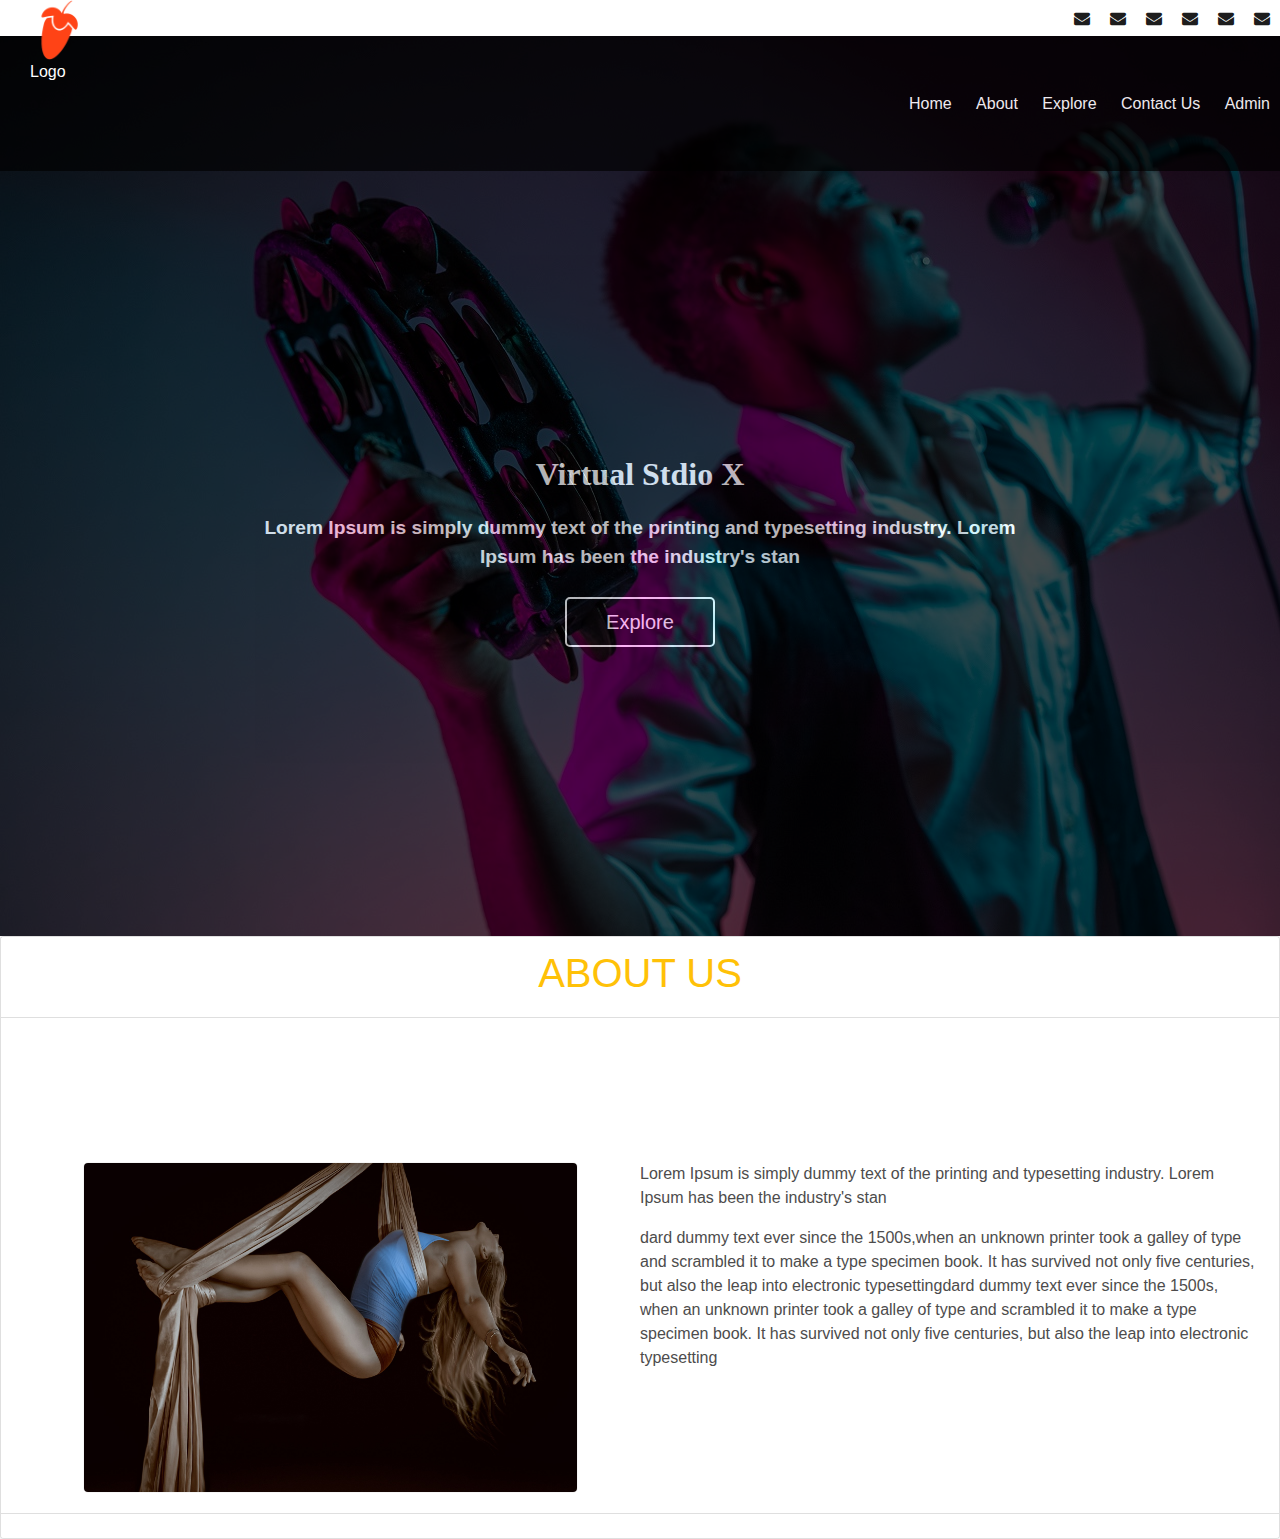
<file: index.html>
<html>
  <head>
    <meta name="viewport" content="width=device-width, initial-scale=1">
    <title>--Studios</title>
  <link href="css/index.css" rel="stylesheet" type="text/css" media="all"/>
  <link href="fontawesome-free-5.13.0-web/css/fontawesome.min.css" rel="stylesheet">
  <link rel="stylesheet" href="fontawesome-free-5.13.0-web/css/regular.min.css">
<link rel="stylesheet" href="fontawesome-free-5.13.0-web/css/solid.min.css">
<link rel="stylesheet" href="https://cdnjs.cloudflare.com/ajax/libs/font-awesome/4.7.0/css/font-awesome.min.css">
<script type="text/javascript" src="js/main.js"></script>
 <link rel="icon" type="image/x-icon" href="images/favicon.ico" />
 <meta charset="utf-8">
  <meta name="viewport" content="width=device-width, initial-scale=1">
  <link rel="stylesheet" href="https://maxcdn.bootstrapcdn.com/bootstrap/4.5.2/css/bootstrap.min.css">
  <script src="https://ajax.googleapis.com/ajax/libs/jquery/3.5.1/jquery.min.js"></script>
  <script src="https://cdnjs.cloudflare.com/ajax/libs/popper.js/1.16.0/umd/popper.min.js"></script>
  <script src="https://maxcdn.bootstrapcdn.com/bootstrap/4.5.2/js/bootstrap.min.js"></script>
</head>
   <body>
    <div class="logo" ><img src="images/logo.png"alt="logo"><span class="text-white">Logo</span></div>
        <div class="mycontainer">
            <div class="top_bar">
                <a href="mailto:#"><i class="fa fa-envelope icon"></i></a>
                <a href="mailto:#"><i class="fa fa-envelope icon"></i></a>
                <a href="mailto:#"><i class="fa fa-envelope icon"></i></a>
                <a href="mailto:#"><i class="fa fa-envelope icon"></i></a>
                <a href="mailto:#"><i class="fa fa-envelope icon"></i></a>
                <a href="mailto:#"><i class="fa fa-envelope icon"></i></a>
                <!--<a href="#"><i class="fab fa-github icon"></i></a>
                <a href="#"><i class="fab fa-linkedin icon"></i></a>
                <a href="#"><i class="fab fa-twitter icon"></i></a>
                <a href="#"><i class="fab fa-youtube icon"></i></a>
                <a href="#"><i class="fab fa-instagram icon"></i></a>
                <a href="#"><i class="fab fa-facebook icon"></i></a>-->
            </div>
             <div class="main_div" style="background-image: url('images/a.jpg');">
                <div class="top_bar2">
                    <div>
                    <a class="text-white" href="index.html">Home</a>
                    <a class="text-white" href="#about">About</a>
                    <a class="text-white" href="explore.html">Explore</a>
                    <a class="text-white" href="contactUs.html">Contact Us</a>
                    <a class="text-white" href="login.html">Admin</a>
                    </div>
                </div>
               <div class="web_description">
                   <p class="title_">Virtual Stdio X</p>
                   <p class="description">Lorem Ipsum is simply dummy text of the printing and typesetting industry. Lorem Ipsum has been the industry's stan</p>
                   <a href="explore.html"><button class="indexbuttons">Explore</button></a>
                </div>
            </div>

            <div class="card">
            <div class="card-header bg-white text-warning text-center"><h1>ABOUT US</h1></div>
            <div class="card-body">
              <a name="about"><div class="about">
                <div class="abt_img"><img src="images/about.jpg" class="desc_img_" alt="--Studios" /></div>
                <div class="abt_txt">
                    <p>Lorem Ipsum is simply dummy text of the printing and typesetting industry. Lorem Ipsum has been the industry's stan</p>
                    <p>dard dummy text ever since the 1500s,when an unknown printer took a galley of type and scrambled it to make a type specimen book.
                         It has survived not only five centuries, but also the leap into electronic typesettingdard dummy text ever since the 1500s,
                         when an unknown printer took a galley of type and scrambled it to make a type specimen book. It has survived not only five centuries,
                        but also the leap into electronic typesetting</p>
                </div>
            </div>
            </a>
            </div> 
            <div class="card-footer bg-white"></div>
            </div>
            
        </div>
   </body>
</html>
</file>
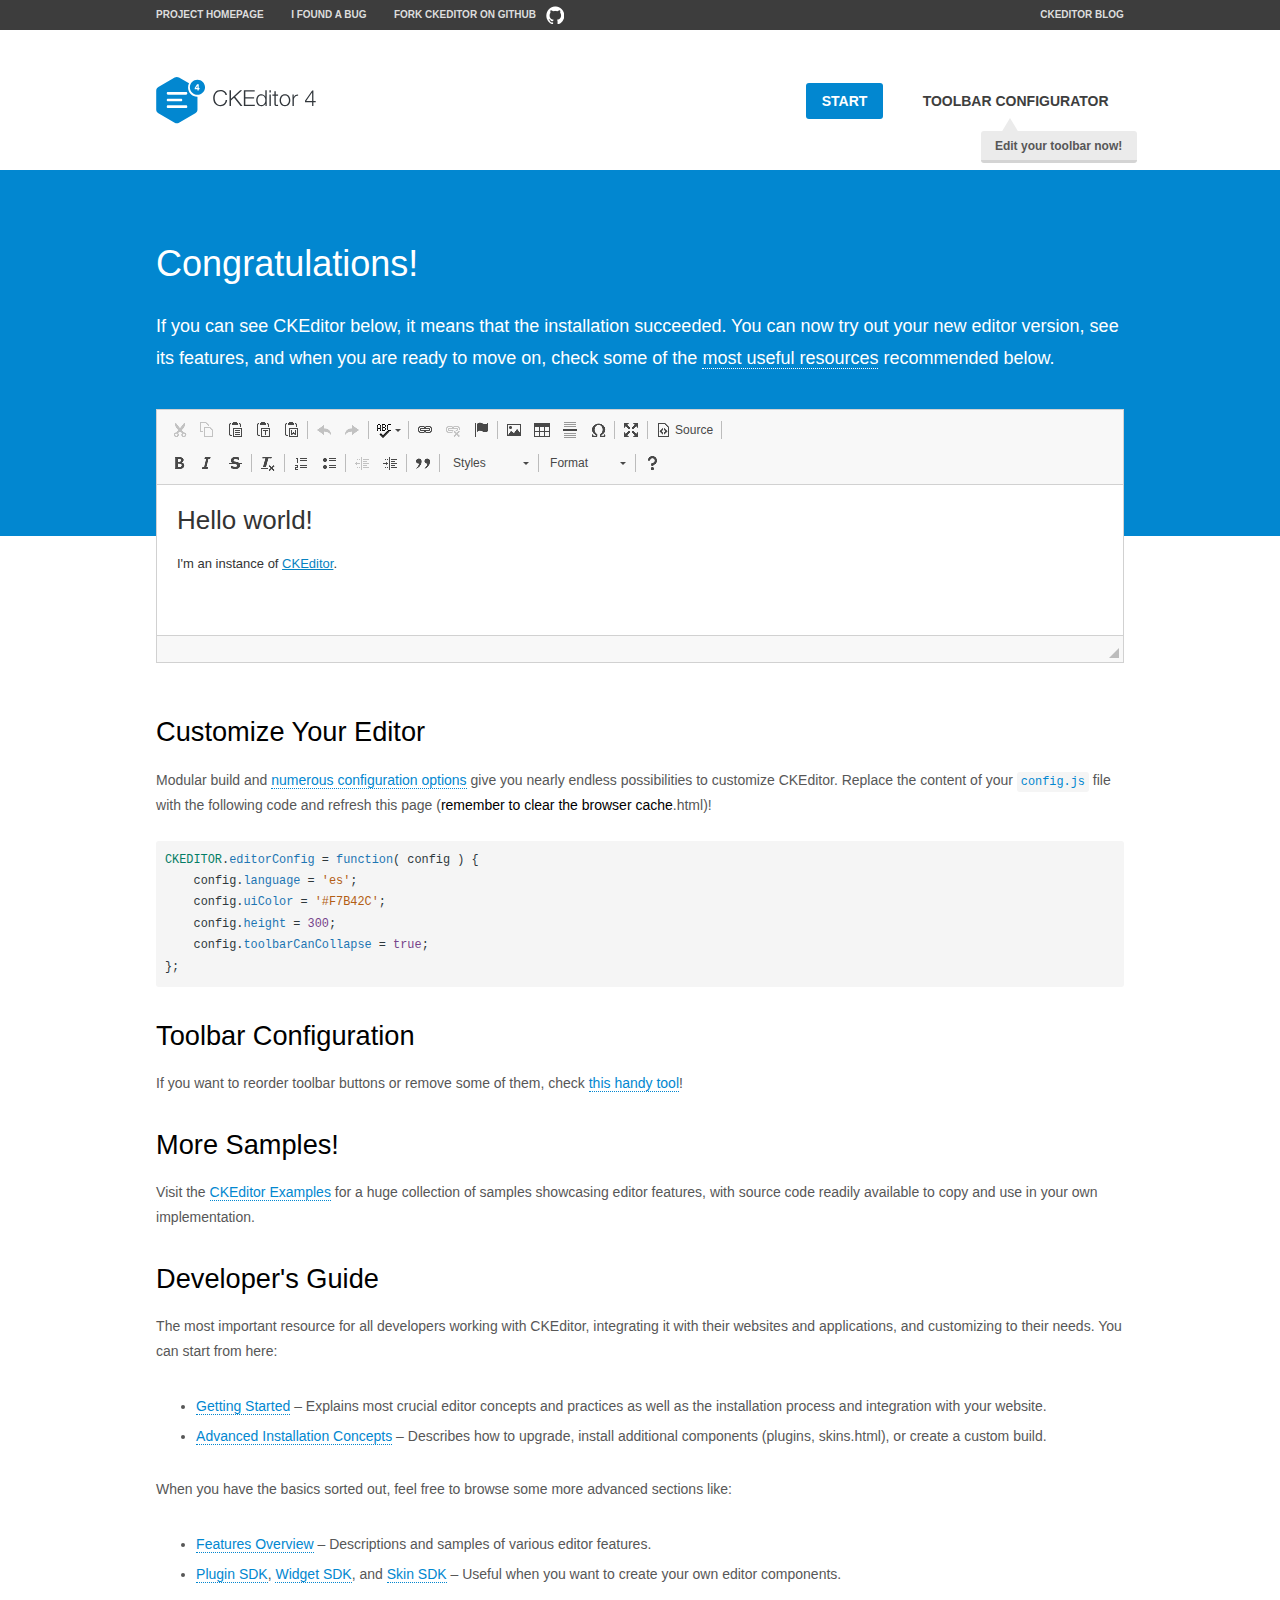
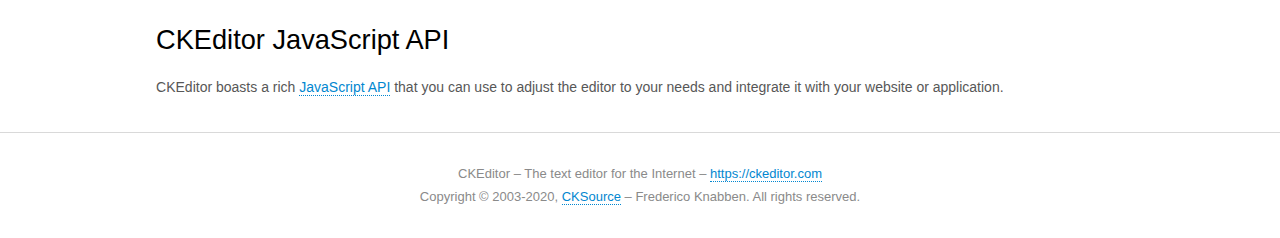
<file: ckeditor/samples/index.html>
<!DOCTYPE html>
<!--
Copyright (c) 2003-2020, CKSource - Frederico Knabben. All rights reserved.
For licensing, see LICENSE.md or https://ckeditor.com/legal/ckeditor-oss-license
-->
<html lang="en">
<head>
	<meta charset="utf-8">
	<title>CKEditor Sample</title>
	<script src="../ckeditor.js"></script>
	<script src="js/sample.js"></script>
	<link rel="stylesheet" href="css/samples.css">
	<link rel="stylesheet" href="toolbarconfigurator/lib/codemirror/neo.css">
	<meta name="viewport" content="width=device-width,initial-scale=1">
	<meta name="description" content="Try the latest sample of CKEditor 4 and learn more about customizing your WYSIWYG editor with endless possibilities.">
</head>
<body id="main">

<nav class="navigation-a">
	<div class="grid-container">
		<ul class="navigation-a-left grid-width-70">
			<li><a href="https://ckeditor.com/ckeditor-4/">Project Homepage</a></li>
			<li><a href="https://github.com/ckeditor/ckeditor4/issues">I found a bug</a></li>
			<li><a href="https://github.com/ckeditor/ckeditor4" class="icon-pos-right icon-navigation-a-github">Fork CKEditor on GitHub</a></li>
		</ul>
		<ul class="navigation-a-right grid-width-30">
			<li><a href="https://ckeditor.com/blog/">CKEditor Blog</a></li>
		</ul>
	</div>
</nav>

<header class="header-a">
	<div class="grid-container">
		<h1 class="header-a-logo grid-width-30">
			<a href="index.html"><img src="img/logo.svg" onerror="this.src='img/logo.png'; this.onerror=null;" alt="CKEditor Sample"></a>
		</h1>

		<nav class="navigation-b grid-width-70">
			<ul>
				<li><a href="index.html" class="button-a button-a-background">Start</a></li>
				<li><a href="toolbarconfigurator/index.html" class="button-a">Toolbar configurator <span class="balloon-a balloon-a-nw">Edit your toolbar now!</span></a></li>
			</ul>
		</nav>
	</div>
</header>

<main>
	<div class="adjoined-top">
		<div class="grid-container">
			<div class="content grid-width-100">
				<h1>Congratulations!</h1>
				<p>
					If you can see CKEditor below, it means that the installation succeeded.
					You can now try out your new editor version, see its features, and when you are ready to move on, check some of the <a href="#sample-customize">most useful resources</a> recommended below.
				</p>
			</div>
		</div>
	</div>
	<div class="adjoined-bottom">
		<div class="grid-container">
			<div class="grid-width-100">
				<div id="editor">
					<h1>Hello world!</h1>
					<p>I'm an instance of <a href="https://ckeditor.com">CKEditor</a>.</p>
				</div>
			</div>
		</div>
	</div>

	<div class="grid-container">
		<div class="content grid-width-100">
			<section id="sample-customize">
				<h2>Customize Your Editor</h2>
				<p>Modular build and <a href="https://ckeditor.com/docs/ckeditor4/latest/guide/dev_configuration.html">numerous configuration options</a> give you nearly endless possibilities to customize CKEditor. Replace the content of your <code><a href="../config.js">config.js</a></code> file with the following code and refresh this page (<strong>remember to clear the browser cache</strong>.html)!</p>
		<pre class="cm-s-neo CodeMirror"><code><span style="padding-right: 0.1px;"><span class="cm-variable">CKEDITOR</span>.<span class="cm-property">editorConfig</span> <span class="cm-operator">=</span> <span class="cm-keyword">function</span>( <span class="cm-def">config</span> ) {</span>
<span style="padding-right: 0.1px;"><span class="cm-tab">	</span><span class="cm-variable-2">config</span>.<span class="cm-property">language</span> <span class="cm-operator">=</span> <span class="cm-string">'es'</span>;</span>
<span style="padding-right: 0.1px;"><span class="cm-tab">	</span><span class="cm-variable-2">config</span>.<span class="cm-property">uiColor</span> <span class="cm-operator">=</span> <span class="cm-string">'#F7B42C'</span>;</span>
<span style="padding-right: 0.1px;"><span class="cm-tab">	</span><span class="cm-variable-2">config</span>.<span class="cm-property">height</span> <span class="cm-operator">=</span> <span class="cm-number">300</span>;</span>
<span style="padding-right: 0.1px;"><span class="cm-tab">	</span><span class="cm-variable-2">config</span>.<span class="cm-property">toolbarCanCollapse</span> <span class="cm-operator">=</span> <span class="cm-atom">true</span>;</span>
<span style="padding-right: 0.1px;">};</span></code></pre>
			</section>

			<section>
				<h2>Toolbar Configuration</h2>
				<p>If you want to reorder toolbar buttons or remove some of them, check <a href="toolbarconfigurator/index.html">this handy tool</a>!</p>
			</section>

			<section>
				<h2>More Samples!</h2>
				<p>Visit the <a href="https://ckeditor.com/docs/ckeditor4/latest/examples/index.html">CKEditor Examples</a> for a huge collection of samples showcasing editor features, with source code readily available to copy and use in your own implementation.</p>
			</section>

			<section>
				<h2>Developer's Guide</h2>
				<p>The most important resource for all developers working with CKEditor, integrating it with their websites and applications, and customizing to their needs. You can start from here:</p>
				<ul>
					<li><a href="https://ckeditor.com/docs/ckeditor4/latest/guide/dev_installation.html">Getting Started</a> &ndash; Explains most crucial editor concepts and practices as well as the installation process and integration with your website.</li>
					<li><a href="https://ckeditor.com/docs/ckeditor4/latest/guide/dev_advanced_installation.html">Advanced Installation Concepts</a> &ndash; Describes how to upgrade, install additional components (plugins, skins.html), or create a custom build.</li>
				</ul>
					<p>When you have the basics sorted out, feel free to browse some more advanced sections like:</p>
				<ul>
					<li><a href="https://ckeditor.com/docs/ckeditor4/latest/features/index.html">Features Overview</a> &ndash; Descriptions and samples of various editor features.</li>
					<li><a href="https://ckeditor.com/docs/ckeditor4/latest/guide/plugin_sdk_intro.html">Plugin SDK</a>, <a href="https://ckeditor.com/docs/ckeditor4/latest/guide/widget_sdk_intro.html">Widget SDK</a>, and <a href="https://ckeditor.com/docs/ckeditor4/latest/guide/skin_sdk_intro.html">Skin SDK</a> &ndash; Useful when you want to create your own editor components.</li>
				</ul>
			</section>

			<section>
				<h2>CKEditor JavaScript API</h2>
				<p>CKEditor boasts a rich <a href="https://ckeditor.com/docs/ckeditor4/latest/api/index.html">JavaScript API</a> that you can use to adjust the editor to your needs and integrate it with your website or application.</p>
			</section>
		</div>
	</div>
</main>

<footer class="footer-a grid-container">
	<div class="grid-container">
		<p class="grid-width-100">
			CKEditor &ndash; The text editor for the Internet &ndash; <a class="samples" href="https://ckeditor.com/">https://ckeditor.com</a>
		</p>
		<p class="grid-width-100" id="copy">
			Copyright &copy; 2003-2020, <a class="samples" href="https://cksource.com/">CKSource</a> &ndash; Frederico Knabben. All rights reserved.
		</p>
	</div>
</footer>
<script>
	initSample();
</script>

</body>
</html>
</file>
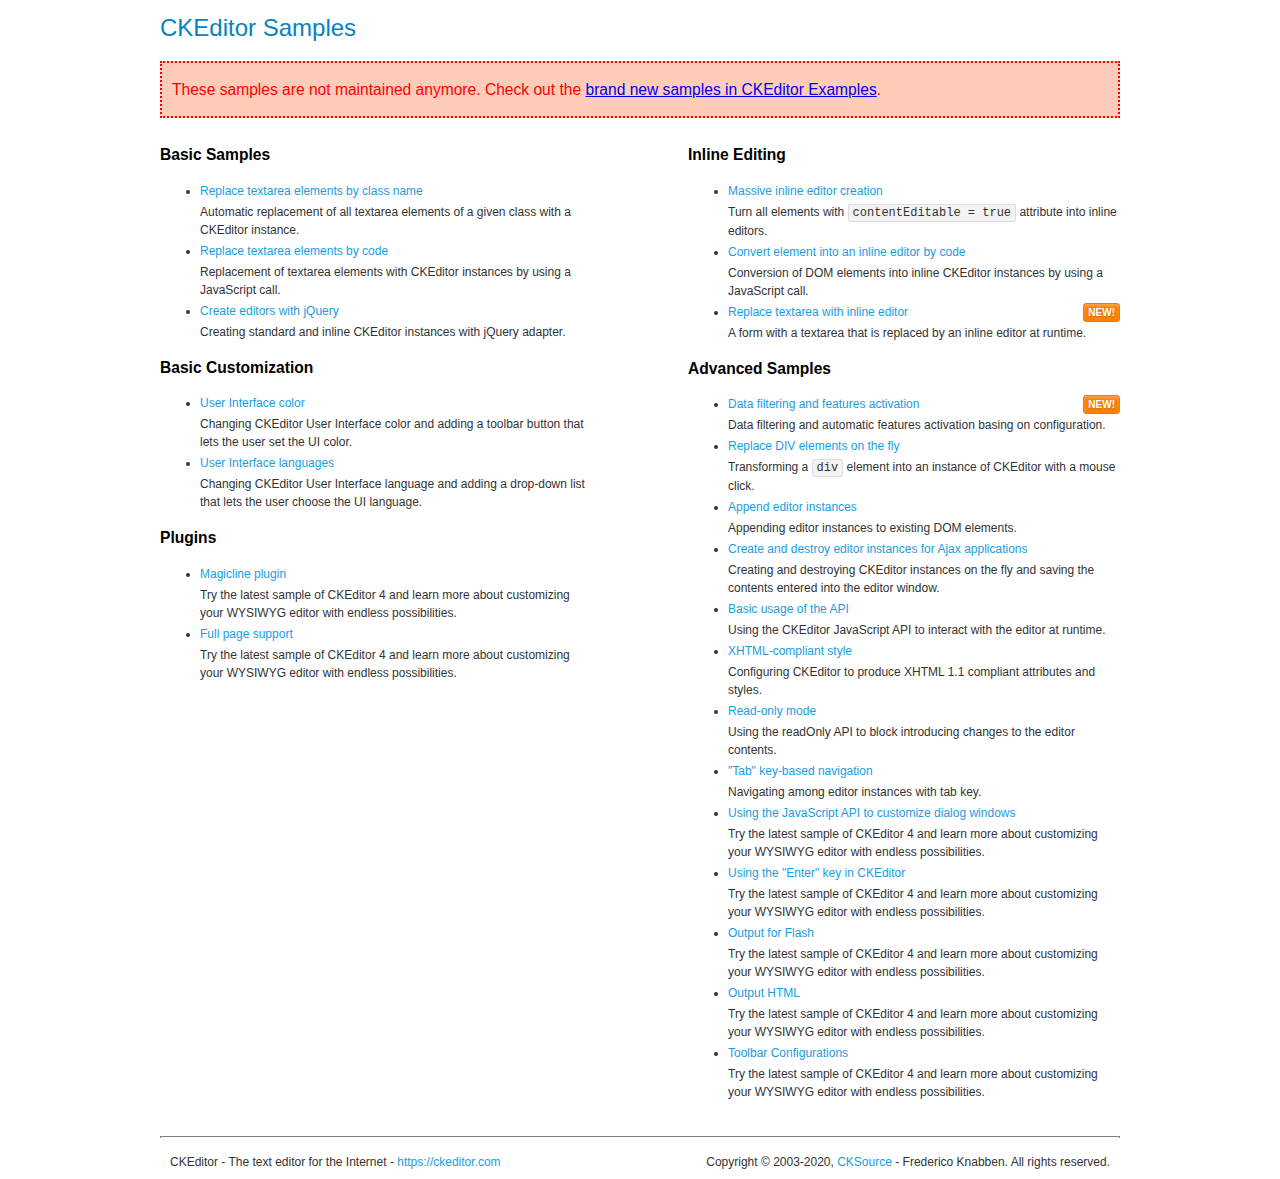
<file: ckeditor/samples/old/index.html>
<!DOCTYPE html>
<!--
Copyright (c) 2003-2020, CKSource - Frederico Knabben. All rights reserved.
For licensing, see LICENSE.md or https://ckeditor.com/legal/ckeditor-oss-license
-->
<html lang="en">
<head>
	<meta charset="utf-8">
	<title>CKEditor Samples</title>
	<link rel="stylesheet" href="sample.css">
	<meta name="description" content="Try the latest sample of CKEditor 4 and learn more about customizing your WYSIWYG editor with endless possibilities.">
</head>
<body>
	<h1 class="samples">
		CKEditor Samples
	</h1>
	<div class="warning deprecated">
		These samples are not maintained anymore. Check out the <a href="https://ckeditor.com/docs/ckeditor4/latest/examples/index.html">brand new samples in CKEditor Examples</a>.
	</div>
	<div class="twoColumns">
		<div class="twoColumnsLeft">
			<h2 class="samples">
				Basic Samples
			</h2>
			<dl class="samples">
				<dt><a class="samples" href="replacebyclass.html">Replace textarea elements by class name</a></dt>
				<dd>Automatic replacement of all textarea elements of a given class with a CKEditor instance.</dd>

				<dt><a class="samples" href="replacebycode.html">Replace textarea elements by code</a></dt>
				<dd>Replacement of textarea elements with CKEditor instances by using a JavaScript call.</dd>

				<dt><a class="samples" href="jquery.html">Create editors with jQuery</a></dt>
				<dd>Creating standard and inline CKEditor instances with jQuery adapter.</dd>
			</dl>

			<h2 class="samples">
				Basic Customization
			</h2>
			<dl class="samples">
				<dt><a class="samples" href="uicolor.html">User Interface color</a></dt>
				<dd>Changing CKEditor User Interface color and adding a toolbar button that lets the user set the UI color.</dd>

				<dt><a class="samples" href="uilanguages.html">User Interface languages</a></dt>
				<dd>Changing CKEditor User Interface language and adding a drop-down list that lets the user choose the UI language.</dd>
			</dl>


			<h2 class="samples">Plugins</h2>
<dl class="samples">
<dt><a class="samples" href="magicline/magicline.html">Magicline plugin</a></dt>
<dd>Try the latest sample of CKEditor 4 and learn more about customizing your WYSIWYG editor with endless possibilities.</dd>

<dt><a class="samples" href="wysiwygarea/fullpage.html">Full page support</a></dt>
<dd>Try the latest sample of CKEditor 4 and learn more about customizing your WYSIWYG editor with endless possibilities.</dd>
</dl>
		</div>
		<div class="twoColumnsRight">
			<h2 class="samples">
				Inline Editing
			</h2>
			<dl class="samples">
				<dt><a class="samples" href="inlineall.html">Massive inline editor creation</a></dt>
				<dd>Turn all elements with <code>contentEditable = true</code> attribute into inline editors.</dd>

				<dt><a class="samples" href="inlinebycode.html">Convert element into an inline editor by code</a></dt>
				<dd>Conversion of DOM elements into inline CKEditor instances by using a JavaScript call.</dd>

				<dt><a class="samples" href="inlinetextarea.html">Replace textarea with inline editor</a> <span class="new">New!</span></dt>
				<dd>A form with a textarea that is replaced by an inline editor at runtime.</dd>

				
			</dl>

			<h2 class="samples">
				Advanced Samples
			</h2>
			<dl class="samples">
				<dt><a class="samples" href="datafiltering.html">Data filtering and features activation</a> <span class="new">New!</span></dt>
				<dd>Data filtering and automatic features activation basing on configuration.</dd>

				<dt><a class="samples" href="divreplace.html">Replace DIV elements on the fly</a></dt>
				<dd>Transforming a <code>div</code> element into an instance of CKEditor with a mouse click.</dd>

				<dt><a class="samples" href="appendto.html">Append editor instances</a></dt>
				<dd>Appending editor instances to existing DOM elements.</dd>

				<dt><a class="samples" href="ajax.html">Create and destroy editor instances for Ajax applications</a></dt>
				<dd>Creating and destroying CKEditor instances on the fly and saving the contents entered into the editor window.</dd>

				<dt><a class="samples" href="api.html">Basic usage of the API</a></dt>
				<dd>Using the CKEditor JavaScript API to interact with the editor at runtime.</dd>

				<dt><a class="samples" href="xhtmlstyle.html">XHTML-compliant style</a></dt>
				<dd>Configuring CKEditor to produce XHTML 1.1 compliant attributes and styles.</dd>

				<dt><a class="samples" href="readonly.html">Read-only mode</a></dt>
				<dd>Using the readOnly API to block introducing changes to the editor contents.</dd>

				<dt><a class="samples" href="tabindex.html">"Tab" key-based navigation</a></dt>
				<dd>Navigating among editor instances with tab key.</dd>


				
<dt><a class="samples" href="dialog/dialog.html">Using the JavaScript API to customize dialog windows</a></dt>
<dd>Try the latest sample of CKEditor 4 and learn more about customizing your WYSIWYG editor with endless possibilities.</dd>

<dt><a class="samples" href="enterkey/enterkey.html">Using the &quot;Enter&quot; key in CKEditor</a></dt>
<dd>Try the latest sample of CKEditor 4 and learn more about customizing your WYSIWYG editor with endless possibilities.</dd>

<dt><a class="samples" href="htmlwriter/outputforflash.html">Output for Flash</a></dt>
<dd>Try the latest sample of CKEditor 4 and learn more about customizing your WYSIWYG editor with endless possibilities.</dd>

<dt><a class="samples" href="htmlwriter/outputhtml.html">Output HTML</a></dt>
<dd>Try the latest sample of CKEditor 4 and learn more about customizing your WYSIWYG editor with endless possibilities.</dd>

<dt><a class="samples" href="toolbar/toolbar.html">Toolbar Configurations</a></dt>
<dd>Try the latest sample of CKEditor 4 and learn more about customizing your WYSIWYG editor with endless possibilities.</dd>

			</dl>
		</div>
	</div>
	<div id="footer">
		<hr>
		<p>
			CKEditor - The text editor for the Internet - <a class="samples" href="https://ckeditor.com/">https://ckeditor.com</a>
		</p>
		<p id="copy">
			Copyright &copy; 2003-2020, <a class="samples" href="https://cksource.com/">CKSource</a> - Frederico Knabben. All rights reserved.
		</p>
	</div>
</body>
</html>
</file>
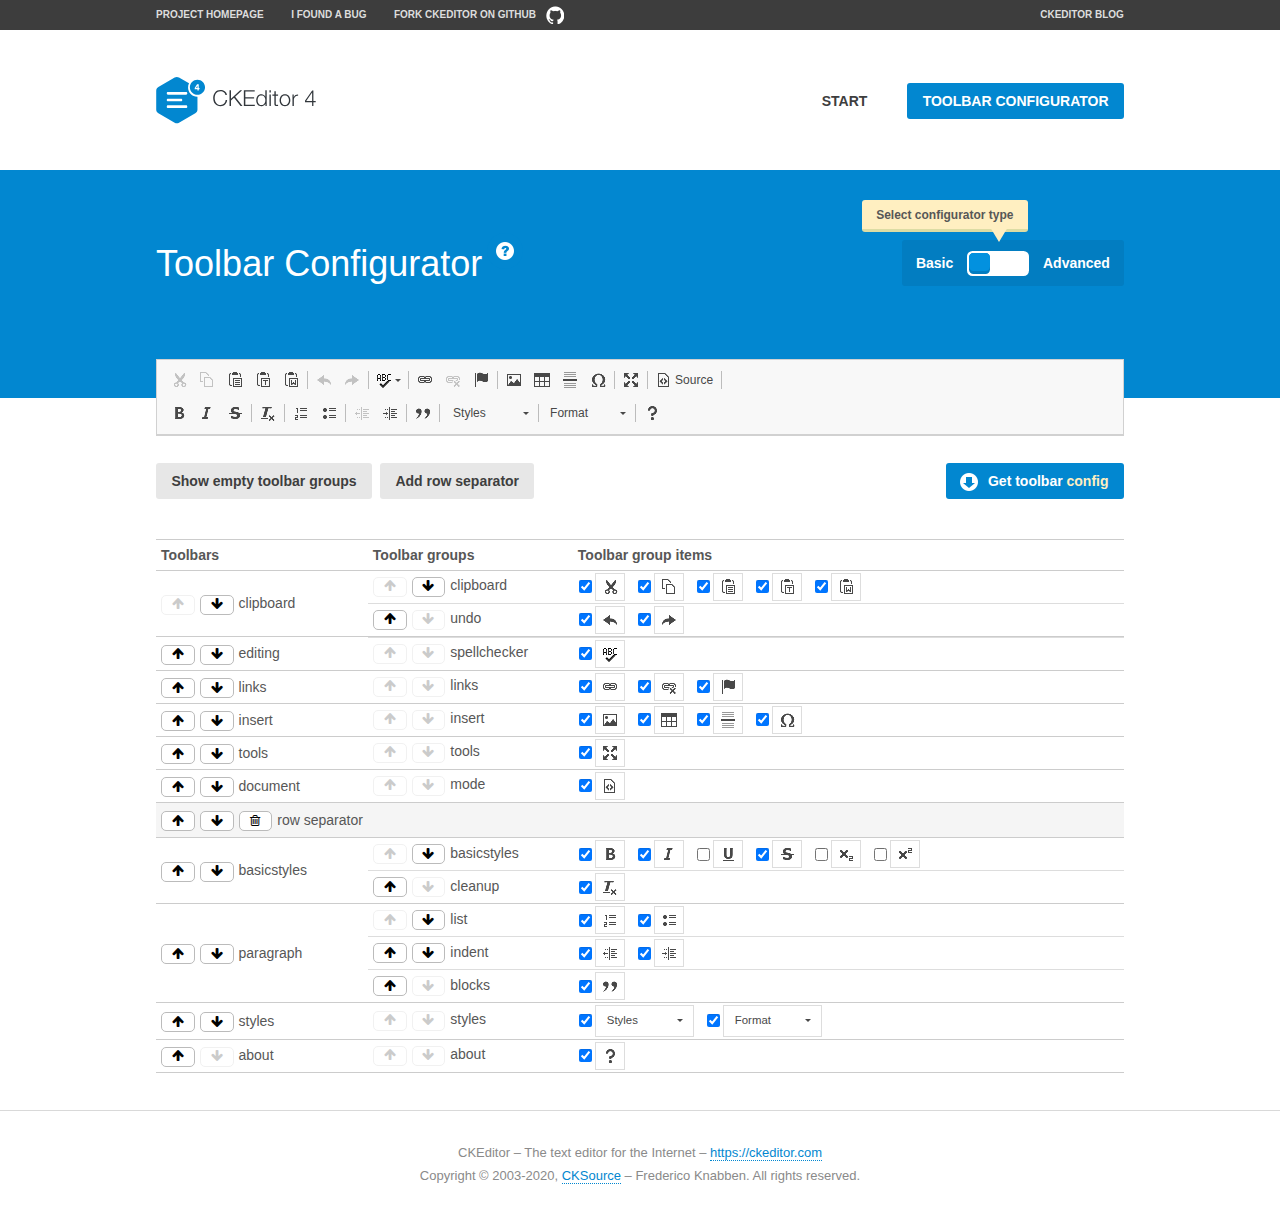
<file: ckeditor/samples/toolbarconfigurator/index.html>
<!DOCTYPE html>
<!--
Copyright (c) 2003-2020, CKSource - Frederico Knabben. All rights reserved.
For licensing, see LICENSE.md or https://ckeditor.com/legal/ckeditor-oss-license
-->
<!--[if IE 8]><html class="ie8"><![endif]-->
<!--[if gt IE 8]><html><![endif]-->
<!--[if !IE]><!--><html lang="en"><!--<![endif]-->
<head>
	<meta charset="utf-8">
	<title>Toolbar Configurator</title>
	<script src="../../ckeditor.js"></script>
	<script>
		if ( CKEDITOR.env.ie && CKEDITOR.env.version < 9 )
			CKEDITOR.tools.enableHtml5Elements( document );
	</script>
	<link rel="stylesheet" href="lib/codemirror/codemirror.css">
	<link rel="stylesheet" href="lib/codemirror/show-hint.css">
	<link rel="stylesheet" href="lib/codemirror/neo.css">
	<link rel="stylesheet" href="css/fontello.css">
	<link rel="stylesheet" href="../css/samples.css">
	<meta name="description" content="Try the latest sample of CKEditor 4 and learn more about customizing your WYSIWYG editor with endless possibilities.">
</head>
<body id="toolbar">

<nav class="navigation-a">
	<div class="grid-container">
		<ul class="navigation-a-left grid-width-70">
			<li><a href="https://ckeditor.com/ckeditor-4/">Project Homepage</a></li>
			<li><a href="https://github.com/ckeditor/ckeditor4/issues">I found a bug</a></li>
			<li><a href="https://github.com/ckeditor/ckeditor4" class="icon-pos-right icon-navigation-a-github">Fork CKEditor on GitHub</a></li>
		</ul>
		<ul class="navigation-a-right grid-width-30">
			<li><a href="https://ckeditor.com/blog/">CKEditor Blog</a></li>
		</ul>
	</div>
</nav>

<header class="header-a">
	<div class="grid-container">
		<h1 class="header-a-logo grid-width-30">
			<a href="../index.html"><img src="../img/logo.svg" onerror="this.src='../img/logo.png'; this.onerror=null;" alt="CKEditor Logo"></a>
		</h1>
		<nav class="navigation-b grid-width-70">
			<ul>
				<li><a href="../index.html"  class="button-a">Start</a></li>
				<li><a href="index.html"  class="button-a button-a-background">Toolbar configurator</a></li>
			</ul>
		</nav>
	</div>
</header>

<main>
	<div class="adjoined-top">
		<div class="grid-container">
			<div class="content grid-width-100">
				<div class="grid-container-nested">
					<h1 class="grid-width-60">
						Toolbar Configurator
						<a href="#help-content" type="button" title="Configurator help" id="help" class="button-a button-a-background button-a-no-text icon-pos-left icon-question-mark">Help</a>
					</h1>

					<div class="grid-width-40 grid-switch-magic">
						<div class="switch">
							<span class="balloon-a balloon-a-se">Select configurator type</span>
							<input type="radio" name="radio" data-num="1" id="radio-basic" />
							<input type="radio" name="radio" data-num="2" id="radio-advanced" />
							<label data-for="1" for="radio-basic">Basic</label>
							<span class="switch-inner">
								<span class="handler"></span>
							</span>
							<label data-for="2" for="radio-advanced">Advanced</label>
						</div>
					</div>
				</div>
			</div>
		</div>
	</div>
	<div class="adjoined-bottom">
		<div class="grid-container">
			<div class="grid-width-100">
				<div class="editors-container">
					<div id="editor-basic"></div>
					<div id="editor-advanced"></div>
				</div>
			</div>
		</div>
	</div>

	<div class="grid-container configurator">
		<div class="content grid-width-100">
			<div class="configurator">
				<div>
					<div id="toolbarModifierWrapper"></div>
				</div>
			</div>
		</div>
	</div>

	<div id="help-content">
		<div class="grid-container">
			<div class="grid-width-100">
				<h2>What Am I Doing Here?</h2>

				<div class="grid-container grid-container-nested">
					<div class="basic">
						<div class="grid-width-50">
							<p>Arrange <a href="https://ckeditor.com/docs/ckeditor4/latest/api/CKEDITOR_config.html#cfg-toolbarGroups">toolbar groups</a>, toggle <a href="https://ckeditor.com/docs/ckeditor4/latest/api/CKEDITOR_config.html#cfg-removeButtons">button visibility</a> according to your needs and get your toolbar configuration.</p>
							<p>You can replace the content of the <a href="../../config.js"><code>config.js</code></a> file with the generated configuration. If you already set some configuration options you will need to merge both configurations.</p>
						</div>
						<div class="grid-width-50">
							<p>Read more about different ways of <a href="https://ckeditor.com/docs/ckeditor4/latest/guide/dev_configuration.html">setting configuration</a> and do not forget about <strong>clearing browser cache</strong>.</p>
							<p>Arranging toolbar groups is the recommended way of configuring the toolbar, but if you need more freedom you can use the <a href="#advanced">advanced configurator</a>.</p>
						</div>
					</div>
					<div class="advanced" style="display: none;">
						<div class="grid-width-50">
							<p>With this code editor you can edit your <a href="https://ckeditor.com/docs/ckeditor4/latest/api/CKEDITOR_config.html#cfg-toolbar">toolbar configuration</a> live.</p>
							<p>You can replace the content of the <a href="../../config.js"><code>config.js</code></a> file with the generated configuration. If you already set some configuration options you will need to merge both configurations.</p>
						</div>
						<div class="grid-width-50">
							<p>Read more about different ways of <a href="https://ckeditor.com/docs/ckeditor4/latest/guide/dev_configuration.html">setting configuration</a> and do not forget about <strong>clearing browser cache</strong>.</p>
						</div>
					</div>
				</div>

				<p class="grid-container grid-container-nested">
					<button type="button" class="help-content-close grid-width-100 button-a button-a-background">Got it. Let's play!</button>
				</p>
			</div>
		</div>
	</div>
</main>

<footer class="footer-a grid-container">
	<p class="grid-width-100">
		CKEditor &ndash; The text editor for the Internet &ndash; <a class="samples" href="https://ckeditor.com/">https://ckeditor.com</a>
	</p>
	<p class="grid-width-100" id="copy">
		Copyright &copy; 2003-2020, <a class="samples" href="https://cksource.com/">CKSource</a> &ndash; Frederico Knabben. All rights reserved.
	</p>
</footer>

<script src="lib/codemirror/codemirror.js"></script>
<script src="lib/codemirror/javascript.js"></script>
<script src="lib/codemirror/show-hint.js"></script>

<script src="js/fulltoolbareditor.js"></script>
<script src="js/abstracttoolbarmodifier.js"></script>
<script src="js/toolbarmodifier.js"></script>
<script src="js/toolbartextmodifier.js"></script>
<script src="../js/sf.js"></script>

<script>
	( function() {
		'use strict';

		var mode = ( window.location.hash.substr( 1 ) === 'advanced' ) ? 'advanced' : 'basic',
			configuratorSection = CKEDITOR.document.findOne( 'main > .grid-container.configurator' ),
			basicInstruction = CKEDITOR.document.findOne( '#help-content .basic' ),
			advancedInstruction = CKEDITOR.document.findOne( '#help-content .advanced' ),

			// Configurator mode switcher.
			modeSwitchBasic = CKEDITOR.document.getById( 'radio-basic' ),
			modeSwitchAdvanced = CKEDITOR.document.getById( 'radio-advanced' );

		// Initial setup
		function updateSwitcher() {
			if ( mode === 'advanced' ) {
				modeSwitchAdvanced.$.checked = true;
			} else {
				modeSwitchBasic.$.checked = true;
			}
		}

		updateSwitcher();

		CKEDITOR.document.getWindow().on( 'hashchange', function( e ) {
			var hash = window.location.hash.substr( 1 );
			if ( !( hash === 'advanced' || hash === 'basic' ) ) {
				return;
			}
			mode = hash;
			onToolbarsDone( mode );
		} );

		CKEDITOR.document.getWindow().on( 'resize', function() {
			updateToolbar( ( mode === 'basic' ? toolbarModifier : toolbarTextModifier )[ 'editorInstance' ] );
		} );

		function onRefresh( modifier ) {
			modifier = modifier || this;

			if ( mode === 'basic' && modifier instanceof ToolbarConfigurator.ToolbarTextModifier ) {
				return;
			}

			// CodeMirror container becomes visible, so we need to refresh and to avoid rendering problems.
			if ( mode === 'advanced' && modifier instanceof ToolbarConfigurator.ToolbarTextModifier ) {
				modifier.codeContainer.refresh();
			}

			updateToolbar( modifier.editorInstance );
		}

		function updateToolbar( editor ) {
			var editorContainer = editor.container;

			// Not always editor is loaded.
			if ( !editorContainer ) {
				return;
			}

			var displayStyle = editorContainer.getStyle( 'display' );

			editorContainer.setStyle( 'display', 'block' );

			var newHeight = editorContainer.getSize( 'height' );

			var newMarginTop = parseInt( editorContainer.getComputedStyle( 'margin-top' ), 10 );
			newMarginTop = ( isNaN( newMarginTop ) ? 0 : Number( newMarginTop ) );

			var newMarginBottom = parseInt( editorContainer.getComputedStyle( 'margin-bottom' ), 10 );
			newMarginBottom = ( isNaN( newMarginBottom ) ? 0 : Number( newMarginBottom ) );

			var result = newHeight + newMarginTop + newMarginBottom;

			editorContainer.setStyle( 'display', displayStyle );

			editor.container.getAscendant( 'div' ).setStyle( 'height', result + 'px' );
		}

		var toolbarModifier = new ToolbarConfigurator.ToolbarModifier( 'editor-basic' );

		var done = 0;
		toolbarModifier.init( onToolbarInit );
		toolbarModifier.onRefresh = onRefresh;

		CKEDITOR.document.getById( 'toolbarModifierWrapper' ).append( toolbarModifier.mainContainer );

		var toolbarTextModifier = new ToolbarConfigurator.ToolbarTextModifier( 'editor-advanced' );
		toolbarTextModifier.init( onToolbarInit );
		toolbarTextModifier.onRefresh = onRefresh;

		function onToolbarInit() {
			if ( ++done === 2 ) {
				onToolbarsDone();

				positionSticky.watch( CKEDITOR.document.findOne( '.toolbar' ), function() {
					return mode === 'advanced';
				} );
			}
		}

		function onToolbarsDone() {
			if ( mode === 'basic' ) {
				toggleModeBasic( false );
			} else {
				toggleModeAdvanced( false );
			}

			updateSwitcher();

			setTimeout( function() {
				CKEDITOR.document.findOne( '.editors-container' ).addClass( 'active' );
				CKEDITOR.document.findOne( '#toolbarModifierWrapper' ).addClass( 'active' );
			}, 200 );
		}

		CKEDITOR.document.getById( 'toolbarModifierWrapper' ).append( toolbarTextModifier.mainContainer );

		function toogleModeSwitch( onElement, offElement, onModifier, offModifier ) {
			onElement.addClass( 'fancy-button-active' );
			offElement.removeClass( 'fancy-button-active' );

			onModifier.showUI();
			offModifier.hideUI();
		}

		function toggleModeBasic( callOnRefresh ) {
			callOnRefresh = ( callOnRefresh !== false );
			mode = 'basic';
			window.location.hash = '#basic';
			toogleModeSwitch( modeSwitchBasic, modeSwitchAdvanced, toolbarModifier, toolbarTextModifier );

			configuratorSection.removeClass( 'freed-width' );
			basicInstruction.show();
			advancedInstruction.hide();

			callOnRefresh && onRefresh( toolbarModifier );
		}

		function toggleModeAdvanced( callOnRefresh ) {
			callOnRefresh = ( callOnRefresh !== false );
			mode = 'advanced';
			window.location.hash = '#advanced';
			toogleModeSwitch( modeSwitchAdvanced, modeSwitchBasic, toolbarTextModifier, toolbarModifier );

			configuratorSection.addClass( 'freed-width' );
			advancedInstruction.show();
			basicInstruction.hide();

			callOnRefresh && onRefresh( toolbarTextModifier );
		}

		modeSwitchBasic.on( 'click', toggleModeBasic );
		modeSwitchAdvanced.on( 'click', toggleModeAdvanced );

		//
		// Position:sticky for the toolbar.
		//

		// Will make elements behave like they were styled with position:sticky.
		var positionSticky = {
			// Store object: {
			// 		element: CKEDITOR.dom.element, // Element which will float.
			// 		placeholder: CKEDITOR.dom.element, // Placeholder which is place to prevent page bounce.
			// 		isFixed: boolean // Whether element float now.
			// }
			watched: [],

			active: [],

			staticContainer: null,

			init: function() {
				var element = CKEDITOR.dom.element.createFromHtml(
					'<div class="staticContainer">' +
						'<div class="grid-container" >' +
							'<div class="grid-width-100">' +
								'<div class="inner"></div>' +
							'</div>' +
						'</div>' +
					'</div>' );

				this.staticContainer = element.findOne( '.inner' );

				CKEDITOR.document.getBody().append( element );
			},

			watch: function( element, preventFunc ) {
				this.watched.push( {
					element: element,
					placeholder: new CKEDITOR.dom.element( 'div' ),
					isFixed: false,
					preventFunc: preventFunc
				} );
			},

			checkAll: function() {
				for ( var i = 0; i < this.watched.length; i++ ) {
					this.check( this.watched[ i ] );
				}
			},

			check: function( element ) {
				var isFixed = element.isFixed;
				var shouldBeFixed = this.shouldBeFixed( element );

				// Nothing to be done.
				if ( isFixed === shouldBeFixed ) {
					return;
				}

				var placeholder = element.placeholder;

				if ( isFixed ) {
					// Unfixing.

					element.element.insertBefore( placeholder );
					placeholder.remove();

					element.element.removeStyle( 'margin' );

					this.active.splice( CKEDITOR.tools.indexOf( this.active, element ), 1 );

				} else {
					// Fixing.
					placeholder.setStyle( 'width', element.element.getSize( 'width' ) + 'px' );
					placeholder.setStyle( 'height', element.element.getSize( 'height' ) + 'px' );
					placeholder.setStyle( 'margin-bottom', element.element.getComputedStyle( 'margin-bottom' ) );
					placeholder.setStyle( 'display', element.element.getComputedStyle( 'display' ) );
					placeholder.insertAfter( element.element );

					this.staticContainer.append( element.element );

					this.active.push( element );
				}

				element.isFixed = !element.isFixed;
			},

			shouldBeFixed: function( element ) {
				if ( element.preventFunc && element.preventFunc() ) {
					return false;
				}

				// If element is already fixed we are checking it's placeholder.
				var related = ( element.isFixed ? element.placeholder : element.element ),
					clientRect = related.$.getBoundingClientRect(),
					staticHeight = this.staticContainer.getSize('height' ),
					elemHeight = element.element.getSize( 'height' );

				if ( element.isFixed ) {
					return ( clientRect.top + elemHeight < staticHeight );
				} else {
					return ( clientRect.top < staticHeight );
				}
			}
		};

		positionSticky.init();

		CKEDITOR.document.getWindow().on( 'scroll',
			new CKEDITOR.tools.eventsBuffer( 100, positionSticky.checkAll, positionSticky ).input
		);

		// Make the toolbar sticky.
		positionSticky.watch( CKEDITOR.document.findOne( '.editors-container' ) );

		// Help button and help-content.
		( function() {
			var helpButton = CKEDITOR.document.getById( 'help' ),
				helpContent = CKEDITOR.document.getById( 'help-content' );

			// Don't show help button on IE8 because it's unsupported by Pico Modal.
			if ( CKEDITOR.env.ie && CKEDITOR.env.version == 8 ) {
				helpButton.hide();
			} else {
				// Display help modal when the button is clicked.
				helpButton.on( 'click', function( evt ) {
					SF.modal( {
						// Clone modal content from DOM.
						content: helpContent.getHtml(),

						afterCreate: function( modal ) {
							// Enable modal content button to close the modal.
							new CKEDITOR.dom.element( modal.modalElem() ).findOne( '.help-content-close' ).once( 'click', modal.close );
						}
					} ).show();
				} );
			}
		} )();
	} )();
</script>
</body>
</html>
</file>
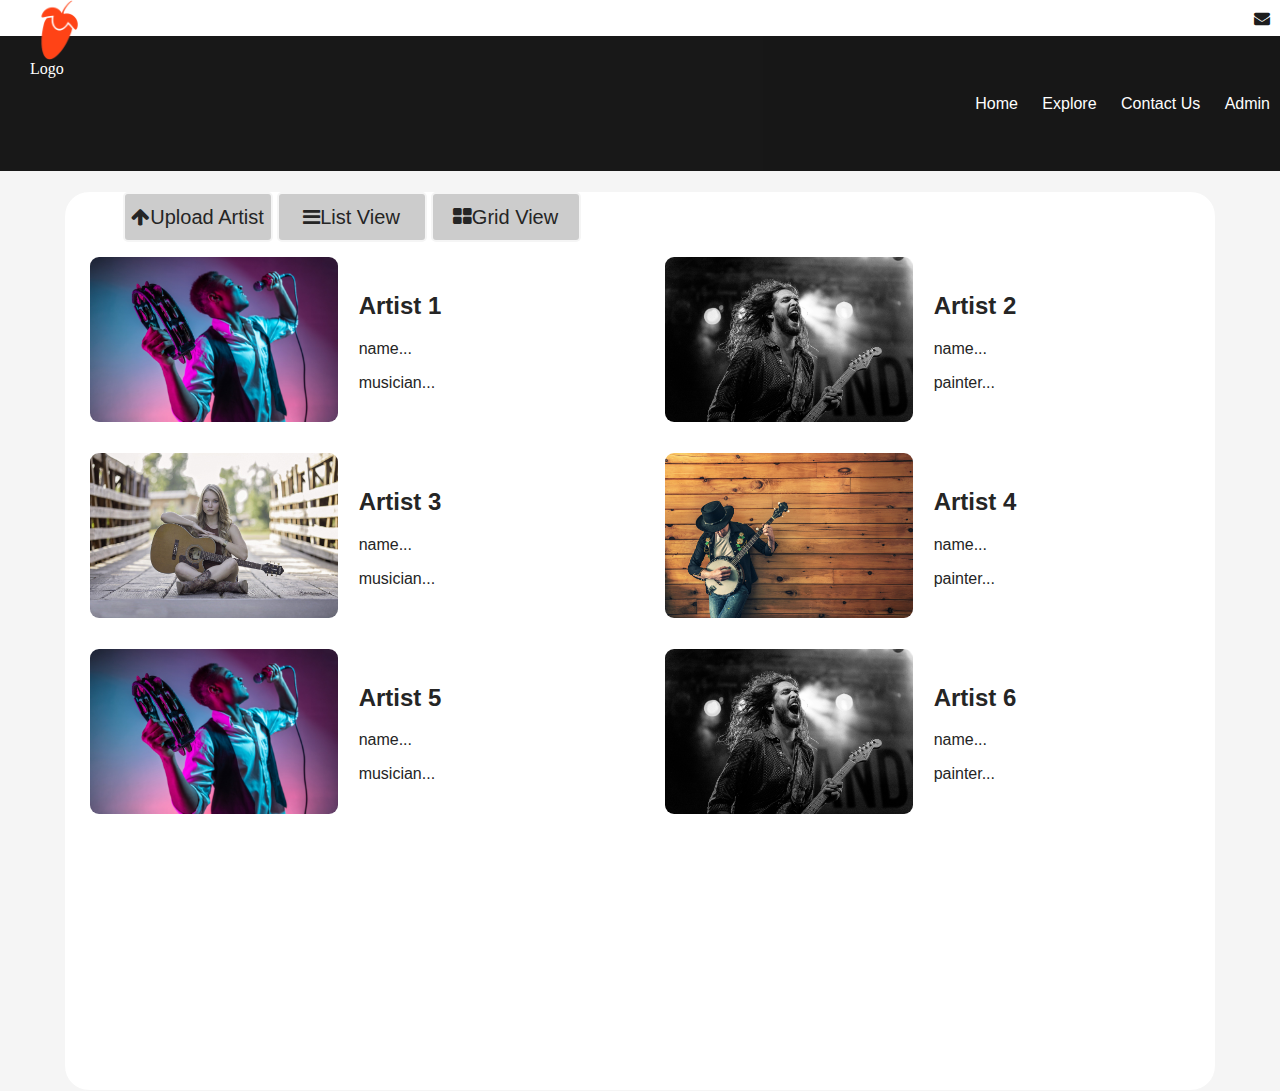
<file: allArtists.html>
<html>
  <head>
    <meta name="viewport" content="width=device-width, initial-scale=1">
    <title>--Studios</title>
  <link href="css/index.css" rel="stylesheet" type="text/css" media="all"/>
  <link href="fontawesome-free-5.13.0-web/css/fontawesome.min.css" rel="stylesheet">
  <link rel="stylesheet" href="fontawesome-free-5.13.0-web/css/regular.min.css">
<link rel="stylesheet" href="fontawesome-free-5.13.0-web/css/solid.min.css">
<link rel="stylesheet" href="https://cdnjs.cloudflare.com/ajax/libs/font-awesome/4.7.0/css/font-awesome.min.css">
 <link rel="icon" type="image/x-icon" href="images/favicon.ico" />

</head>
   <body>
    <div class="logo" ><img src="images/logo.png"alt="logo"><span style="color:white">Logo</span></div>
        <div class="container">
            <div class="top_bar">
                <a href="mailto:#"><i class="fa fa-envelope icon"></i></a>
                <!--<a href="#"><i class="fab fa-github icon"></i></a>
                <a href="#"><i class="fab fa-linkedin icon"></i></a>
                <a href="#"><i class="fab fa-twitter icon"></i></a>
                <a href="#"><i class="fab fa-youtube icon"></i></a>
                <a href="#"><i class="fab fa-instagram icon"></i></a>
                <a href="#"><i class="fab fa-facebook icon"></i></a>-->
            </div>
             <div class="main_div">
                <div class="top_bar2">
                  <div>
                    <a href="index.html">Home</a>
                    <a href="explore.html">Explore</a>
                    <a href="contactUs.html">Contact Us</a>
                    <a href="login.html">Admin</a>
                    </div>
                </div>
                <div class="artists">
                  <div class="view_btn">
                    <!---button o choose list or grid view-->
                  <button onclick="upload()" class="view_btn_"><i class="fa fa-arrow-up "></i>Upload Artist</button>
                  <button onclick="listView()" class="view_btn_"><i class="fa fa-bars"></i>List View</button>
                  <button onclick="gridView()" class="view_btn_"><i class="fa fa-th-large"></i>Grid View</button>
                  </div>
                 <div class="row">
                    <div class="column" id="edit1" onclick="edit()">
                      <img src="images/a.jpg" class="desc_img" alt="logo">
                         <div class="desc_">
                           <h2>Artist 1</h2>
                          <p>name...</p>
                          <p>musician...</p>
                        </div>
                    </div>
                    <div class="column" id="edit2" onclick="edit()">
                      <img src="images/singer.jpg" class="desc_img" alt="logo">
                         <div class="desc_">
                           <h2>Artist 2</h2>
                           <p>name...</p>
                           <p>painter...</p>
                        </div>
                    </div>
                 </div>
                   <div class="row">
                    <div class="column" id="edit1" onclick="edit()">
                      <img src="images/lady.jpg" class="desc_img" alt="logo">
                         <div class="desc_">
                           <h2>Artist 3</h2>
                          <p>name...</p>
                          <p>musician...</p>
                        </div>
                    </div>
                    <div class="column" id="edit2" onclick="edit()">
                      <img src="images/guitar.jpg" class="desc_img" alt="logo">
                         <div class="desc_">
                           <h2>Artist 4</h2>
                           <p>name...</p>
                           <p>painter...</p>
                        </div>
                    </div>
                      <div class="row">
                    <div class="column" id="edit1" onclick="edit()">
                      <img src="images/a.jpg" class="desc_img" alt="logo">
                         <div class="desc_">
                           <h2>Artist 5</h2>
                          <p>name...</p>
                          <p>musician...</p>
                        </div>
                    </div>
                    <div class="column" id="edit2" onclick="edit()">
                      <img src="images/singer.jpg" class="desc_img" alt="logo">
                         <div class="desc_">
                           <h2>Artist 6</h2>
                           <p>name...</p>
                           <p>painter...</p>
                        </div>
                    </div>
                 </div>

                 </div>
               </div>
            </div>
        </div>
        <script type="text/javascript" src="js/main.js"></script>
   </body>
</html>
</file>
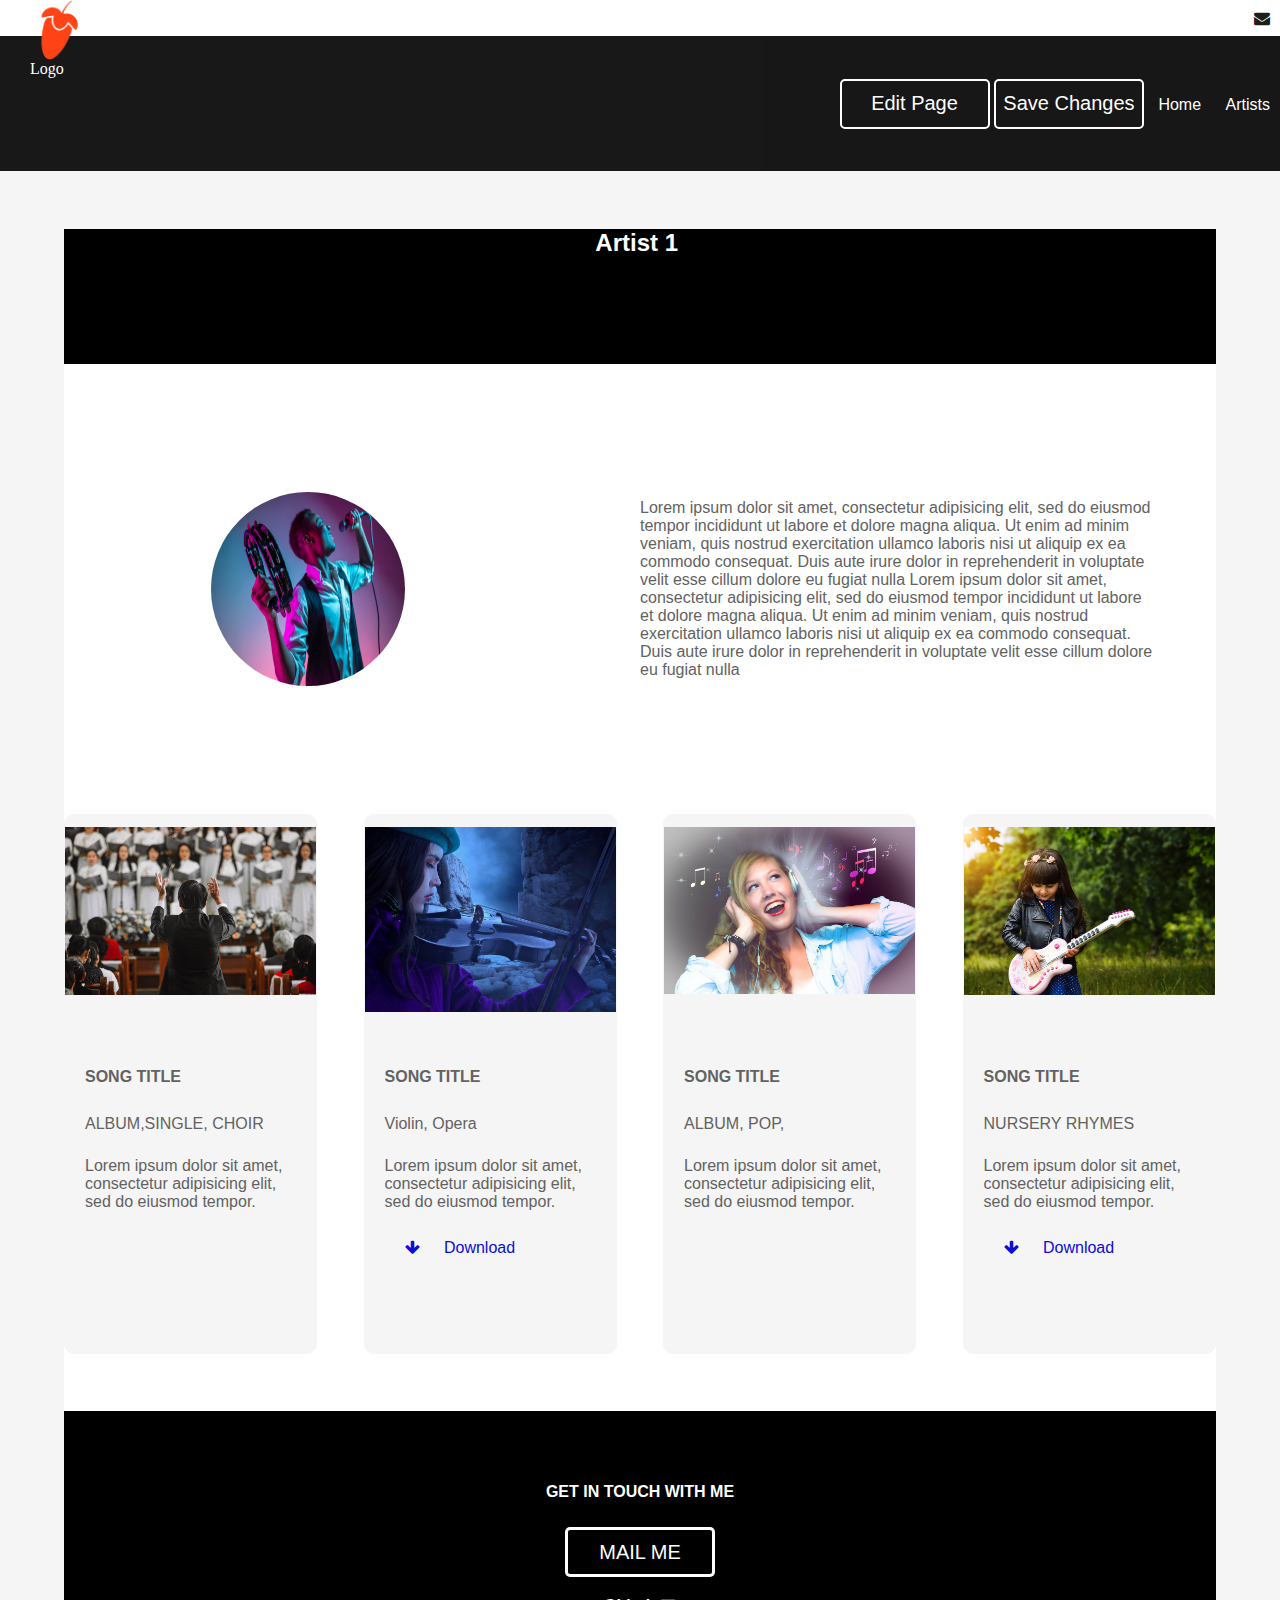
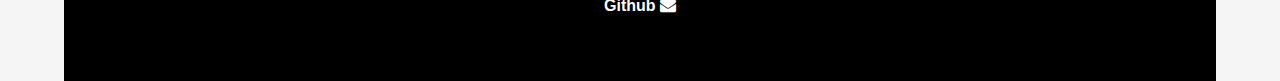
<file: edit_artist_detail.html>
<html>
  <head>
    <meta name="viewport" content="width=device-width, initial-scale=1">
    <title>--Studios</title>
  <link href="css/editDetails.css" rel="stylesheet" type="text/css" media="all"/>
  <link href="css/index.css" rel="stylesheet" type="text/css" media="all"/>
  <link href="fontawesome-free-5.13.0-web/css/fontawesome.min.css" rel="stylesheet">
  <link rel="stylesheet" href="fontawesome-free-5.13.0-web/css/regular.min.css">
<link rel="stylesheet" href="fontawesome-free-5.13.0-web/css/solid.min.css">
<link rel="stylesheet" href="https://cdnjs.cloudflare.com/ajax/libs/font-awesome/4.7.0/css/font-awesome.min.css">
 <link rel="icon" type="image/x-icon" href="images/favicon.ico" />
<script src= "https://code.jquery.com/jquery-3.4.1.min.js"></script>
<script>
$(document).ready(function(){
  $("#edit_btn").click(function(){
    $('.blink').css("color", "white");
    $('.tag').attr('contenteditable','true');
    $('.artist_title').attr('contenteditable','true');
    $('#artist_msg').attr('contenteditable','true');
    setInterval(function(){ 
    $('.blink').fadeOut(500);
    $('.blink').fadeIn(500);
    $('.vl').fadeOut(500);
    $('.vl').fadeIn(500);
     }, 1000);
  });
});

</script>
</head>
   <body>
    <div class="logo" ><img src="images/logo.png"alt="logo"><span style="color:white">Logo</span></div>
        <div class="container">
            <div class="top_bar">
                <a href="mailto:#"><i class="fa fa-envelope icon"></i></a>
                <!--<a href="#"><i class="fab fa-github icon"></i></a>
                <a href="#"><i class="fab fa-linkedin icon"></i></a>
                <a href="#"><i class="fab fa-twitter icon"></i></a>
                <a href="#"><i class="fab fa-youtube icon"></i></a>
                <a href="#"><i class="fab fa-instagram icon"></i></a>
                <a href="#"><i class="fab fa-facebook icon"></i></a>-->
            </div>
             <div class="main_div">
                <div class="top_bar2">
                    <div>
                        <button id="edit_btn" class="indexbuttons">Edit Page</button>
                        <button onclick="save()" class="indexbuttons">Save Changes</button>
                        <a href="index.html">Home</a>
                        <a href="allArtists.html">Artists</a>
                        </div>
                </div>

                <div class="main_grid">
                    <div class="top_grid">
                        <div class="artist_title" id="artist_title">Artist 1<span id="blink"class="blink"style="color:black">|</span>
                        </div>
                        <div class="artist_desc">
                            <div class="artist_img"><img src="images/a.jpg" alt="logo" class="art_img" id="art_img"></div>
                            <div class="artist_msg">
                                <p id="artist_msg">Lorem ipsum dolor sit amet, consectetur adipisicing elit, sed do eiusmod tempor incididunt ut labore et dolore magna aliqua. Ut enim ad minim veniam, quis nostrud exercitation ullamco laboris nisi ut aliquip ex ea commodo consequat. Duis aute irure dolor in reprehenderit in voluptate velit esse cillum dolore eu fugiat nulla Lorem ipsum dolor sit amet, consectetur adipisicing elit, sed do eiusmod tempor incididunt ut labore et dolore magna aliqua. Ut enim ad minim veniam, quis nostrud exercitation ullamco laboris nisi ut aliquip ex ea commodo consequat. Duis aute irure dolor in reprehenderit in voluptate velit esse cillum dolore eu fugiat nulla<span class="vl" id="vl"></span></p>
                              </div>
                        </div>
                    </div>
                    <div class="my_work">
                        <div class="row_">
                            <div class="thumbnail">
                                <div class="top_img" id="top_img"><img src="images/b.jpg" alt="logo"></div>
                                <h4 class="tag" id="tag1">SONG TITLE<span class="vl" id="vl"></span></h4>
                                <p class="tag" id="tag">ALBUM,SINGLE, CHOIR<span class="vl" id="vl"></span></p>
                                <p class="tag" id="tag">Lorem ipsum dolor sit amet, consectetur adipisicing elit, sed do eiusmod tempor.<span class="vl" id="vl"></span></p>
                            </div>
                            <div class="thumbnail">
                                <div class="top_img" id="top_img"><img src="images/c.jpg" alt="logo"></div>
                                <h4 class="tag" id="tag2">SONG TITLE<span class="vl" id="vl"></span></h4>
                                <p class="tag" id="tag">Violin, Opera<span class="vl" id="vl"></span></p>
                                <p class="tag" id="tag">Lorem ipsum dolor sit amet, consectetur adipisicing elit, sed do eiusmod tempor.<span class="vl" id="vl"></span></p>
                                <p class="tag_"><i class="fa fa-arrow-down tag_"></i> Download</p>
                            </div>
                            <div class="thumbnail">
                                <div class="top_img" id="top_img"><img src="images/d.jpg" alt="logo"></div>
                                <h4 class="tag" id="tag3">SONG TITLE<span class="vl" id="vl"></span></h4>
                                <p class="tag" id="tag">ALBUM, POP,<span class="vl" id="vl"></span> </p>
                                <p class="tag" id="tag">Lorem ipsum dolor sit amet, consectetur adipisicing elit, sed do eiusmod tempor.<span class="vl" id="vl"></span></p>
                            </div>
                            <div class="thumbnail">
                                <div class="top_img" id="top_img"><img src="images/e.jpg" alt="logo"></div>
                                <h4 class="tag" id="tag">SONG TITLE<span class="vl" id="vl"></span></h4>
                                <p class="tag" id="tag">NURSERY RHYMES<span class="vl" id="vl"></span></p>
                                <p class="tag" id="tag">Lorem ipsum dolor sit amet, consectetur adipisicing elit, sed do eiusmod tempor.<span class="vl" id="vl"></span></p>
                                <p class="tag_"><i class="fa fa-arrow-down tag_"></i> Download</p>
                            </div>
                        </div>
                        <div class="footer_">
                            <p class="keep_in_touch">GET IN TOUCH WITH ME</p>
                            <a href="mailto:#"><button class="mail_me">MAIL ME</button></a>
                            <div class="social_icons">
                                <a href="mailto:#">Github <i class="fa fa-envelope icn"></i></a>
                                <!--<a href="#"><i class="fab fa-github icon"></i></a>
                                <a href="#"><i class="fab fa-linkedin icon"></i></a>
                                <a href="#"><i class="fab fa-twitter icon"></i></a>
                                <a href="#"><i class="fab fa-youtube icon"></i></a>
                                <a href="#"><i class="fab fa-instagram icon"></i></a>
                                <a href="#"><i class="fab fa-facebook icon"></i></a>-->
                            </div>
                        </div>
                    </div>
                </div>
            </div>
        </div>
        <script type="text/javascript" src="js/main.js"></script>
   </body>
</html>
</file>
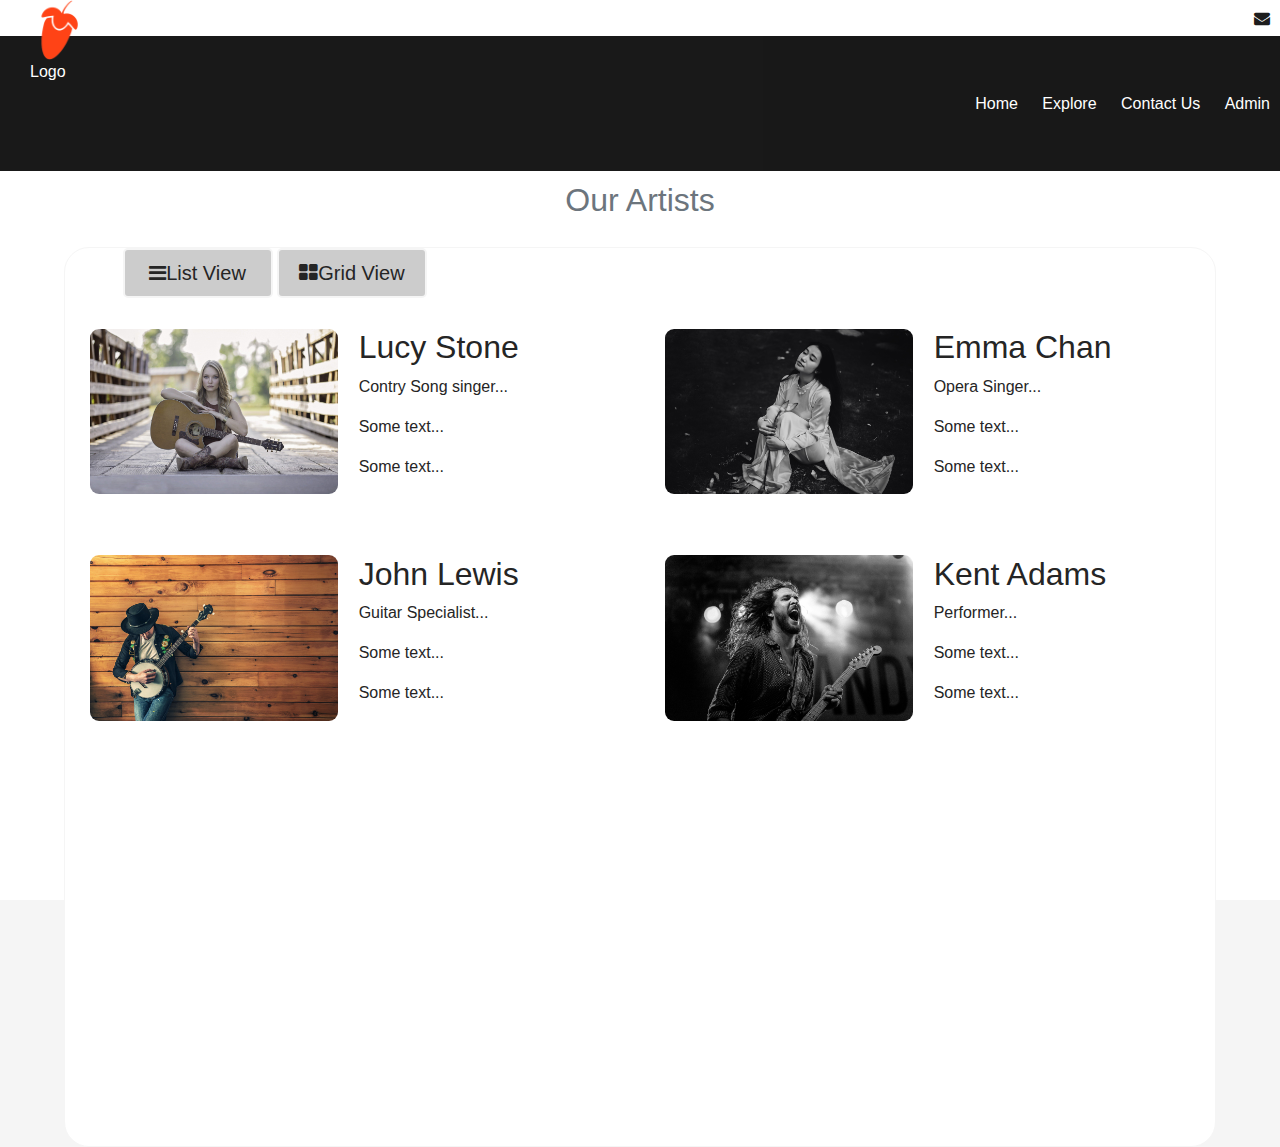
<file: explore.html>
<html>
  <head>
    <meta name="viewport" content="width=device-width, initial-scale=1">
    <title>--Studios</title>
  <link href="css/index.css" rel="stylesheet" type="text/css" media="all"/>
  <link href="fontawesome-free-5.13.0-web/css/fontawesome.min.css" rel="stylesheet">
  <link rel="stylesheet" href="fontawesome-free-5.13.0-web/css/regular.min.css">
<link rel="stylesheet" href="fontawesome-free-5.13.0-web/css/solid.min.css">
<link rel="stylesheet" href="https://cdnjs.cloudflare.com/ajax/libs/font-awesome/4.7.0/css/font-awesome.min.css">
<link rel="icon" type="image/x-icon" href="images/favicon.ico" />
 <meta charset="utf-8">
  <meta name="viewport" content="width=device-width, initial-scale=1">
  <link rel="stylesheet" href="https://maxcdn.bootstrapcdn.com/bootstrap/4.5.2/css/bootstrap.min.css">
  <script src="https://ajax.googleapis.com/ajax/libs/jquery/3.5.1/jquery.min.js"></script>
  <script src="https://cdnjs.cloudflare.com/ajax/libs/popper.js/1.16.0/umd/popper.min.js"></script>
  <script src="https://maxcdn.bootstrapcdn.com/bootstrap/4.5.2/js/bootstrap.min.js"></script>
</head>
   <body>
<div class="logo" ><img src="images/logo.png"alt="logo"><span class="text-white">Logo</span></div>
        <div class="mycontainer">
            <div class="top_bar">
                <a href="mailto:#"><i class="fa fa-envelope icon"></i></a>
                <!--<a href="#"><i class="fab fa-github icon"></i></a>
                <a href="#"><i class="fab fa-linkedin icon"></i></a>
                <a href="#"><i class="fab fa-twitter icon"></i></a>
                <a href="#"><i class="fab fa-youtube icon"></i></a>
                <a href="#"><i class="fab fa-instagram icon"></i></a>
                <a href="#"><i class="fab fa-facebook icon"></i></a>-->
            </div>
             <div class="main_div">
                <div class="top_bar2">
                  <div>
                    <a class="text-white" href="index.html">Home</a>
                    <a class="text-white" href="explore.html">Explore</a>
                    <a class="text-white" href="contactUs.html">Contact Us</a>
                    <a class="text-white" href="login.html">Admin</a>
                    </div>
                </div>
                <div class="desc_title">
                  <h2 class="text-center text-muted" style="margin-top:10px">Our Artists</h2>
                </div>
                <div class="artists">
                  <div class="view_btn">
                    <!---button o choose list or grid view-->
                  <button onclick="listView()" class="view_btn_"><i class="fa fa-bars"></i>List View</button>
                  <button onclick="gridView()" class="view_btn_"><i class="fa fa-th-large"></i>Grid View</button>
                  </div>
                 <div class="myrow">
                    <div class="column" id="column1" onclick="moreDetails()">
                      <img src="images/lady.jpg" class="desc_img" alt="logo">
                         <div class="desc_">
                           <h2>Lucy Stone</h2>
                          <p>Contry Song singer...</p>
                          <p>Some text...</p>
                          <p>Some text...</p>
                        </div>
                    </div>
                    <div class="column" id="column2" onclick="moreDetails()">
                      <img src="images/opera.jpg" class="desc_img" alt="logo">
                         <div class="desc_">
                           <h2>Emma Chan</h2>
                          <p>Opera Singer...</p>
                          <p>Some text...</p>
                          <p>Some text...</p>
                        </div>
                    </div>
                 </div>
                 <div class="myrow">
                  <div class="column" id="column3" onclick="moreDetails()">
                    <img src="images/guitar.jpg" class="desc_img" alt="logo">
                       <div class="desc_">
                         <h2>John Lewis</h2>
                        <p>Guitar Specialist...</p>
                        <p>Some text...</p>
                          <p>Some text...</p>
                      </div>
                  </div>
                  <div class="column" id="column4" onclick="moreDetails()">
                    <img src="images/singer.jpg" class="desc_img" alt="logo">
                       <div class="desc_">
                         <h2>Kent Adams</h2>
                        <p>Performer...</p>
                        <p>Some text...</p>
                          <p>Some text...</p>
                      </div>
                  </div>
               </div>
               </div>
            </div>
        </div>
        <script type="text/javascript" src="js/main.js"></script>
   </body>
</html>
</file>
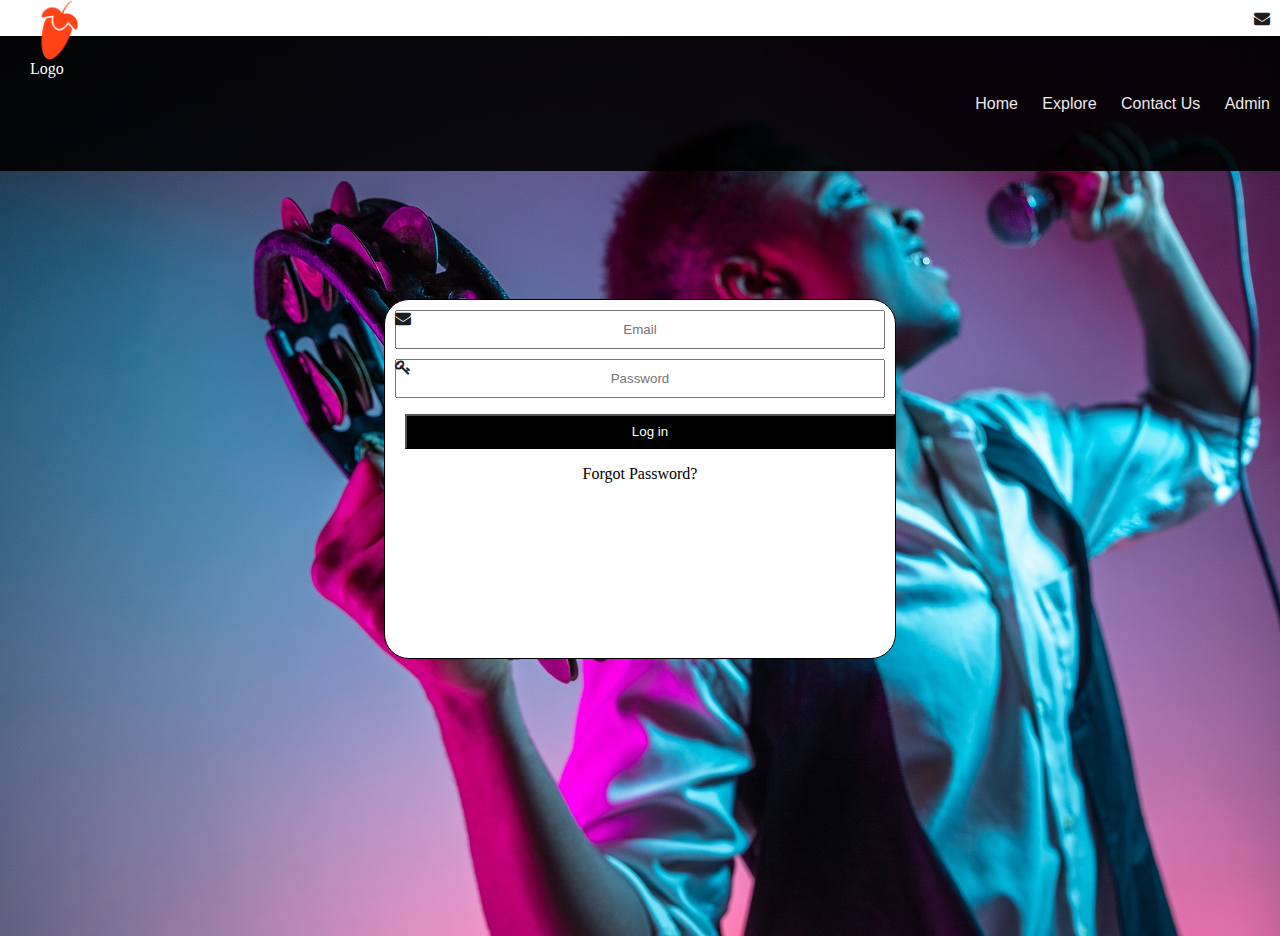
<file: login.html>
<html>
  <head>
    <meta name="viewport" content="width=device-width, initial-scale=1">
    <title>--Studios</title>
  <link href="css/index.css" rel="stylesheet" type="text/css" media="all"/>
  <link href="fontawesome-free-5.13.0-web/css/fontawesome.min.css" rel="stylesheet">
  <link rel="stylesheet" href="fontawesome-free-5.13.0-web/css/regular.min.css">
<link rel="stylesheet" href="fontawesome-free-5.13.0-web/css/solid.min.css">
<link rel="stylesheet" href="https://cdnjs.cloudflare.com/ajax/libs/font-awesome/4.7.0/css/font-awesome.min.css">
 <link rel="icon" type="image/x-icon" href="images/favicon.ico" />

</head>
   <body>
<div class="logo" ><img src="images/logo.png"alt="logo"><span style="color:white">Logo</span></div>
        <div class="container">
            <div class="top_bar">
                <a href="mailto:#"><i class="fa fa-envelope icon"></i></a>
                <!--<a href="#"><i class="fab fa-github icon"></i></a>
                <a href="#"><i class="fab fa-linkedin icon"></i></a>
                <a href="#"><i class="fab fa-twitter icon"></i></a>
                <a href="#"><i class="fab fa-youtube icon"></i></a>
                <a href="#"><i class="fab fa-instagram icon"></i></a>
                <a href="#"><i class="fab fa-facebook icon"></i></a>-->
            </div>
             <div class="main_div" style="background-image: url('images/a.jpg');">
                <div class="top_bar2">
                    <div>
                        <a href="index.html">Home</a>
                        <a href="explore.html">Explore</a>
                        <a href="contactUs.html">Contact Us</a>
                        <a href="login.html">Admin</a>
                        </div>
                </div>
                <div class="login_container">
                     <!--Div for the login form-->
                    <div class="loginform">
                    <form> 
                                <div class="input-icons"> 
                                    <i class="fa fa-envelope icon"></i> 
                                    <input class="input-field" 
                                           type="text"
                                           name="email"
                                           maxlength="255"
                                           value=""
                                           placeholder="Email" required> 
                                </div> 
                      
                                <div class="input-icons"> 
                                    <i class="fa fa-key icon"></i> 
                                    <input class="input-field" 
                                           type="password"
                                           name="passwd"
                                           maxlength="8"
                                           placeholder="Password" required> 
                                </div>
                            </form> 
                            <a href="allArtists.html"><button class="loginbtn">Log in</button></a>

                            <p class="txt_" >Forgot Password?</p>
                    </div>
                    </div>
            </div>
        </div>
   </body>
</html>
</file>
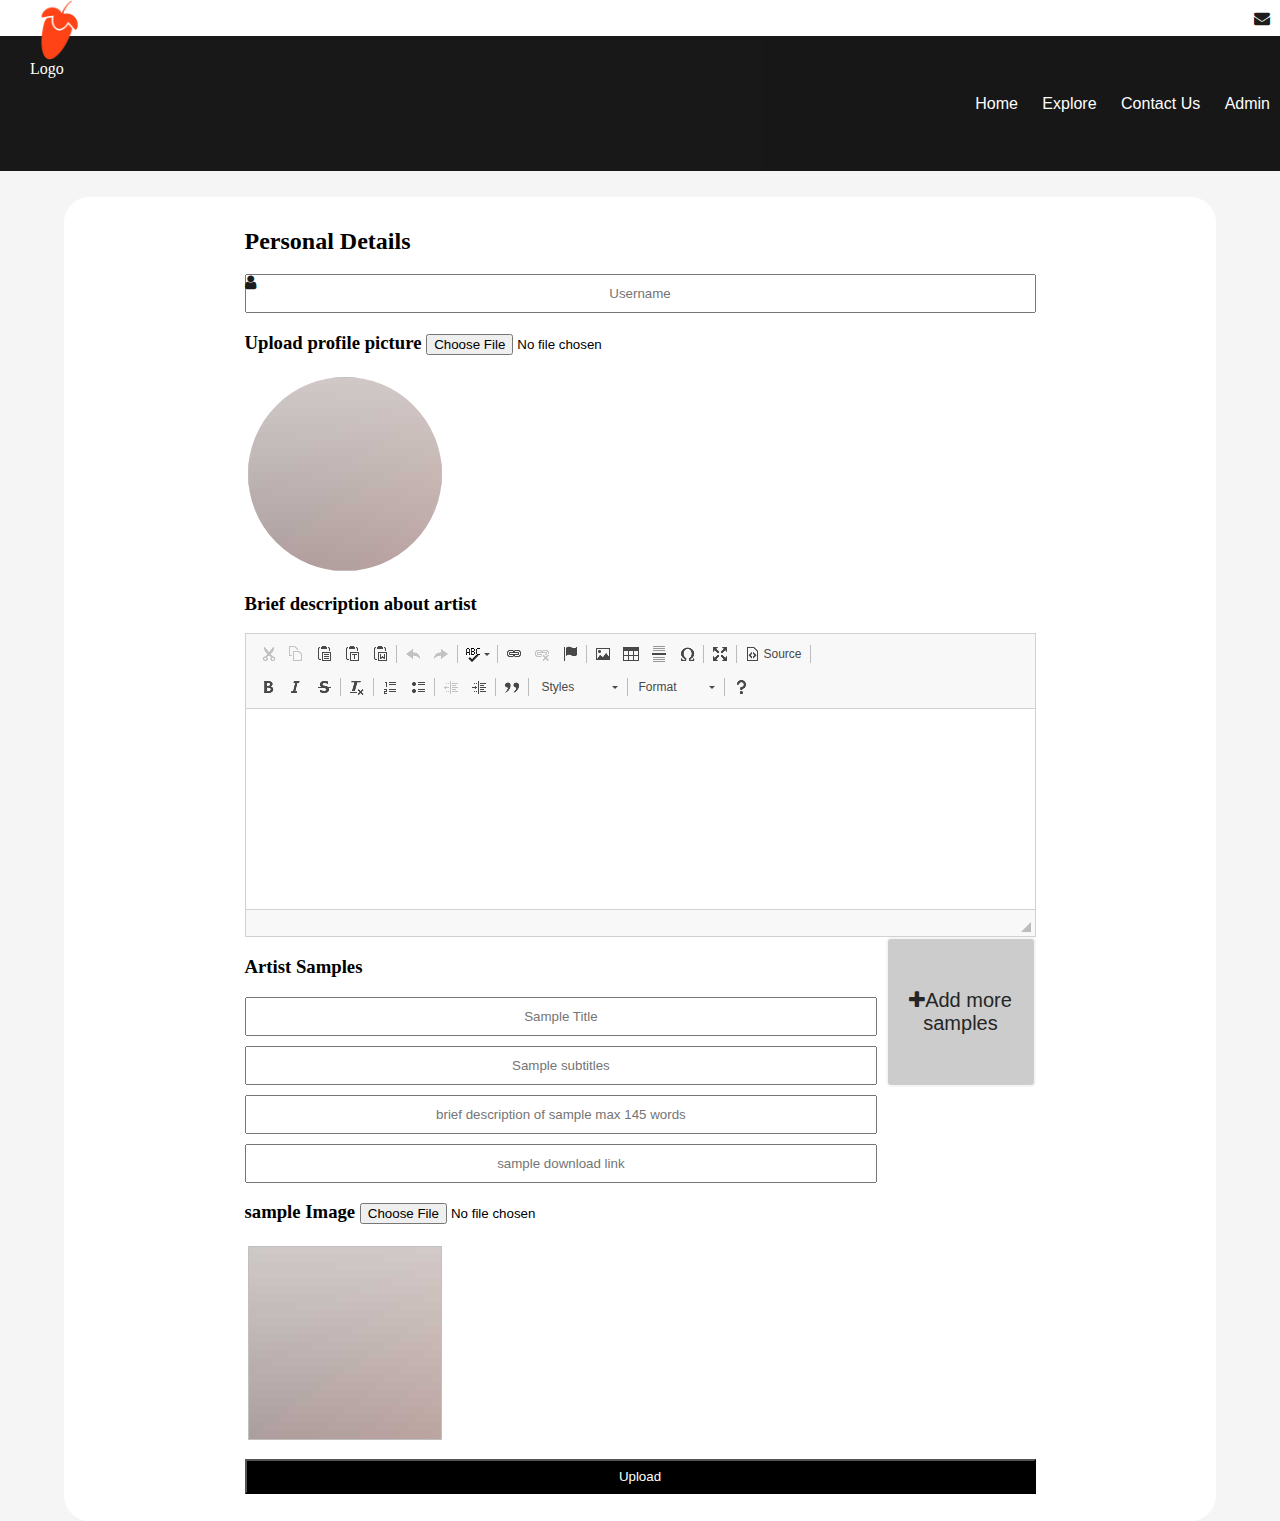
<file: upload.html>
<html>
  <head>
    <meta name="viewport" content="width=device-width, initial-scale=1">
    <title>--Studios</title>
  <link href="css/index.css" rel="stylesheet" type="text/css" media="all"/>
  <link href="css/upload.css" rel="stylesheet" type="text/css" media="all"/>
  <link href="fontawesome-free-5.13.0-web/css/fontawesome.min.css" rel="stylesheet">
  <link rel="stylesheet" href="fontawesome-free-5.13.0-web/css/regular.min.css">
<link rel="stylesheet" href="fontawesome-free-5.13.0-web/css/solid.min.css">
<link rel="stylesheet" href="https://cdnjs.cloudflare.com/ajax/libs/font-awesome/4.7.0/css/font-awesome.min.css">
 <link rel="icon" type="image/x-icon" href="images/favicon.ico" />

<script src="ckeditor/ckeditor.js"></script>
</head>
   <body>
    <div class="logo" ><img src="images/logo.png"alt="logo"><span style="color:white">Logo</span></div>
        <div class="container">
            <div class="top_bar">
                <a href="mailto:#"><i class="fa fa-envelope icon"></i></a>
                <!--<a href="#"><i class="fab fa-github icon"></i></a>
                <a href="#"><i class="fab fa-linkedin icon"></i></a>
                <a href="#"><i class="fab fa-twitter icon"></i></a>
                <a href="#"><i class="fab fa-youtube icon"></i></a>
                <a href="#"><i class="fab fa-instagram icon"></i></a>
                <a href="#"><i class="fab fa-facebook icon"></i></a>-->
            </div>
             <div class="main_div">
                <div class="top_bar2">
                    <div>
                        <a href="index.html">Home</a>
                        <a href="explore.html">Explore</a>
                        <a href="contactUs.html">Contact Us</a>
                        <a href="login.html">Admin</a>
                        </div>
                </div>
                <div class="upload_container">
                     <!--Div for the login form-->
                    <div class="uploadform">
                    <form method="post" class="upload" enctype="multipart/form-data"> 
                        <h2 >Personal Details</h2>
                                <div class="input-icons-"> 
                                    <i class="fa fa-user icon"></i> 
                                    <input class="input-field-" 
                                           type="text"
                                           name="username"
                                           maxlength="50"
                                           value=""
                                           placeholder="Username" required> 
                                </div> 
                                <h3>Upload profile picture
                                    <input type="file" name="file" accept="image/*" onchange="preview_image(event)" required></h3>
                                      <img id="output_image" style="width:200;height:200; background-image: url('images/img.jpg');border: 3px solid white;
                                      border-radius: 50%;"/>
                                      <h3>Brief description about artist</h3>
                                      <textarea class="brief_description" name="brief_description" id="brief_description" rows="20" cols="100"
                                       maxlength="2000"> 
                                       </textarea>
                                       <script>
                                       //replace the text area id <body> with ck editor
                                       //instance, using deault configuration
                                       CKEDITOR.replace('brief_description',{
                                           language:'eng'
                                       });
                                       </script>  

                                       <div style="display: flex;flex-direction: row;justify-content: space-between;">
                                    <div style="width: 80%;">
                                    <h3>Artist Samples</h3>
                                     <div class="input-icons-"> 
                                      <input class="input-field-" 
                                      type="text"
                                      name=""
                                      maxlength="26"
                                      placeholder="Sample Title" required> 
                                     </div> 
                                     <div class="input-icons-"> 
                                         <input class="input-field-" 
                                         type="text"
                                         name=""
                                         maxlength="75"
                                         placeholder="Sample subtitles" required> 
                                        </div>
                                        <div class="input-icons-"> 
                                             <input class="input-field-" 
                                             type="text"
                                             name=""
                                             maxlength="26"
                                             placeholder="brief description of sample max 145 words" required> 
                                            </div>
                                            <div class="input-icons-"> 
                                                 <input class="input-field-" 
                                                 type="text"
                                                 name="download_link"
                                                 placeholder="sample download link"> 
                                                </div>    
                                   <h3>sample Image
                                  <input type="file" name="file" accept="image/*" onchange="preview_sample(event)" required></h3>
                                     <img id="sample_image" style="width:200;height:200; background-image: url('images/img.jpg');border: 3px solid white;"/>
                                
                                    </div>
                                    <button onclick="addMore()" class="add_btn"><i class="fa fa-plus"></i>Add more samples</button>
                                </div>
                                <p><input type="submit" class="uploadbtn" name="action" value="Upload"></p>
                            </form> 
                    </div>
                    </div>
            </div>
        </div>
        <script type="text/javascript" src="js/main.js"></script>
        <script src="ckeditor/ckeditor.js"></script>
   </body>
</html>
</file>
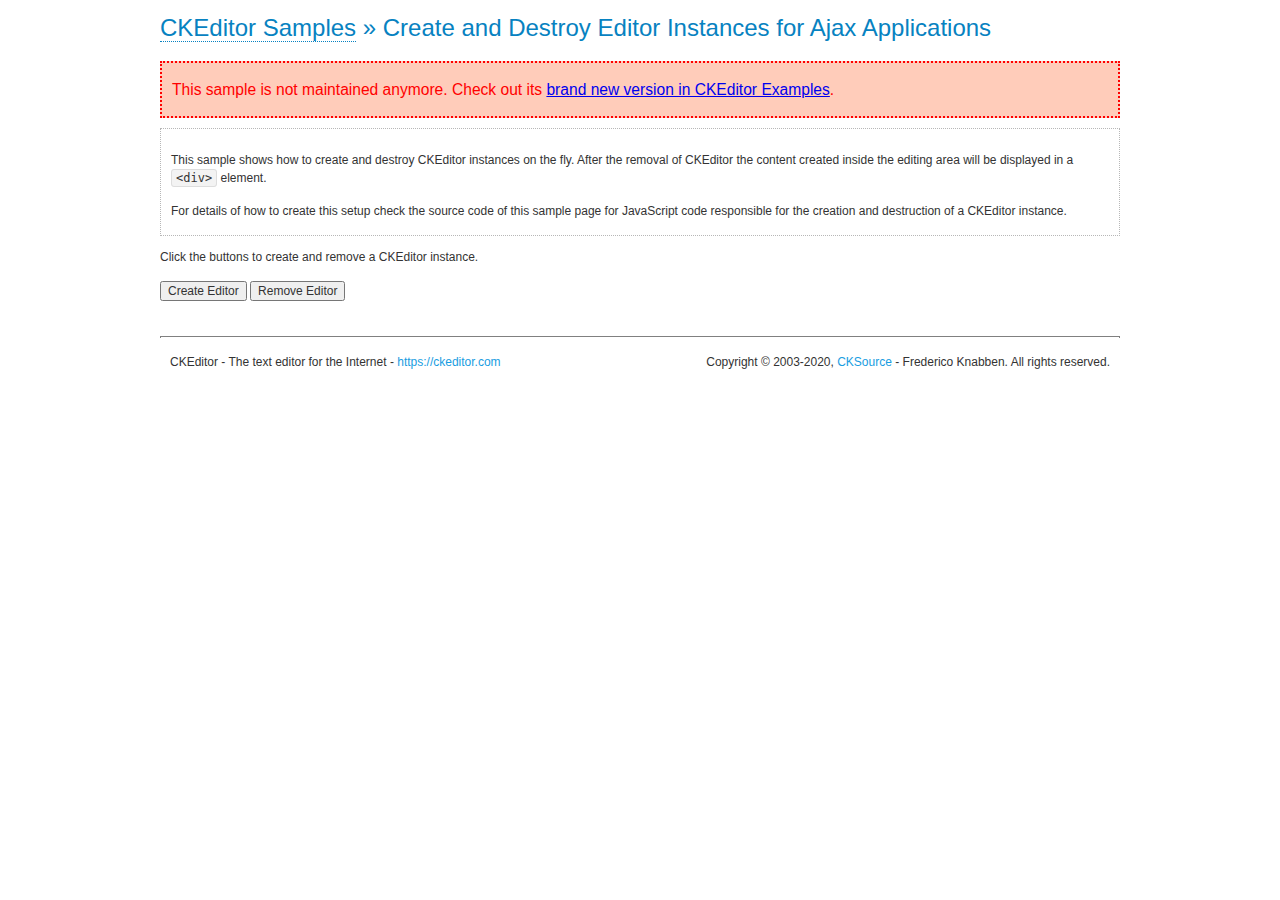
<file: ckeditor/samples/old/ajax.html>
<!DOCTYPE html>
<!--
Copyright (c) 2003-2020, CKSource - Frederico Knabben. All rights reserved.
For licensing, see LICENSE.md or https://ckeditor.com/legal/ckeditor-oss-license
-->
<html lang="en">
<head>
	<meta charset="utf-8">
	<title>Ajax &mdash; CKEditor Sample</title>
	<script src="../../ckeditor.js"></script>
	<link rel="stylesheet" href="sample.css">
	<meta name="description" content="Try the latest sample of CKEditor 4 and learn more about customizing your WYSIWYG editor with endless possibilities.">
	<script>

		var editor, html = '';

		function createEditor() {
			if ( editor )
				return;

			// Create a new editor inside the <div id="editor">, setting its value to html
			var config = {};
			editor = CKEDITOR.appendTo( 'editor', config, html );
		}

		function removeEditor() {
			if ( !editor )
				return;

			// Retrieve the editor contents. In an Ajax application, this data would be
			// sent to the server or used in any other way.
			document.getElementById( 'editorcontents' ).innerHTML = html = editor.getData();
			document.getElementById( 'contents' ).style.display = '';

			// Destroy the editor.
			editor.destroy();
			editor = null;
		}

	</script>
</head>
<body>
	<h1 class="samples">
		<a href="index.html">CKEditor Samples</a> &raquo; Create and Destroy Editor Instances for Ajax Applications
	</h1>
	<div class="warning deprecated">
		This sample is not maintained anymore. Check out its <a href="https://ckeditor.com/docs/ckeditor4/latest/examples/saveajax.html">brand new version in CKEditor Examples</a>.
	</div>
	<div class="description">
		<p>
			This sample shows how to create and destroy CKEditor instances on the fly. After the removal of CKEditor the content created inside the editing
			area will be displayed in a <code>&lt;div&gt;</code> element.
		</p>
		<p>
			For details of how to create this setup check the source code of this sample page
			for JavaScript code responsible for the creation and destruction of a CKEditor instance.
		</p>
	</div>
	<p>Click the buttons to create and remove a CKEditor instance.</p>
	<p>
		<input onclick="createEditor();" type="button" value="Create Editor">
		<input onclick="removeEditor();" type="button" value="Remove Editor">
	</p>
	<!-- This div will hold the editor. -->
	<div id="editor">
	</div>
	<div id="contents" style="display: none">
		<p>
			Edited Contents:
		</p>
		<!-- This div will be used to display the editor contents. -->
		<div id="editorcontents">
		</div>
	</div>
	<div id="footer">
		<hr>
		<p>
			CKEditor - The text editor for the Internet - <a class="samples" href="https://ckeditor.com/">https://ckeditor.com</a>
		</p>
		<p id="copy">
			Copyright &copy; 2003-2020, <a class="samples" href="https://cksource.com/">CKSource</a> - Frederico
			Knabben. All rights reserved.
		</p>
	</div>
</body>
</html>
</file>
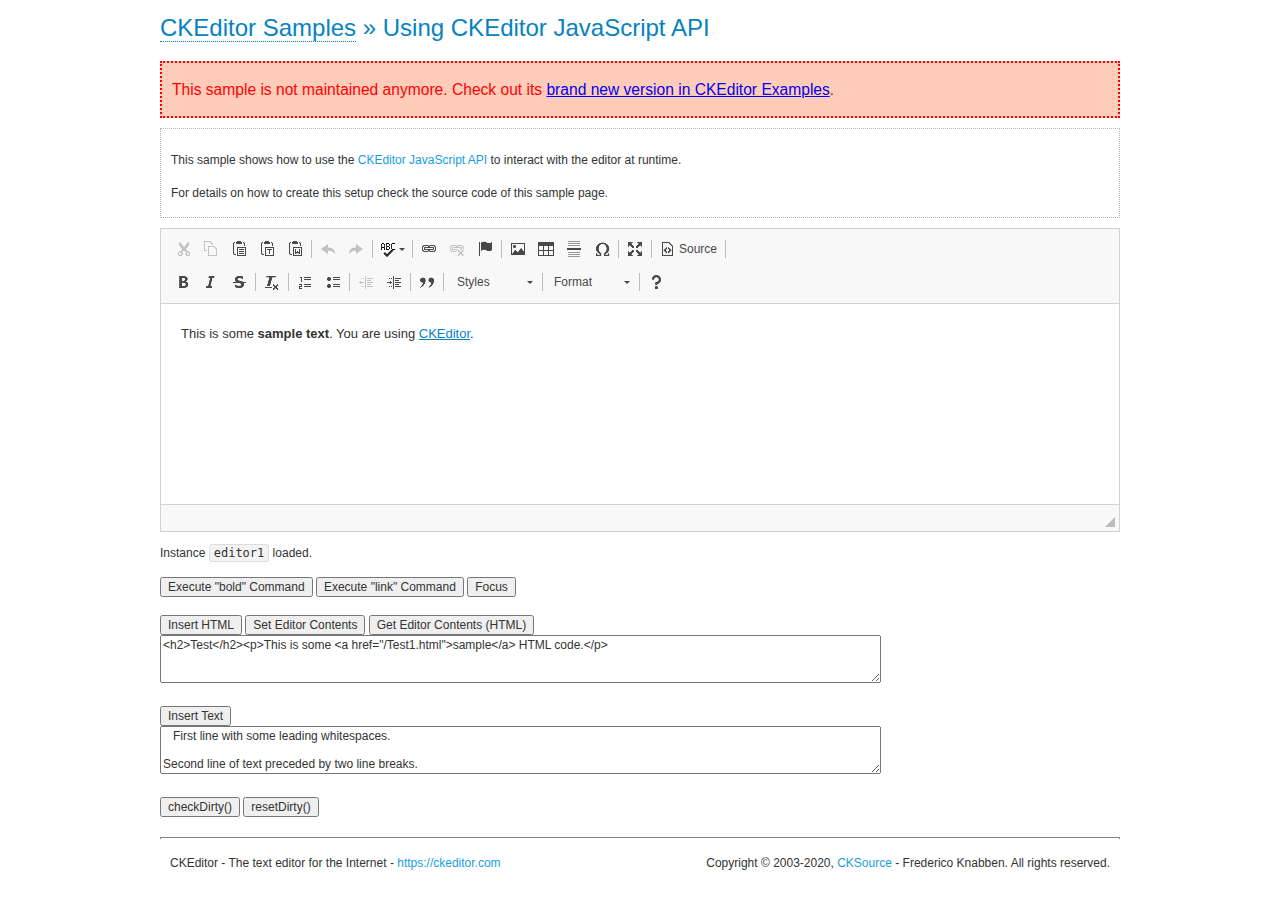
<file: ckeditor/samples/old/api.html>
<!DOCTYPE html>
<!--
Copyright (c) 2003-2020, CKSource - Frederico Knabben. All rights reserved.
For licensing, see LICENSE.md or https://ckeditor.com/legal/ckeditor-oss-license
-->
<html lang="en">
<head>
	<meta charset="utf-8">
	<title>API Usage &mdash; CKEditor Sample</title>
	<script src="../../ckeditor.js"></script>
	<link href="sample.css" rel="stylesheet">
	<meta name="description" content="Try the latest sample of CKEditor 4 and learn more about customizing your WYSIWYG editor with endless possibilities.">
	<script>

// The instanceReady event is fired, when an instance of CKEditor has finished
// its initialization.
CKEDITOR.on( 'instanceReady', function( ev ) {
	// Show the editor name and description in the browser status bar.
	document.getElementById( 'eMessage' ).innerHTML = 'Instance <code>' + ev.editor.name + '<\/code> loaded.';

	// Show this sample buttons.
	document.getElementById( 'eButtons' ).style.display = 'block';
});

function InsertHTML() {
	// Get the editor instance that we want to interact with.
	var editor = CKEDITOR.instances.editor1;
	var value = document.getElementById( 'htmlArea' ).value;

	// Check the active editing mode.
	if ( editor.mode == 'wysiwyg' )
	{
		// Insert HTML code.
		// https://ckeditor.com/docs/ckeditor4/latest/api/CKEDITOR_editor.html#method-insertHtml
		editor.insertHtml( value );
	}
	else
		alert( 'You must be in WYSIWYG mode!' );
}

function InsertText() {
	// Get the editor instance that we want to interact with.
	var editor = CKEDITOR.instances.editor1;
	var value = document.getElementById( 'txtArea' ).value;

	// Check the active editing mode.
	if ( editor.mode == 'wysiwyg' )
	{
		// Insert as plain text.
		// https://ckeditor.com/docs/ckeditor4/latest/api/CKEDITOR_editor.html#method-insertText
		editor.insertText( value );
	}
	else
		alert( 'You must be in WYSIWYG mode!' );
}

function SetContents() {
	// Get the editor instance that we want to interact with.
	var editor = CKEDITOR.instances.editor1;
	var value = document.getElementById( 'htmlArea' ).value;

	// Set editor contents (replace current contents).
	// https://ckeditor.com/docs/ckeditor4/latest/api/CKEDITOR_editor.html#method-setData
	editor.setData( value );
}

function GetContents() {
	// Get the editor instance that you want to interact with.
	var editor = CKEDITOR.instances.editor1;

	// Get editor contents
	// https://ckeditor.com/docs/ckeditor4/latest/api/CKEDITOR_editor.html#method-getData
	alert( editor.getData() );
}

function ExecuteCommand( commandName ) {
	// Get the editor instance that we want to interact with.
	var editor = CKEDITOR.instances.editor1;

	// Check the active editing mode.
	if ( editor.mode == 'wysiwyg' )
	{
		// Execute the command.
		// https://ckeditor.com/docs/ckeditor4/latest/api/CKEDITOR_editor.html#method-execCommand
		editor.execCommand( commandName );
	}
	else
		alert( 'You must be in WYSIWYG mode!' );
}

function CheckDirty() {
	// Get the editor instance that we want to interact with.
	var editor = CKEDITOR.instances.editor1;
	// Checks whether the current editor contents present changes when compared
	// to the contents loaded into the editor at startup
	// https://ckeditor.com/docs/ckeditor4/latest/api/CKEDITOR_editor.html#method-checkDirty
	alert( editor.checkDirty() );
}

function ResetDirty() {
	// Get the editor instance that we want to interact with.
	var editor = CKEDITOR.instances.editor1;
	// Resets the "dirty state" of the editor (see CheckDirty())
	// https://ckeditor.com/docs/ckeditor4/latest/api/CKEDITOR_editor.html#method-resetDirty
	editor.resetDirty();
	alert( 'The "IsDirty" status has been reset' );
}

function Focus() {
	CKEDITOR.instances.editor1.focus();
}

function onFocus() {
	document.getElementById( 'eMessage' ).innerHTML = '<b>' + this.name + ' is focused </b>';
}

function onBlur() {
	document.getElementById( 'eMessage' ).innerHTML = this.name + ' lost focus';
}

	</script>

</head>
<body>
	<h1 class="samples">
		<a href="index.html">CKEditor Samples</a> &raquo; Using CKEditor JavaScript API
	</h1>
	<div class="warning deprecated">
		This sample is not maintained anymore. Check out its <a href="https://ckeditor.com/docs/ckeditor4/latest/examples/api.html">brand new version in CKEditor Examples</a>.
	</div>
	<div class="description">
	<p>
		This sample shows how to use the
		<a class="samples" href="https://ckeditor.com/docs/ckeditor4/latest/api/CKEDITOR_editor.html">CKEditor JavaScript API</a>
		to interact with the editor at runtime.
	</p>
	<p>
		For details on how to create this setup check the source code of this sample page.
	</p>
	</div>

	<!-- This <div> holds alert messages to be display in the sample page. -->
	<div id="alerts">
		<noscript>
			<p>
				<strong>CKEditor requires JavaScript to run</strong>. In a browser with no JavaScript
				support, like yours, you should still see the contents (HTML data) and you should
				be able to edit it normally, without a rich editor interface.
			</p>
		</noscript>
	</div>
	<form action="../../../samples/sample_posteddata.php" method="post">
		<textarea cols="100" id="editor1" name="editor1" rows="10">&lt;p&gt;This is some &lt;strong&gt;sample text&lt;/strong&gt;. You are using &lt;a href="https://ckeditor.com/"&gt;CKEditor&lt;/a&gt;.&lt;/p&gt;</textarea>

		<script>
			// Replace the <textarea id="editor1"> with an CKEditor instance.
			CKEDITOR.replace( 'editor1', {
				on: {
					focus: onFocus,
					blur: onBlur,

					// Check for availability of corresponding plugins.
					pluginsLoaded: function( evt ) {
						var doc = CKEDITOR.document, ed = evt.editor;
						if ( !ed.getCommand( 'bold' ) )
							doc.getById( 'exec-bold' ).hide();
						if ( !ed.getCommand( 'link' ) )
							doc.getById( 'exec-link' ).hide();
					}
				}
			});
		</script>

		<p id="eMessage">
		</p>

		<div id="eButtons" style="display: none">
			<input id="exec-bold" onclick="ExecuteCommand('bold');" type="button" value="Execute &quot;bold&quot; Command">
			<input id="exec-link" onclick="ExecuteCommand('link');" type="button" value="Execute &quot;link&quot; Command">
			<input onclick="Focus();" type="button" value="Focus">
			<br><br>
			<input onclick="InsertHTML();" type="button" value="Insert HTML">
			<input onclick="SetContents();" type="button" value="Set Editor Contents">
			<input onclick="GetContents();" type="button" value="Get Editor Contents (HTML)">
			<br>
			<textarea cols="100" id="htmlArea" rows="3">&lt;h2&gt;Test&lt;/h2&gt;&lt;p&gt;This is some &lt;a href="/Test1.html"&gt;sample&lt;/a&gt; HTML code.&lt;/p&gt;</textarea>
			<br>
			<br>
			<input onclick="InsertText();" type="button" value="Insert Text">
			<br>
			<textarea cols="100" id="txtArea" rows="3">   First line with some leading whitespaces.

Second line of text preceded by two line breaks.</textarea>
			<br>
			<br>
			<input onclick="CheckDirty();" type="button" value="checkDirty()">
			<input onclick="ResetDirty();" type="button" value="resetDirty()">
		</div>
	</form>
	<div id="footer">
		<hr>
		<p>
			CKEditor - The text editor for the Internet - <a class="samples" href="https://ckeditor.com/">https://ckeditor.com</a>
		</p>
		<p id="copy">
			Copyright &copy; 2003-2020, <a class="samples" href="https://cksource.com/">CKSource</a> - Frederico
			Knabben. All rights reserved.
		</p>
	</div>
</body>
</html>
</file>
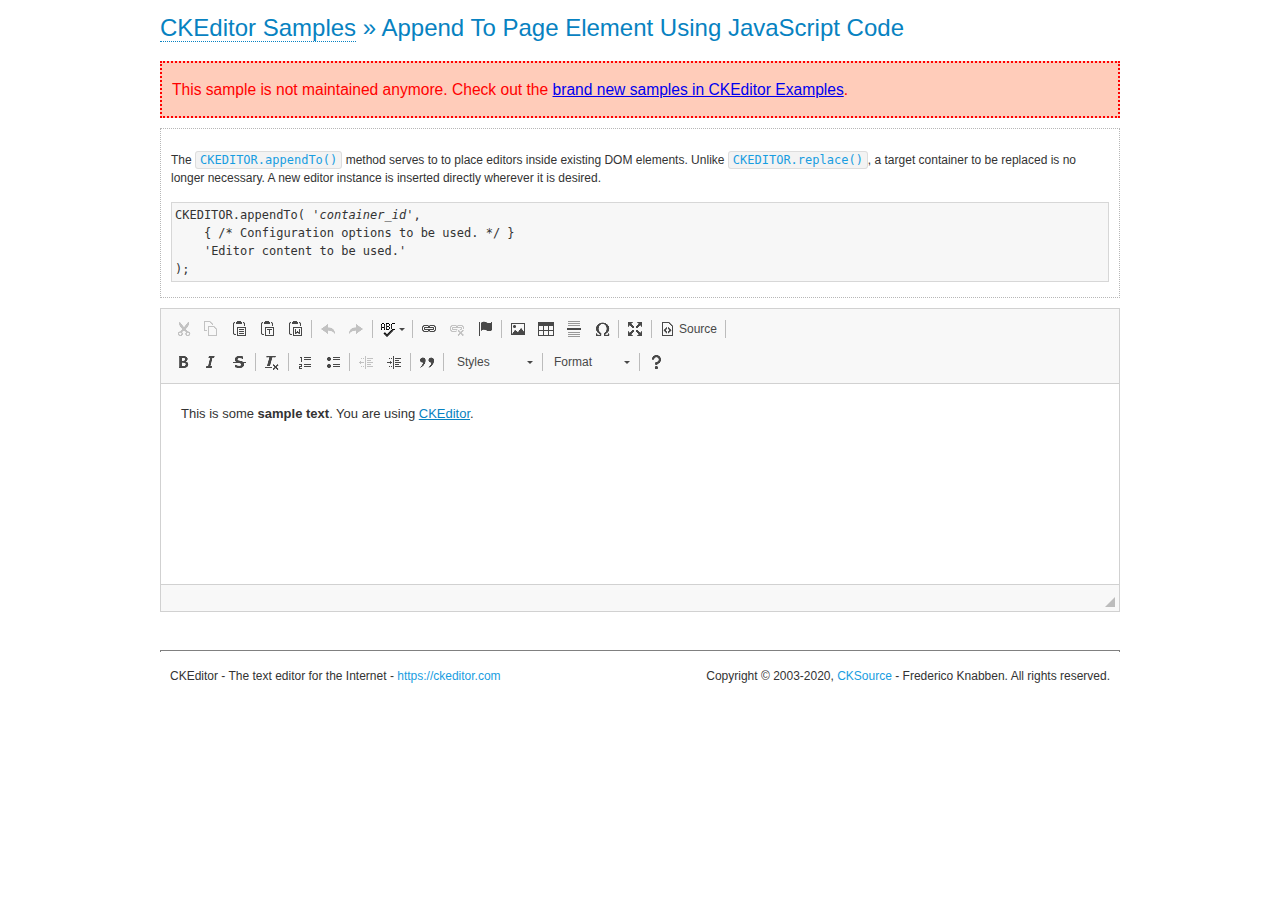
<file: ckeditor/samples/old/appendto.html>
<!DOCTYPE html>
<!--
Copyright (c) 2003-2020, CKSource - Frederico Knabben. All rights reserved.
For licensing, see LICENSE.md or https://ckeditor.com/legal/ckeditor-oss-license
-->
<html lang="en">
<head>
	<meta charset="utf-8">
	<title>Append To Page Element Using JavaScript Code &mdash; CKEditor Sample</title>
	<script src="../../ckeditor.js"></script>
	<link rel="stylesheet" href="sample.css">
	<meta name="description" content="Try the latest sample of CKEditor 4 and learn more about customizing your WYSIWYG editor with endless possibilities.">
</head>
<body>
	<h1 class="samples">
		<a href="index.html">CKEditor Samples</a> &raquo; Append To Page Element Using JavaScript Code
	</h1>
	<div class="warning deprecated">
		This sample is not maintained anymore. Check out the <a href="https://ckeditor.com/docs/ckeditor4/latest/examples/index.html">brand new samples in CKEditor Examples</a>.
	</div>
	<div id="section1">
		<div class="description">
			<p>
				The <code><a class="samples" href="https://ckeditor.com/docs/ckeditor4/latest/api/CKEDITOR.html#method-appendTo">CKEDITOR.appendTo()</a></code> method serves to to place editors inside existing DOM elements. Unlike <code><a class="samples" href="https://ckeditor.com/docs/ckeditor4/latest/api/CKEDITOR.html#method-replace">CKEDITOR.replace()</a></code>,
				a target container to be replaced is no longer necessary. A new editor
				instance is inserted directly wherever it is desired.
			</p>
<pre class="samples">CKEDITOR.appendTo( '<em>container_id</em>',
	{ /* Configuration options to be used. */ }
	'Editor content to be used.'
);</pre>
		</div>
		<script>

			// This call can be placed at any point after the
			// DOM element to append CKEditor to or inside the <head><script>
			// in a window.onload event handler.

			// Append a CKEditor instance using the default configuration and the
			// provided content to the <div> element of ID "section1".
			CKEDITOR.appendTo( 'section1',
				null,
				'<p>This is some <strong>sample text</strong>. You are using <a href="https://ckeditor.com/">CKEditor</a>.</p>'
			);

		</script>
	</div>
	<br>
	<div id="footer">
		<hr>
		<p>
			CKEditor - The text editor for the Internet - <a class="samples" href="https://ckeditor.com/">https://ckeditor.com</a>
		</p>
		<p id="copy">
			Copyright &copy; 2003-2020, <a class="samples" href="https://cksource.com/">CKSource</a> - Frederico
			Knabben. All rights reserved.
		</p>
	</div>
</body>
</html>
</file>
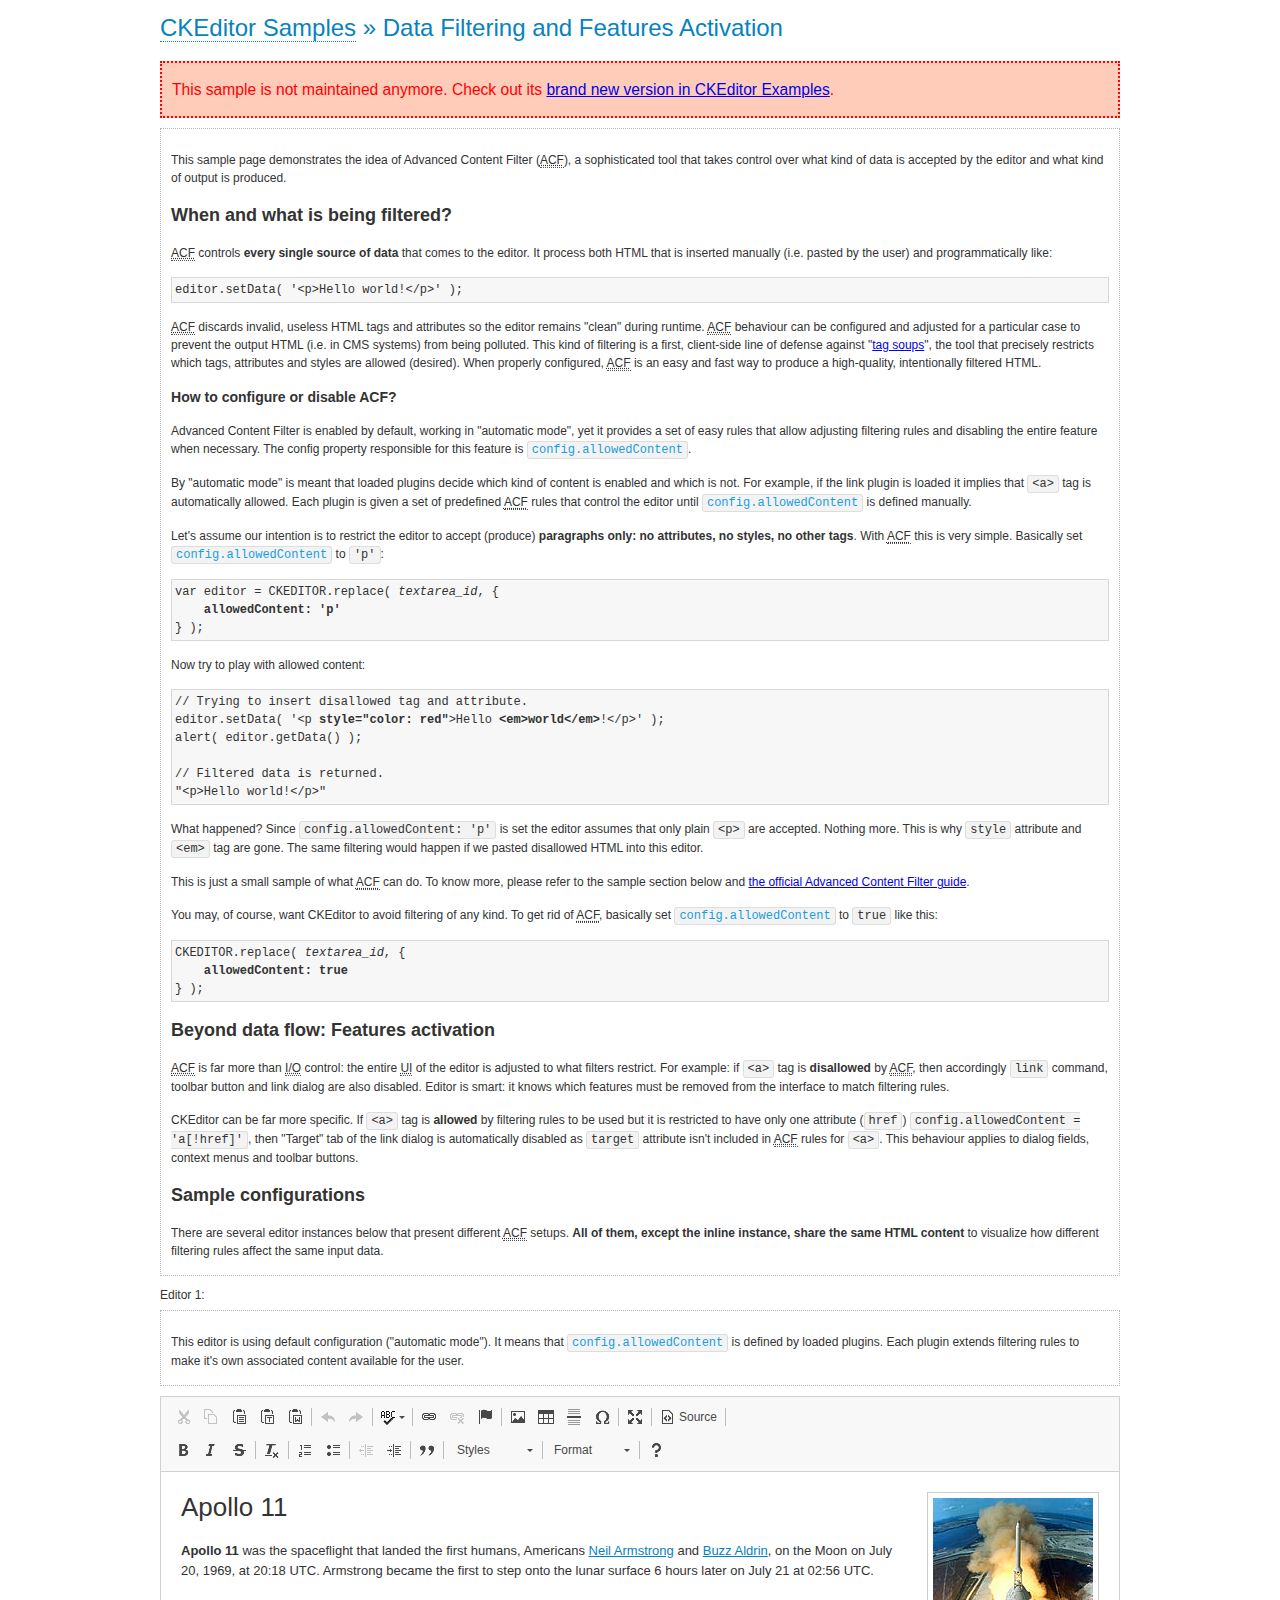
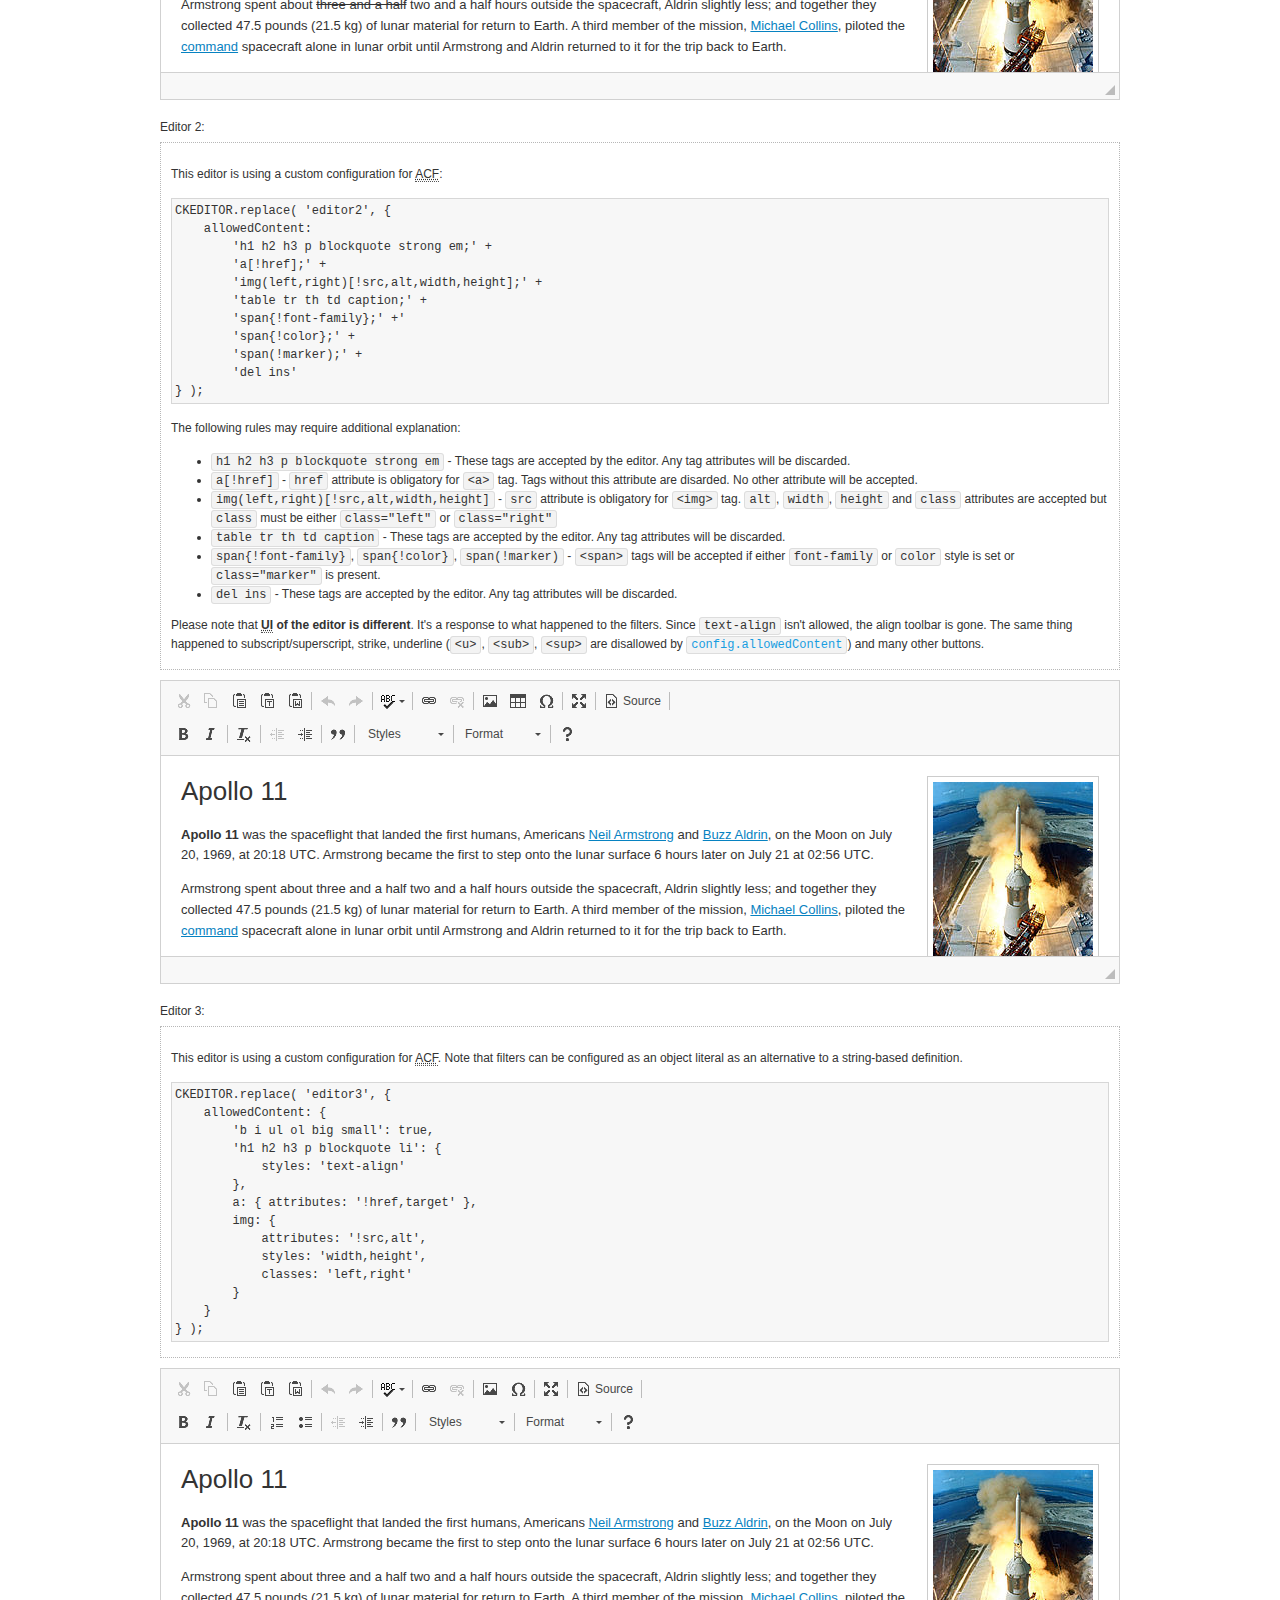
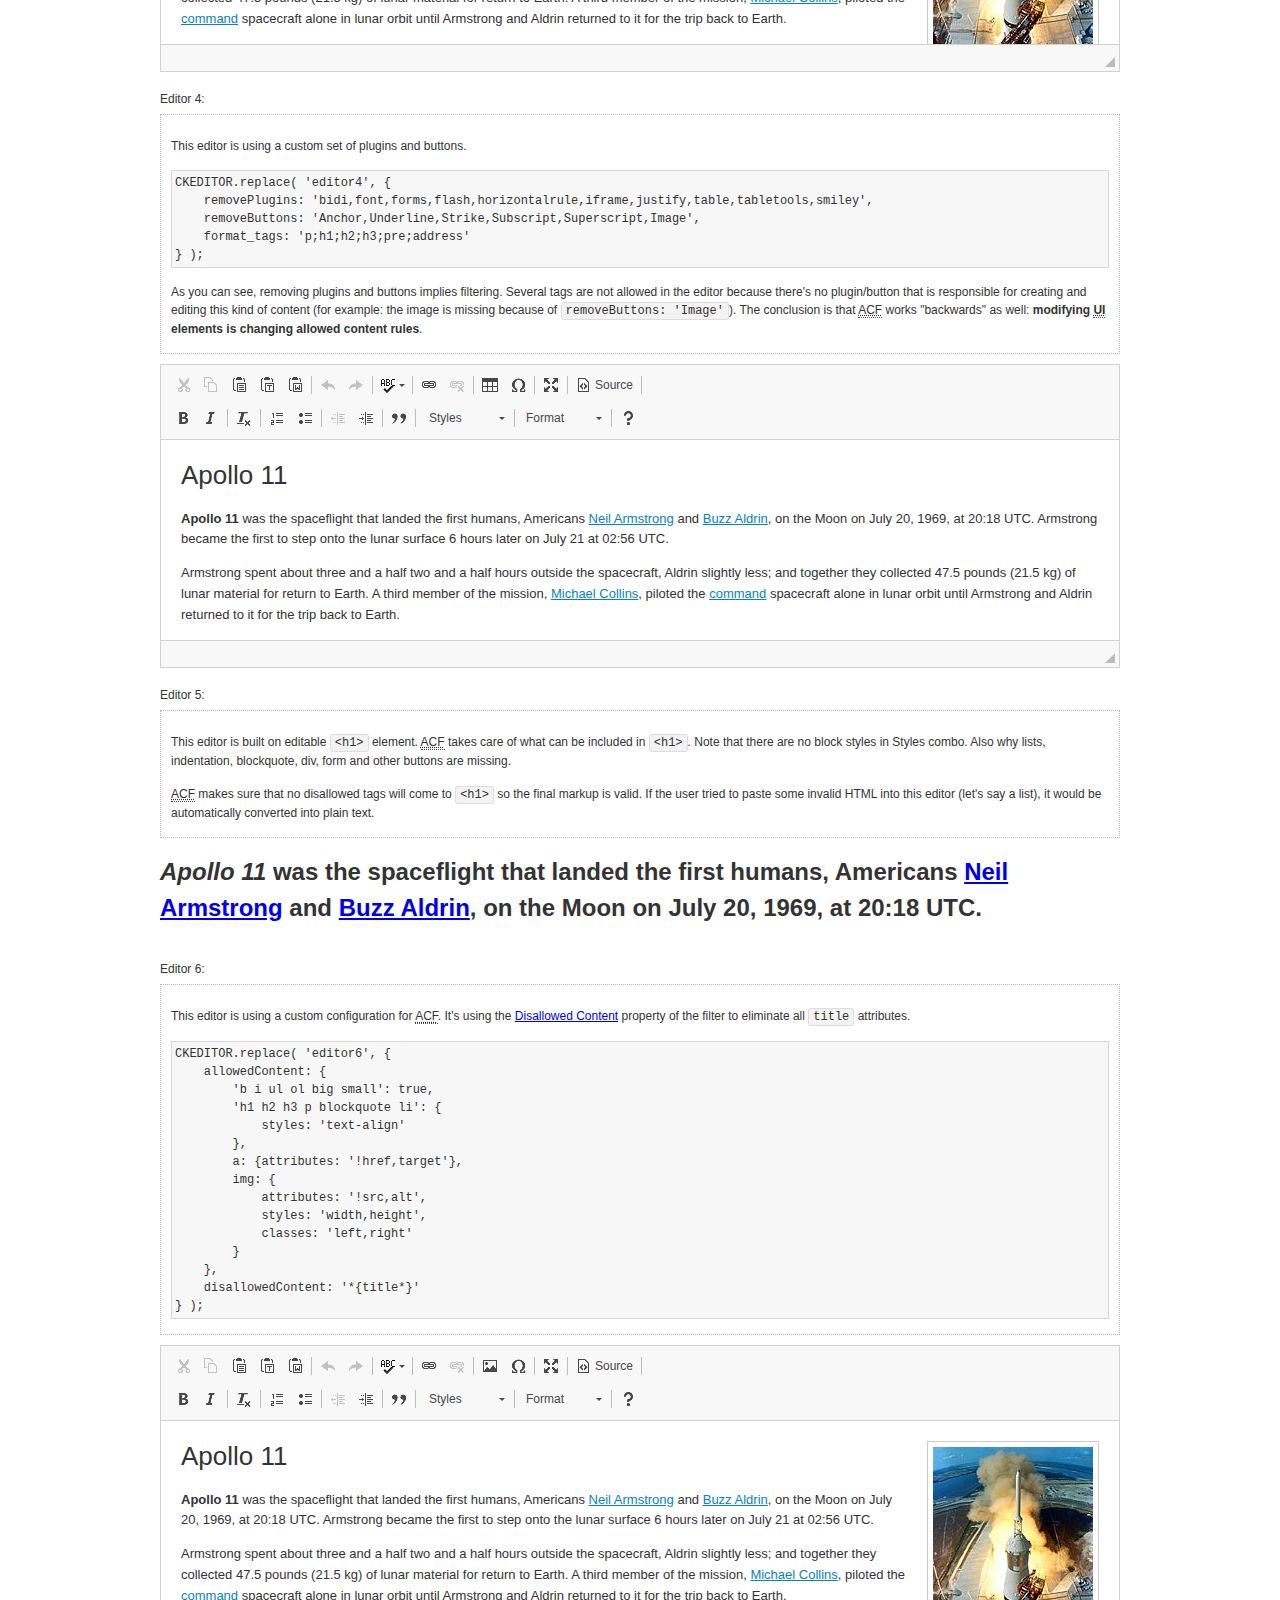
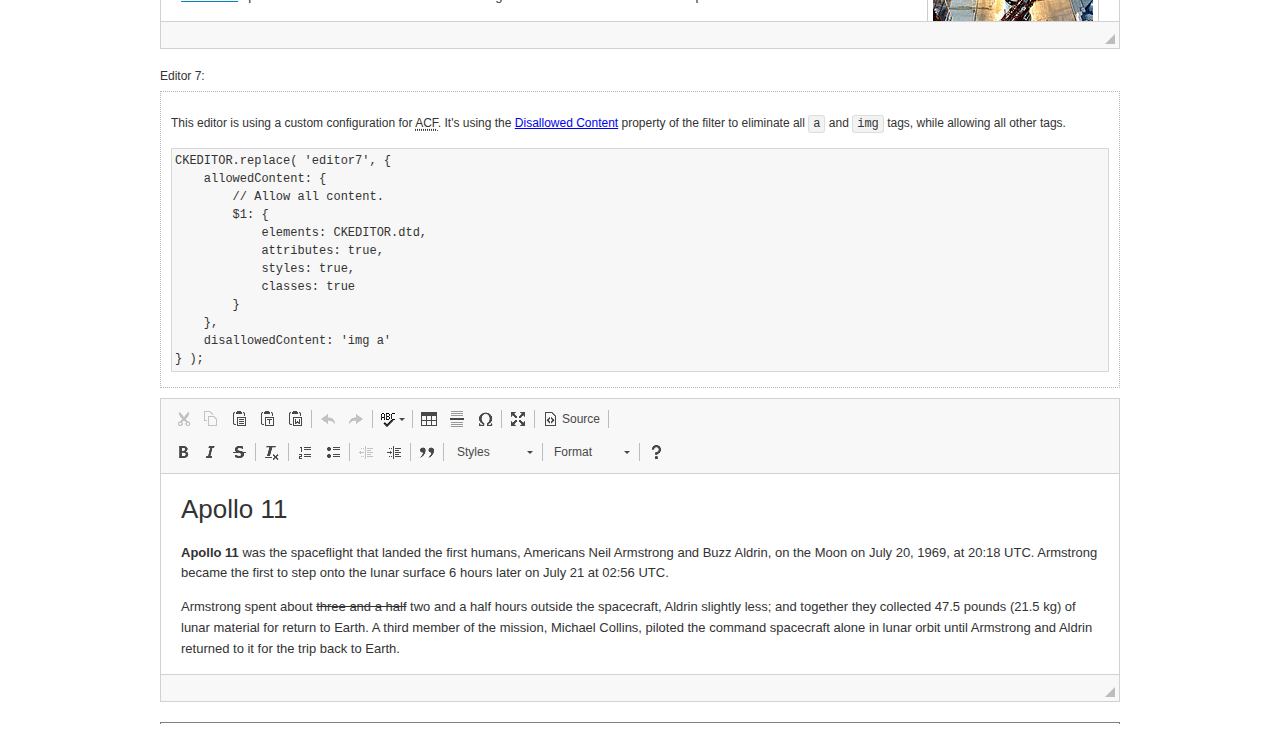
<file: ckeditor/samples/old/datafiltering.html>
<!DOCTYPE html>
<!--
Copyright (c) 2003-2020, CKSource - Frederico Knabben. All rights reserved.
For licensing, see LICENSE.md or https://ckeditor.com/legal/ckeditor-oss-license
-->
<html lang="en">
<head>
	<meta charset="utf-8">
	<title>Data Filtering &mdash; CKEditor Sample</title>
	<script src="../../ckeditor.js"></script>
	<link rel="stylesheet" href="sample.css">
	<meta name="description" content="Try the latest sample of CKEditor 4 and learn more about customizing your WYSIWYG editor with endless possibilities.">
	<script>
		// Remove advanced tabs for all editors.
		CKEDITOR.config.removeDialogTabs = 'image:advanced;link:advanced;flash:advanced;creatediv:advanced;editdiv:advanced';
	</script>
</head>
<body>
	<h1 class="samples">
		<a href="index.html">CKEditor Samples</a> &raquo; Data Filtering and Features Activation
	</h1>
	<div class="warning deprecated">
		This sample is not maintained anymore. Check out its <a href="https://ckeditor.com/docs/ckeditor4/latest/examples/acf.html">brand new version in CKEditor Examples</a>.
	</div>
	<div class="description">
		<p>
			This sample page demonstrates the idea of Advanced Content Filter
			(<abbr title="Advanced Content Filter">ACF</abbr>), a sophisticated
			tool that takes control over what kind of data is accepted by the editor and what
			kind of output is produced.
		</p>
		<h2>When and what is being filtered?</h2>
		<p>
			<abbr title="Advanced Content Filter">ACF</abbr> controls
			<strong>every single source of data</strong> that comes to the editor.
			It process both HTML that is inserted manually (i.e. pasted by the user)
			and programmatically like:
		</p>
<pre class="samples">
editor.setData( '&lt;p&gt;Hello world!&lt;/p&gt;' );
</pre>
		<p>
			<abbr title="Advanced Content Filter">ACF</abbr> discards invalid,
			useless HTML tags and attributes so the editor remains "clean" during
			runtime. <abbr title="Advanced Content Filter">ACF</abbr> behaviour
			can be configured and adjusted for a particular case to prevent the
			output HTML (i.e. in CMS systems) from being polluted.

			This kind of filtering is a first, client-side line of defense
			against "<a href="http://en.wikipedia.org/wiki/Tag_soup">tag soups</a>",
			the tool that precisely restricts which tags, attributes and styles
			are allowed (desired). When properly configured, <abbr title="Advanced Content Filter">ACF</abbr>
			is an easy and fast way to produce a high-quality, intentionally filtered HTML.
		</p>

		<h3>How to configure or disable ACF?</h3>
		<p>
			Advanced Content Filter is enabled by default, working in "automatic mode", yet
			it provides a set of easy rules that allow adjusting filtering rules
			and disabling the entire feature when necessary. The config property
			responsible for this feature is <code><a class="samples"
			href="https://ckeditor.com/docs/ckeditor4/latest/api/CKEDITOR_config.html#cfg-allowedContent">config.allowedContent</a></code>.
		</p>
		<p>
			By "automatic mode" is meant that loaded plugins decide which kind
			of content is enabled and which is not. For example, if the link
			plugin is loaded it implies that <code>&lt;a&gt;</code> tag is
			automatically allowed. Each plugin is given a set
			of predefined <abbr title="Advanced Content Filter">ACF</abbr> rules
			that control the editor until <code><a class="samples"
			href="https://ckeditor.com/docs/ckeditor4/latest/api/CKEDITOR_config.html#cfg-allowedContent">
			config.allowedContent</a></code>
			is defined manually.
		</p>
		<p>
			Let's assume our intention is to restrict the editor to accept (produce) <strong>paragraphs
			only: no attributes, no styles, no other tags</strong>.
			With <abbr title="Advanced Content Filter">ACF</abbr>
			this is very simple. Basically set <code><a class="samples"
			href="https://ckeditor.com/docs/ckeditor4/latest/api/CKEDITOR_config.html#cfg-allowedContent">
			config.allowedContent</a></code> to <code>'p'</code>:
		</p>
<pre class="samples">
var editor = CKEDITOR.replace( <em>textarea_id</em>, {
	<strong>allowedContent: 'p'</strong>
} );
</pre>
		<p>
			Now try to play with allowed content:
		</p>
<pre class="samples">
// Trying to insert disallowed tag and attribute.
editor.setData( '&lt;p <strong>style="color: red"</strong>&gt;Hello <strong>&lt;em&gt;world&lt;/em&gt;</strong>!&lt;/p&gt;' );
alert( editor.getData() );

// Filtered data is returned.
"&lt;p&gt;Hello world!&lt;/p&gt;"
</pre>
		<p>
			What happened? Since <code>config.allowedContent: 'p'</code> is set the editor assumes
			that only plain <code>&lt;p&gt;</code> are accepted. Nothing more. This is why
			<code>style</code> attribute and <code>&lt;em&gt;</code> tag are gone. The same
			filtering would happen if we pasted disallowed HTML into this editor.
		</p>
		<p>
			This is just a small sample of what <abbr title="Advanced Content Filter">ACF</abbr>
			can do. To know more, please refer to the sample section below and
			<a href="https://ckeditor.com/docs/ckeditor4/latest/guide/dev_advanced_content_filter.html">the official Advanced Content Filter guide</a>.
		</p>
		<p>
			You may, of course, want CKEditor to avoid filtering of any kind.
			To get rid of <abbr title="Advanced Content Filter">ACF</abbr>,
			basically set <code><a class="samples"
			href="https://ckeditor.com/docs/ckeditor4/latest/api/CKEDITOR_config.html#cfg-allowedContent">
			config.allowedContent</a></code> to <code>true</code> like this:
		</p>
<pre class="samples">
CKEDITOR.replace( <em>textarea_id</em>, {
	<strong>allowedContent: true</strong>
} );
</pre>

		<h2>Beyond data flow: Features activation</h2>
		<p>
			<abbr title="Advanced Content Filter">ACF</abbr> is far more than
			<abbr title="Input/Output">I/O</abbr> control: the entire
			<abbr title="User Interface">UI</abbr> of the editor is adjusted to what
			filters restrict. For example: if <code>&lt;a&gt;</code> tag is
			<strong>disallowed</strong>
			by <abbr title="Advanced Content Filter">ACF</abbr>,
			then accordingly <code>link</code> command, toolbar button and link dialog
			are also disabled. Editor is smart: it knows which features must be
			removed from the interface to match filtering rules.
		</p>
		<p>
			CKEditor can be far more specific. If <code>&lt;a&gt;</code> tag is
			<strong>allowed</strong> by filtering rules to be used but it is restricted
			to have only one attribute (<code>href</code>)
			<code>config.allowedContent = 'a[!href]'</code>, then
			"Target" tab of the link dialog is automatically disabled as <code>target</code>
			attribute isn't included in <abbr title="Advanced Content Filter">ACF</abbr> rules
			for <code>&lt;a&gt;</code>. This behaviour applies to dialog fields, context
			menus and toolbar buttons.
		</p>

		<h2>Sample configurations</h2>
		<p>
			There are several editor instances below that present different
			<abbr title="Advanced Content Filter">ACF</abbr> setups. <strong>All of them,
			except the inline instance, share the same HTML content</strong> to visualize
			how different filtering rules affect the same input data.
		</p>
	</div>

	<div>
		<label for="editor1">
			Editor 1:
		</label>
		<div class="description">
			<p>
				This editor is using default configuration ("automatic mode"). It means that
				<code><a class="samples"
				href="https://ckeditor.com/docs/ckeditor4/latest/api/CKEDITOR_config.html#cfg-allowedContent">
				config.allowedContent</a></code> is defined by loaded plugins.
				Each plugin extends filtering rules to make it's own associated content
				available for the user.
			</p>
		</div>
		<textarea cols="80" id="editor1" name="editor1" rows="10">
			&lt;h1&gt;&lt;img alt=&quot;Saturn V carrying Apollo 11&quot; class=&quot;right&quot; src=&quot;assets/sample.jpg&quot;/&gt; Apollo 11&lt;/h1&gt; &lt;p&gt;&lt;b&gt;Apollo 11&lt;/b&gt; was the spaceflight that landed the first humans, Americans &lt;a href=&quot;http://en.wikipedia.org/wiki/Neil_Armstrong&quot; title=&quot;Neil Armstrong&quot;&gt;Neil Armstrong&lt;/a&gt; and &lt;a href=&quot;http://en.wikipedia.org/wiki/Buzz_Aldrin&quot; title=&quot;Buzz Aldrin&quot;&gt;Buzz Aldrin&lt;/a&gt;, on the Moon on July 20, 1969, at 20:18 UTC. Armstrong became the first to step onto the lunar surface 6 hours later on July 21 at 02:56 UTC.&lt;/p&gt; &lt;p&gt;Armstrong spent about &lt;s&gt;three and a half&lt;/s&gt; two and a half hours outside the spacecraft, Aldrin slightly less; and together they collected 47.5 pounds (21.5&amp;nbsp;kg) of lunar material for return to Earth. A third member of the mission, &lt;a href=&quot;http://en.wikipedia.org/wiki/Michael_Collins_(astronaut)&quot; title=&quot;Michael Collins (astronaut)&quot;&gt;Michael Collins&lt;/a&gt;, piloted the &lt;a href=&quot;http://en.wikipedia.org/wiki/Apollo_Command/Service_Module&quot; title=&quot;Apollo Command/Service Module&quot;&gt;command&lt;/a&gt; spacecraft alone in lunar orbit until Armstrong and Aldrin returned to it for the trip back to Earth.&lt;/p&gt; &lt;h2&gt;Broadcasting and &lt;em&gt;quotes&lt;/em&gt; &lt;a id=&quot;quotes&quot; name=&quot;quotes&quot;&gt;&lt;/a&gt;&lt;/h2&gt; &lt;p&gt;Broadcast on live TV to a world-wide audience, Armstrong stepped onto the lunar surface and described the event as:&lt;/p&gt; &lt;blockquote&gt;&lt;p&gt;One small step for [a] man, one giant leap for mankind.&lt;/p&gt;&lt;/blockquote&gt; &lt;p&gt;Apollo 11 effectively ended the &lt;a href=&quot;http://en.wikipedia.org/wiki/Space_Race&quot; title=&quot;Space Race&quot;&gt;Space Race&lt;/a&gt; and fulfilled a national goal proposed in 1961 by the late U.S. President &lt;a href=&quot;http://en.wikipedia.org/wiki/John_F._Kennedy&quot; title=&quot;John F. Kennedy&quot;&gt;John F. Kennedy&lt;/a&gt; in a speech before the United States Congress:&lt;/p&gt; &lt;blockquote&gt;&lt;p&gt;[...] before this decade is out, of landing a man on the Moon and returning him safely to the Earth.&lt;/p&gt;&lt;/blockquote&gt; &lt;h2&gt;Technical details &lt;a id=&quot;tech-details&quot; name=&quot;tech-details&quot;&gt;&lt;/a&gt;&lt;/h2&gt; &lt;table align=&quot;right&quot; border=&quot;1&quot; bordercolor=&quot;#ccc&quot; cellpadding=&quot;5&quot; cellspacing=&quot;0&quot; style=&quot;border-collapse:collapse;margin:10px 0 10px 15px;&quot;&gt; &lt;caption&gt;&lt;strong&gt;Mission crew&lt;/strong&gt;&lt;/caption&gt; &lt;thead&gt; &lt;tr&gt; &lt;th scope=&quot;col&quot;&gt;Position&lt;/th&gt; &lt;th scope=&quot;col&quot;&gt;Astronaut&lt;/th&gt; &lt;/tr&gt; &lt;/thead&gt; &lt;tbody&gt; &lt;tr&gt; &lt;td&gt;Commander&lt;/td&gt; &lt;td&gt;Neil A. Armstrong&lt;/td&gt; &lt;/tr&gt; &lt;tr&gt; &lt;td&gt;Command Module Pilot&lt;/td&gt; &lt;td&gt;Michael Collins&lt;/td&gt; &lt;/tr&gt; &lt;tr&gt; &lt;td&gt;Lunar Module Pilot&lt;/td&gt; &lt;td&gt;Edwin &amp;quot;Buzz&amp;quot; E. Aldrin, Jr.&lt;/td&gt; &lt;/tr&gt; &lt;/tbody&gt; &lt;/table&gt; &lt;p&gt;Launched by a &lt;strong&gt;Saturn V&lt;/strong&gt; rocket from &lt;a href=&quot;http://en.wikipedia.org/wiki/Kennedy_Space_Center&quot; title=&quot;Kennedy Space Center&quot;&gt;Kennedy Space Center&lt;/a&gt; in Merritt Island, Florida on July 16, Apollo 11 was the fifth manned mission of &lt;a href=&quot;http://en.wikipedia.org/wiki/NASA&quot; title=&quot;NASA&quot;&gt;NASA&lt;/a&gt;&amp;#39;s Apollo program. The Apollo spacecraft had three parts:&lt;/p&gt; &lt;ol&gt; &lt;li&gt;&lt;strong&gt;Command Module&lt;/strong&gt; with a cabin for the three astronauts which was the only part which landed back on Earth&lt;/li&gt; &lt;li&gt;&lt;strong&gt;Service Module&lt;/strong&gt; which supported the Command Module with propulsion, electrical power, oxygen and water&lt;/li&gt; &lt;li&gt;&lt;strong&gt;Lunar Module&lt;/strong&gt; for landing on the Moon.&lt;/li&gt; &lt;/ol&gt; &lt;p&gt;After being sent to the Moon by the Saturn V&amp;#39;s upper stage, the astronauts separated the spacecraft from it and travelled for three days until they entered into lunar orbit. Armstrong and Aldrin then moved into the Lunar Module and landed in the &lt;a href=&quot;http://en.wikipedia.org/wiki/Mare_Tranquillitatis&quot; title=&quot;Mare Tranquillitatis&quot;&gt;Sea of Tranquility&lt;/a&gt;. They stayed a total of about 21 and a half hours on the lunar surface. After lifting off in the upper part of the Lunar Module and rejoining Collins in the Command Module, they returned to Earth and landed in the &lt;a href=&quot;http://en.wikipedia.org/wiki/Pacific_Ocean&quot; title=&quot;Pacific Ocean&quot;&gt;Pacific Ocean&lt;/a&gt; on July 24.&lt;/p&gt; &lt;hr/&gt; &lt;p style=&quot;text-align: right;&quot;&gt;&lt;small&gt;Source: &lt;a href=&quot;http://en.wikipedia.org/wiki/Apollo_11&quot;&gt;Wikipedia.org&lt;/a&gt;&lt;/small&gt;&lt;/p&gt;
		</textarea>

		<script>

			CKEDITOR.replace( 'editor1' );

		</script>
	</div>

	<br>

	<div>
		<label for="editor2">
			Editor 2:
		</label>
		<div class="description">
			<p>
				This editor is using a custom configuration for
				<abbr title="Advanced Content Filter">ACF</abbr>:
			</p>
<pre class="samples">
CKEDITOR.replace( 'editor2', {
	allowedContent:
		'h1 h2 h3 p blockquote strong em;' +
		'a[!href];' +
		'img(left,right)[!src,alt,width,height];' +
		'table tr th td caption;' +
		'span{!font-family};' +'
		'span{!color};' +
		'span(!marker);' +
		'del ins'
} );
</pre>
			<p>
				The following rules may require additional explanation:
			</p>
			<ul>
				<li>
					<code>h1 h2 h3 p blockquote strong em</code> - These tags
					are accepted by the editor. Any tag attributes will be discarded.
				</li>
				<li>
					<code>a[!href]</code> - <code>href</code> attribute is obligatory
					for <code>&lt;a&gt;</code> tag. Tags without this attribute
					are disarded. No other attribute will be accepted.
				</li>
				<li>
					<code>img(left,right)[!src,alt,width,height]</code> - <code>src</code>
					attribute is obligatory for <code>&lt;img&gt;</code> tag.
					<code>alt</code>, <code>width</code>, <code>height</code>
					and <code>class</code> attributes are accepted but
					<code>class</code> must be either <code>class="left"</code>
					or <code>class="right"</code>
				</li>
				<li>
					<code>table tr th td caption</code> - These tags
					are accepted by the editor. Any tag attributes will be discarded.
				</li>
				<li>
					<code>span{!font-family}</code>, <code>span{!color}</code>,
					<code>span(!marker)</code> - <code>&lt;span&gt;</code> tags
					will be accepted if either <code>font-family</code> or
					<code>color</code> style is set or <code>class="marker"</code>
					is present.
				</li>
				<li>
					<code>del ins</code> - These tags
					are accepted by the editor. Any tag attributes will be discarded.
				</li>
			</ul>
			<p>
				Please note that <strong><abbr title="User Interface">UI</abbr> of the
				editor is different</strong>. It's a response to what happened to the filters.
				Since <code>text-align</code> isn't allowed, the align toolbar is gone.
				The same thing happened to subscript/superscript, strike, underline
				(<code>&lt;u&gt;</code>, <code>&lt;sub&gt;</code>, <code>&lt;sup&gt;</code>
				are disallowed by <code><a class="samples"
				href="https://ckeditor.com/docs/ckeditor4/latest/api/CKEDITOR_config.html#cfg-allowedContent">
				config.allowedContent</a></code>) and many other buttons.
			</p>
		</div>
		<textarea cols="80" id="editor2" name="editor2" rows="10">
			&lt;h1&gt;&lt;img alt=&quot;Saturn V carrying Apollo 11&quot; class=&quot;right&quot; src=&quot;assets/sample.jpg&quot;/&gt; Apollo 11&lt;/h1&gt; &lt;p&gt;&lt;b&gt;Apollo 11&lt;/b&gt; was the spaceflight that landed the first humans, Americans &lt;a href=&quot;http://en.wikipedia.org/wiki/Neil_Armstrong&quot; title=&quot;Neil Armstrong&quot;&gt;Neil Armstrong&lt;/a&gt; and &lt;a href=&quot;http://en.wikipedia.org/wiki/Buzz_Aldrin&quot; title=&quot;Buzz Aldrin&quot;&gt;Buzz Aldrin&lt;/a&gt;, on the Moon on July 20, 1969, at 20:18 UTC. Armstrong became the first to step onto the lunar surface 6 hours later on July 21 at 02:56 UTC.&lt;/p&gt; &lt;p&gt;Armstrong spent about &lt;s&gt;three and a half&lt;/s&gt; two and a half hours outside the spacecraft, Aldrin slightly less; and together they collected 47.5 pounds (21.5&amp;nbsp;kg) of lunar material for return to Earth. A third member of the mission, &lt;a href=&quot;http://en.wikipedia.org/wiki/Michael_Collins_(astronaut)&quot; title=&quot;Michael Collins (astronaut)&quot;&gt;Michael Collins&lt;/a&gt;, piloted the &lt;a href=&quot;http://en.wikipedia.org/wiki/Apollo_Command/Service_Module&quot; title=&quot;Apollo Command/Service Module&quot;&gt;command&lt;/a&gt; spacecraft alone in lunar orbit until Armstrong and Aldrin returned to it for the trip back to Earth.&lt;/p&gt; &lt;h2&gt;Broadcasting and &lt;em&gt;quotes&lt;/em&gt; &lt;a id=&quot;quotes&quot; name=&quot;quotes&quot;&gt;&lt;/a&gt;&lt;/h2&gt; &lt;p&gt;Broadcast on live TV to a world-wide audience, Armstrong stepped onto the lunar surface and described the event as:&lt;/p&gt; &lt;blockquote&gt;&lt;p&gt;One small step for [a] man, one giant leap for mankind.&lt;/p&gt;&lt;/blockquote&gt; &lt;p&gt;Apollo 11 effectively ended the &lt;a href=&quot;http://en.wikipedia.org/wiki/Space_Race&quot; title=&quot;Space Race&quot;&gt;Space Race&lt;/a&gt; and fulfilled a national goal proposed in 1961 by the late U.S. President &lt;a href=&quot;http://en.wikipedia.org/wiki/John_F._Kennedy&quot; title=&quot;John F. Kennedy&quot;&gt;John F. Kennedy&lt;/a&gt; in a speech before the United States Congress:&lt;/p&gt; &lt;blockquote&gt;&lt;p&gt;[...] before this decade is out, of landing a man on the Moon and returning him safely to the Earth.&lt;/p&gt;&lt;/blockquote&gt; &lt;h2&gt;Technical details &lt;a id=&quot;tech-details&quot; name=&quot;tech-details&quot;&gt;&lt;/a&gt;&lt;/h2&gt; &lt;table align=&quot;right&quot; border=&quot;1&quot; bordercolor=&quot;#ccc&quot; cellpadding=&quot;5&quot; cellspacing=&quot;0&quot; style=&quot;border-collapse:collapse;margin:10px 0 10px 15px;&quot;&gt; &lt;caption&gt;&lt;strong&gt;Mission crew&lt;/strong&gt;&lt;/caption&gt; &lt;thead&gt; &lt;tr&gt; &lt;th scope=&quot;col&quot;&gt;Position&lt;/th&gt; &lt;th scope=&quot;col&quot;&gt;Astronaut&lt;/th&gt; &lt;/tr&gt; &lt;/thead&gt; &lt;tbody&gt; &lt;tr&gt; &lt;td&gt;Commander&lt;/td&gt; &lt;td&gt;Neil A. Armstrong&lt;/td&gt; &lt;/tr&gt; &lt;tr&gt; &lt;td&gt;Command Module Pilot&lt;/td&gt; &lt;td&gt;Michael Collins&lt;/td&gt; &lt;/tr&gt; &lt;tr&gt; &lt;td&gt;Lunar Module Pilot&lt;/td&gt; &lt;td&gt;Edwin &amp;quot;Buzz&amp;quot; E. Aldrin, Jr.&lt;/td&gt; &lt;/tr&gt; &lt;/tbody&gt; &lt;/table&gt; &lt;p&gt;Launched by a &lt;strong&gt;Saturn V&lt;/strong&gt; rocket from &lt;a href=&quot;http://en.wikipedia.org/wiki/Kennedy_Space_Center&quot; title=&quot;Kennedy Space Center&quot;&gt;Kennedy Space Center&lt;/a&gt; in Merritt Island, Florida on July 16, Apollo 11 was the fifth manned mission of &lt;a href=&quot;http://en.wikipedia.org/wiki/NASA&quot; title=&quot;NASA&quot;&gt;NASA&lt;/a&gt;&amp;#39;s Apollo program. The Apollo spacecraft had three parts:&lt;/p&gt; &lt;ol&gt; &lt;li&gt;&lt;strong&gt;Command Module&lt;/strong&gt; with a cabin for the three astronauts which was the only part which landed back on Earth&lt;/li&gt; &lt;li&gt;&lt;strong&gt;Service Module&lt;/strong&gt; which supported the Command Module with propulsion, electrical power, oxygen and water&lt;/li&gt; &lt;li&gt;&lt;strong&gt;Lunar Module&lt;/strong&gt; for landing on the Moon.&lt;/li&gt; &lt;/ol&gt; &lt;p&gt;After being sent to the Moon by the Saturn V&amp;#39;s upper stage, the astronauts separated the spacecraft from it and travelled for three days until they entered into lunar orbit. Armstrong and Aldrin then moved into the Lunar Module and landed in the &lt;a href=&quot;http://en.wikipedia.org/wiki/Mare_Tranquillitatis&quot; title=&quot;Mare Tranquillitatis&quot;&gt;Sea of Tranquility&lt;/a&gt;. They stayed a total of about 21 and a half hours on the lunar surface. After lifting off in the upper part of the Lunar Module and rejoining Collins in the Command Module, they returned to Earth and landed in the &lt;a href=&quot;http://en.wikipedia.org/wiki/Pacific_Ocean&quot; title=&quot;Pacific Ocean&quot;&gt;Pacific Ocean&lt;/a&gt; on July 24.&lt;/p&gt; &lt;hr/&gt; &lt;p style=&quot;text-align: right;&quot;&gt;&lt;small&gt;Source: &lt;a href=&quot;http://en.wikipedia.org/wiki/Apollo_11&quot;&gt;Wikipedia.org&lt;/a&gt;&lt;/small&gt;&lt;/p&gt;
		</textarea>
		<script>

			CKEDITOR.replace( 'editor2', {
				allowedContent:
					'h1 h2 h3 p blockquote strong em;' +
					'a[!href];' +
					'img(left,right)[!src,alt,width,height];' +
					'table tr th td caption;' +
					'span{!font-family};' +
					'span{!color};' +
					'span(!marker);' +
					'del ins'
			} );

		</script>
	</div>

	<br>

	<div>
		<label for="editor3">
			Editor 3:
		</label>
		<div class="description">
			<p>
				This editor is using a custom configuration for
				<abbr title="Advanced Content Filter">ACF</abbr>.
				Note that filters can be configured as an object literal
				as an alternative to a string-based definition.
			</p>
<pre class="samples">
CKEDITOR.replace( 'editor3', {
	allowedContent: {
		'b i ul ol big small': true,
		'h1 h2 h3 p blockquote li': {
			styles: 'text-align'
		},
		a: { attributes: '!href,target' },
		img: {
			attributes: '!src,alt',
			styles: 'width,height',
			classes: 'left,right'
		}
	}
} );
</pre>
		</div>
		<textarea cols="80" id="editor3" name="editor3" rows="10">
			&lt;h1&gt;&lt;img alt=&quot;Saturn V carrying Apollo 11&quot; class=&quot;right&quot; src=&quot;assets/sample.jpg&quot;/&gt; Apollo 11&lt;/h1&gt; &lt;p&gt;&lt;b&gt;Apollo 11&lt;/b&gt; was the spaceflight that landed the first humans, Americans &lt;a href=&quot;http://en.wikipedia.org/wiki/Neil_Armstrong&quot; title=&quot;Neil Armstrong&quot;&gt;Neil Armstrong&lt;/a&gt; and &lt;a href=&quot;http://en.wikipedia.org/wiki/Buzz_Aldrin&quot; title=&quot;Buzz Aldrin&quot;&gt;Buzz Aldrin&lt;/a&gt;, on the Moon on July 20, 1969, at 20:18 UTC. Armstrong became the first to step onto the lunar surface 6 hours later on July 21 at 02:56 UTC.&lt;/p&gt; &lt;p&gt;Armstrong spent about &lt;s&gt;three and a half&lt;/s&gt; two and a half hours outside the spacecraft, Aldrin slightly less; and together they collected 47.5 pounds (21.5&amp;nbsp;kg) of lunar material for return to Earth. A third member of the mission, &lt;a href=&quot;http://en.wikipedia.org/wiki/Michael_Collins_(astronaut)&quot; title=&quot;Michael Collins (astronaut)&quot;&gt;Michael Collins&lt;/a&gt;, piloted the &lt;a href=&quot;http://en.wikipedia.org/wiki/Apollo_Command/Service_Module&quot; title=&quot;Apollo Command/Service Module&quot;&gt;command&lt;/a&gt; spacecraft alone in lunar orbit until Armstrong and Aldrin returned to it for the trip back to Earth.&lt;/p&gt; &lt;h2&gt;Broadcasting and &lt;em&gt;quotes&lt;/em&gt; &lt;a id=&quot;quotes&quot; name=&quot;quotes&quot;&gt;&lt;/a&gt;&lt;/h2&gt; &lt;p&gt;Broadcast on live TV to a world-wide audience, Armstrong stepped onto the lunar surface and described the event as:&lt;/p&gt; &lt;blockquote&gt;&lt;p&gt;One small step for [a] man, one giant leap for mankind.&lt;/p&gt;&lt;/blockquote&gt; &lt;p&gt;Apollo 11 effectively ended the &lt;a href=&quot;http://en.wikipedia.org/wiki/Space_Race&quot; title=&quot;Space Race&quot;&gt;Space Race&lt;/a&gt; and fulfilled a national goal proposed in 1961 by the late U.S. President &lt;a href=&quot;http://en.wikipedia.org/wiki/John_F._Kennedy&quot; title=&quot;John F. Kennedy&quot;&gt;John F. Kennedy&lt;/a&gt; in a speech before the United States Congress:&lt;/p&gt; &lt;blockquote&gt;&lt;p&gt;[...] before this decade is out, of landing a man on the Moon and returning him safely to the Earth.&lt;/p&gt;&lt;/blockquote&gt; &lt;h2&gt;Technical details &lt;a id=&quot;tech-details&quot; name=&quot;tech-details&quot;&gt;&lt;/a&gt;&lt;/h2&gt; &lt;table align=&quot;right&quot; border=&quot;1&quot; bordercolor=&quot;#ccc&quot; cellpadding=&quot;5&quot; cellspacing=&quot;0&quot; style=&quot;border-collapse:collapse;margin:10px 0 10px 15px;&quot;&gt; &lt;caption&gt;&lt;strong&gt;Mission crew&lt;/strong&gt;&lt;/caption&gt; &lt;thead&gt; &lt;tr&gt; &lt;th scope=&quot;col&quot;&gt;Position&lt;/th&gt; &lt;th scope=&quot;col&quot;&gt;Astronaut&lt;/th&gt; &lt;/tr&gt; &lt;/thead&gt; &lt;tbody&gt; &lt;tr&gt; &lt;td&gt;Commander&lt;/td&gt; &lt;td&gt;Neil A. Armstrong&lt;/td&gt; &lt;/tr&gt; &lt;tr&gt; &lt;td&gt;Command Module Pilot&lt;/td&gt; &lt;td&gt;Michael Collins&lt;/td&gt; &lt;/tr&gt; &lt;tr&gt; &lt;td&gt;Lunar Module Pilot&lt;/td&gt; &lt;td&gt;Edwin &amp;quot;Buzz&amp;quot; E. Aldrin, Jr.&lt;/td&gt; &lt;/tr&gt; &lt;/tbody&gt; &lt;/table&gt; &lt;p&gt;Launched by a &lt;strong&gt;Saturn V&lt;/strong&gt; rocket from &lt;a href=&quot;http://en.wikipedia.org/wiki/Kennedy_Space_Center&quot; title=&quot;Kennedy Space Center&quot;&gt;Kennedy Space Center&lt;/a&gt; in Merritt Island, Florida on July 16, Apollo 11 was the fifth manned mission of &lt;a href=&quot;http://en.wikipedia.org/wiki/NASA&quot; title=&quot;NASA&quot;&gt;NASA&lt;/a&gt;&amp;#39;s Apollo program. The Apollo spacecraft had three parts:&lt;/p&gt; &lt;ol&gt; &lt;li&gt;&lt;strong&gt;Command Module&lt;/strong&gt; with a cabin for the three astronauts which was the only part which landed back on Earth&lt;/li&gt; &lt;li&gt;&lt;strong&gt;Service Module&lt;/strong&gt; which supported the Command Module with propulsion, electrical power, oxygen and water&lt;/li&gt; &lt;li&gt;&lt;strong&gt;Lunar Module&lt;/strong&gt; for landing on the Moon.&lt;/li&gt; &lt;/ol&gt; &lt;p&gt;After being sent to the Moon by the Saturn V&amp;#39;s upper stage, the astronauts separated the spacecraft from it and travelled for three days until they entered into lunar orbit. Armstrong and Aldrin then moved into the Lunar Module and landed in the &lt;a href=&quot;http://en.wikipedia.org/wiki/Mare_Tranquillitatis&quot; title=&quot;Mare Tranquillitatis&quot;&gt;Sea of Tranquility&lt;/a&gt;. They stayed a total of about 21 and a half hours on the lunar surface. After lifting off in the upper part of the Lunar Module and rejoining Collins in the Command Module, they returned to Earth and landed in the &lt;a href=&quot;http://en.wikipedia.org/wiki/Pacific_Ocean&quot; title=&quot;Pacific Ocean&quot;&gt;Pacific Ocean&lt;/a&gt; on July 24.&lt;/p&gt; &lt;hr/&gt; &lt;p style=&quot;text-align: right;&quot;&gt;&lt;small&gt;Source: &lt;a href=&quot;http://en.wikipedia.org/wiki/Apollo_11&quot;&gt;Wikipedia.org&lt;/a&gt;&lt;/small&gt;&lt;/p&gt;
		</textarea>
		<script>

			CKEDITOR.replace( 'editor3', {
				allowedContent: {
					'b i ul ol big small': true,
					'h1 h2 h3 p blockquote li': {
						styles: 'text-align'
					},
					a: { attributes: '!href,target' },
					img: {
						attributes: '!src,alt',
						styles: 'width,height',
						classes: 'left,right'
					}
				}
			} );

		</script>
	</div>

	<br>

	<div>
		<label for="editor4">
			Editor 4:
		</label>
		<div class="description">
			<p>
				This editor is using a custom set of plugins and buttons.
			</p>
<pre class="samples">
CKEDITOR.replace( 'editor4', {
	removePlugins: 'bidi,font,forms,flash,horizontalrule,iframe,justify,table,tabletools,smiley',
	removeButtons: 'Anchor,Underline,Strike,Subscript,Superscript,Image',
	format_tags: 'p;h1;h2;h3;pre;address'
} );
</pre>
			<p>
				As you can see, removing plugins and buttons implies filtering.
				Several tags are not allowed in the editor because there's no
				plugin/button that is responsible for creating and editing this
				kind of content (for example: the image is missing because
				of <code>removeButtons: 'Image'</code>). The conclusion is that
				<abbr title="Advanced Content Filter">ACF</abbr> works "backwards"
				as well: <strong>modifying <abbr title="User Interface">UI</abbr>
				elements is changing allowed content rules</strong>.
			</p>
		</div>
		<textarea cols="80" id="editor4" name="editor4" rows="10">
			&lt;h1&gt;&lt;img alt=&quot;Saturn V carrying Apollo 11&quot; class=&quot;right&quot; src=&quot;assets/sample.jpg&quot;/&gt; Apollo 11&lt;/h1&gt; &lt;p&gt;&lt;b&gt;Apollo 11&lt;/b&gt; was the spaceflight that landed the first humans, Americans &lt;a href=&quot;http://en.wikipedia.org/wiki/Neil_Armstrong&quot; title=&quot;Neil Armstrong&quot;&gt;Neil Armstrong&lt;/a&gt; and &lt;a href=&quot;http://en.wikipedia.org/wiki/Buzz_Aldrin&quot; title=&quot;Buzz Aldrin&quot;&gt;Buzz Aldrin&lt;/a&gt;, on the Moon on July 20, 1969, at 20:18 UTC. Armstrong became the first to step onto the lunar surface 6 hours later on July 21 at 02:56 UTC.&lt;/p&gt; &lt;p&gt;Armstrong spent about &lt;s&gt;three and a half&lt;/s&gt; two and a half hours outside the spacecraft, Aldrin slightly less; and together they collected 47.5 pounds (21.5&amp;nbsp;kg) of lunar material for return to Earth. A third member of the mission, &lt;a href=&quot;http://en.wikipedia.org/wiki/Michael_Collins_(astronaut)&quot; title=&quot;Michael Collins (astronaut)&quot;&gt;Michael Collins&lt;/a&gt;, piloted the &lt;a href=&quot;http://en.wikipedia.org/wiki/Apollo_Command/Service_Module&quot; title=&quot;Apollo Command/Service Module&quot;&gt;command&lt;/a&gt; spacecraft alone in lunar orbit until Armstrong and Aldrin returned to it for the trip back to Earth.&lt;/p&gt; &lt;h2&gt;Broadcasting and &lt;em&gt;quotes&lt;/em&gt; &lt;a id=&quot;quotes&quot; name=&quot;quotes&quot;&gt;&lt;/a&gt;&lt;/h2&gt; &lt;p&gt;Broadcast on live TV to a world-wide audience, Armstrong stepped onto the lunar surface and described the event as:&lt;/p&gt; &lt;blockquote&gt;&lt;p&gt;One small step for [a] man, one giant leap for mankind.&lt;/p&gt;&lt;/blockquote&gt; &lt;p&gt;Apollo 11 effectively ended the &lt;a href=&quot;http://en.wikipedia.org/wiki/Space_Race&quot; title=&quot;Space Race&quot;&gt;Space Race&lt;/a&gt; and fulfilled a national goal proposed in 1961 by the late U.S. President &lt;a href=&quot;http://en.wikipedia.org/wiki/John_F._Kennedy&quot; title=&quot;John F. Kennedy&quot;&gt;John F. Kennedy&lt;/a&gt; in a speech before the United States Congress:&lt;/p&gt; &lt;blockquote&gt;&lt;p&gt;[...] before this decade is out, of landing a man on the Moon and returning him safely to the Earth.&lt;/p&gt;&lt;/blockquote&gt; &lt;h2&gt;Technical details &lt;a id=&quot;tech-details&quot; name=&quot;tech-details&quot;&gt;&lt;/a&gt;&lt;/h2&gt; &lt;table align=&quot;right&quot; border=&quot;1&quot; bordercolor=&quot;#ccc&quot; cellpadding=&quot;5&quot; cellspacing=&quot;0&quot; style=&quot;border-collapse:collapse;margin:10px 0 10px 15px;&quot;&gt; &lt;caption&gt;&lt;strong&gt;Mission crew&lt;/strong&gt;&lt;/caption&gt; &lt;thead&gt; &lt;tr&gt; &lt;th scope=&quot;col&quot;&gt;Position&lt;/th&gt; &lt;th scope=&quot;col&quot;&gt;Astronaut&lt;/th&gt; &lt;/tr&gt; &lt;/thead&gt; &lt;tbody&gt; &lt;tr&gt; &lt;td&gt;Commander&lt;/td&gt; &lt;td&gt;Neil A. Armstrong&lt;/td&gt; &lt;/tr&gt; &lt;tr&gt; &lt;td&gt;Command Module Pilot&lt;/td&gt; &lt;td&gt;Michael Collins&lt;/td&gt; &lt;/tr&gt; &lt;tr&gt; &lt;td&gt;Lunar Module Pilot&lt;/td&gt; &lt;td&gt;Edwin &amp;quot;Buzz&amp;quot; E. Aldrin, Jr.&lt;/td&gt; &lt;/tr&gt; &lt;/tbody&gt; &lt;/table&gt; &lt;p&gt;Launched by a &lt;strong&gt;Saturn V&lt;/strong&gt; rocket from &lt;a href=&quot;http://en.wikipedia.org/wiki/Kennedy_Space_Center&quot; title=&quot;Kennedy Space Center&quot;&gt;Kennedy Space Center&lt;/a&gt; in Merritt Island, Florida on July 16, Apollo 11 was the fifth manned mission of &lt;a href=&quot;http://en.wikipedia.org/wiki/NASA&quot; title=&quot;NASA&quot;&gt;NASA&lt;/a&gt;&amp;#39;s Apollo program. The Apollo spacecraft had three parts:&lt;/p&gt; &lt;ol&gt; &lt;li&gt;&lt;strong&gt;Command Module&lt;/strong&gt; with a cabin for the three astronauts which was the only part which landed back on Earth&lt;/li&gt; &lt;li&gt;&lt;strong&gt;Service Module&lt;/strong&gt; which supported the Command Module with propulsion, electrical power, oxygen and water&lt;/li&gt; &lt;li&gt;&lt;strong&gt;Lunar Module&lt;/strong&gt; for landing on the Moon.&lt;/li&gt; &lt;/ol&gt; &lt;p&gt;After being sent to the Moon by the Saturn V&amp;#39;s upper stage, the astronauts separated the spacecraft from it and travelled for three days until they entered into lunar orbit. Armstrong and Aldrin then moved into the Lunar Module and landed in the &lt;a href=&quot;http://en.wikipedia.org/wiki/Mare_Tranquillitatis&quot; title=&quot;Mare Tranquillitatis&quot;&gt;Sea of Tranquility&lt;/a&gt;. They stayed a total of about 21 and a half hours on the lunar surface. After lifting off in the upper part of the Lunar Module and rejoining Collins in the Command Module, they returned to Earth and landed in the &lt;a href=&quot;http://en.wikipedia.org/wiki/Pacific_Ocean&quot; title=&quot;Pacific Ocean&quot;&gt;Pacific Ocean&lt;/a&gt; on July 24.&lt;/p&gt; &lt;hr/&gt; &lt;p style=&quot;text-align: right;&quot;&gt;&lt;small&gt;Source: &lt;a href=&quot;http://en.wikipedia.org/wiki/Apollo_11&quot;&gt;Wikipedia.org&lt;/a&gt;&lt;/small&gt;&lt;/p&gt;
		</textarea>
		<script>

			CKEDITOR.replace( 'editor4', {
				removePlugins: 'bidi,div,font,forms,flash,horizontalrule,iframe,justify,table,tabletools,smiley',
				removeButtons: 'Anchor,Underline,Strike,Subscript,Superscript,Image',
				format_tags: 'p;h1;h2;h3;pre;address'
			} );

		</script>
	</div>

	<br>

	<div>
		<label for="editor5">
			Editor 5:
		</label>
		<div class="description">
			<p>
				This editor is built on editable <code>&lt;h1&gt;</code> element.
				<abbr title="Advanced Content Filter">ACF</abbr> takes care of
				what can be included in <code>&lt;h1&gt;</code>. Note that there
				are no block styles in Styles combo. Also why lists, indentation,
				blockquote, div, form and other buttons are missing.
			</p>
			<p>
				<abbr title="Advanced Content Filter">ACF</abbr> makes sure that
				no disallowed tags will come to <code>&lt;h1&gt;</code> so the final
				markup is valid. If the user tried to paste some invalid HTML
				into this editor (let's say a list), it would be automatically
				converted into plain text.
			</p>
		</div>
		<h1 id="editor5" contenteditable="true">
			<em>Apollo 11</em> was the spaceflight that landed the first humans, Americans <a href="http://en.wikipedia.org/wiki/Neil_Armstrong" title="Neil Armstrong">Neil Armstrong</a> and <a href="http://en.wikipedia.org/wiki/Buzz_Aldrin" title="Buzz Aldrin">Buzz Aldrin</a>, on the Moon on July 20, 1969, at 20:18 UTC.
		</h1>
	</div>

	<br>

	<div>
		<label for="editor3">
			Editor 6:
		</label>
		<div class="description">
			<p>
				This editor is using a custom configuration for <abbr title="Advanced Content Filter">ACF</abbr>.
				It's using the <a href="https://ckeditor.com/docs/ckeditor4/latest/guide/dev_disallowed_content.html" rel="noopener noreferrer" target="_blank">
				Disallowed Content</a> property of the filter to eliminate all <code>title</code> attributes.
			</p>

<pre class="samples">
CKEDITOR.replace( 'editor6', {
	allowedContent: {
		'b i ul ol big small': true,
		'h1 h2 h3 p blockquote li': {
			styles: 'text-align'
		},
		a: {attributes: '!href,target'},
		img: {
			attributes: '!src,alt',
			styles: 'width,height',
			classes: 'left,right'
		}
	},
	disallowedContent: '*{title*}'
} );
</pre>
		</div>
		<textarea cols="80" id="editor6" name="editor6" rows="10">
			&lt;h1&gt;&lt;img alt=&quot;Saturn V carrying Apollo 11&quot; class=&quot;right&quot; src=&quot;assets/sample.jpg&quot;/&gt; Apollo 11&lt;/h1&gt; &lt;p&gt;&lt;b&gt;Apollo 11&lt;/b&gt; was the spaceflight that landed the first humans, Americans &lt;a href=&quot;http://en.wikipedia.org/wiki/Neil_Armstrong&quot; title=&quot;Neil Armstrong&quot;&gt;Neil Armstrong&lt;/a&gt; and &lt;a href=&quot;http://en.wikipedia.org/wiki/Buzz_Aldrin&quot; title=&quot;Buzz Aldrin&quot;&gt;Buzz Aldrin&lt;/a&gt;, on the Moon on July 20, 1969, at 20:18 UTC. Armstrong became the first to step onto the lunar surface 6 hours later on July 21 at 02:56 UTC.&lt;/p&gt; &lt;p&gt;Armstrong spent about &lt;s&gt;three and a half&lt;/s&gt; two and a half hours outside the spacecraft, Aldrin slightly less; and together they collected 47.5 pounds (21.5&amp;nbsp;kg) of lunar material for return to Earth. A third member of the mission, &lt;a href=&quot;http://en.wikipedia.org/wiki/Michael_Collins_(astronaut)&quot; title=&quot;Michael Collins (astronaut)&quot;&gt;Michael Collins&lt;/a&gt;, piloted the &lt;a href=&quot;http://en.wikipedia.org/wiki/Apollo_Command/Service_Module&quot; title=&quot;Apollo Command/Service Module&quot;&gt;command&lt;/a&gt; spacecraft alone in lunar orbit until Armstrong and Aldrin returned to it for the trip back to Earth.&lt;/p&gt; &lt;h2&gt;Broadcasting and &lt;em&gt;quotes&lt;/em&gt; &lt;a id=&quot;quotes&quot; name=&quot;quotes&quot;&gt;&lt;/a&gt;&lt;/h2&gt; &lt;p&gt;Broadcast on live TV to a world-wide audience, Armstrong stepped onto the lunar surface and described the event as:&lt;/p&gt; &lt;blockquote&gt;&lt;p&gt;One small step for [a] man, one giant leap for mankind.&lt;/p&gt;&lt;/blockquote&gt; &lt;p&gt;Apollo 11 effectively ended the &lt;a href=&quot;http://en.wikipedia.org/wiki/Space_Race&quot; title=&quot;Space Race&quot;&gt;Space Race&lt;/a&gt; and fulfilled a national goal proposed in 1961 by the late U.S. President &lt;a href=&quot;http://en.wikipedia.org/wiki/John_F._Kennedy&quot; title=&quot;John F. Kennedy&quot;&gt;John F. Kennedy&lt;/a&gt; in a speech before the United States Congress:&lt;/p&gt; &lt;blockquote&gt;&lt;p&gt;[...] before this decade is out, of landing a man on the Moon and returning him safely to the Earth.&lt;/p&gt;&lt;/blockquote&gt; &lt;h2&gt;Technical details &lt;a id=&quot;tech-details&quot; name=&quot;tech-details&quot;&gt;&lt;/a&gt;&lt;/h2&gt; &lt;table align=&quot;right&quot; border=&quot;1&quot; bordercolor=&quot;#ccc&quot; cellpadding=&quot;5&quot; cellspacing=&quot;0&quot; style=&quot;border-collapse:collapse;margin:10px 0 10px 15px;&quot;&gt; &lt;caption&gt;&lt;strong&gt;Mission crew&lt;/strong&gt;&lt;/caption&gt; &lt;thead&gt; &lt;tr&gt; &lt;th scope=&quot;col&quot;&gt;Position&lt;/th&gt; &lt;th scope=&quot;col&quot;&gt;Astronaut&lt;/th&gt; &lt;/tr&gt; &lt;/thead&gt; &lt;tbody&gt; &lt;tr&gt; &lt;td&gt;Commander&lt;/td&gt; &lt;td&gt;Neil A. Armstrong&lt;/td&gt; &lt;/tr&gt; &lt;tr&gt; &lt;td&gt;Command Module Pilot&lt;/td&gt; &lt;td&gt;Michael Collins&lt;/td&gt; &lt;/tr&gt; &lt;tr&gt; &lt;td&gt;Lunar Module Pilot&lt;/td&gt; &lt;td&gt;Edwin &amp;quot;Buzz&amp;quot; E. Aldrin, Jr.&lt;/td&gt; &lt;/tr&gt; &lt;/tbody&gt; &lt;/table&gt; &lt;p&gt;Launched by a &lt;strong&gt;Saturn V&lt;/strong&gt; rocket from &lt;a href=&quot;http://en.wikipedia.org/wiki/Kennedy_Space_Center&quot; title=&quot;Kennedy Space Center&quot;&gt;Kennedy Space Center&lt;/a&gt; in Merritt Island, Florida on July 16, Apollo 11 was the fifth manned mission of &lt;a href=&quot;http://en.wikipedia.org/wiki/NASA&quot; title=&quot;NASA&quot;&gt;NASA&lt;/a&gt;&amp;#39;s Apollo program. The Apollo spacecraft had three parts:&lt;/p&gt; &lt;ol&gt; &lt;li&gt;&lt;strong&gt;Command Module&lt;/strong&gt; with a cabin for the three astronauts which was the only part which landed back on Earth&lt;/li&gt; &lt;li&gt;&lt;strong&gt;Service Module&lt;/strong&gt; which supported the Command Module with propulsion, electrical power, oxygen and water&lt;/li&gt; &lt;li&gt;&lt;strong&gt;Lunar Module&lt;/strong&gt; for landing on the Moon.&lt;/li&gt; &lt;/ol&gt; &lt;p&gt;After being sent to the Moon by the Saturn V&amp;#39;s upper stage, the astronauts separated the spacecraft from it and travelled for three days until they entered into lunar orbit. Armstrong and Aldrin then moved into the Lunar Module and landed in the &lt;a href=&quot;http://en.wikipedia.org/wiki/Mare_Tranquillitatis&quot; title=&quot;Mare Tranquillitatis&quot;&gt;Sea of Tranquility&lt;/a&gt;. They stayed a total of about 21 and a half hours on the lunar surface. After lifting off in the upper part of the Lunar Module and rejoining Collins in the Command Module, they returned to Earth and landed in the &lt;a href=&quot;http://en.wikipedia.org/wiki/Pacific_Ocean&quot; title=&quot;Pacific Ocean&quot;&gt;Pacific Ocean&lt;/a&gt; on July 24.&lt;/p&gt; &lt;hr/&gt; &lt;p style=&quot;text-align: right;&quot;&gt;&lt;small&gt;Source: &lt;a href=&quot;http://en.wikipedia.org/wiki/Apollo_11&quot;&gt;Wikipedia.org&lt;/a&gt;&lt;/small&gt;&lt;/p&gt;
		</textarea>
		<script>

			CKEDITOR.replace( 'editor6', {
				allowedContent: {
					'b i ul ol big small': true,
					'h1 h2 h3 p blockquote li': {
						styles: 'text-align'
					},
					a: {attributes: '!href,target'},
					img: {
						attributes: '!src,alt',
						styles: 'width,height',
						classes: 'left,right'
					}
				},
				disallowedContent: '*{title*}'
			} );

		</script>
	</div>

	<br>

	<div>
		<label for="editor7">
			Editor 7:
		</label>
		<div class="description">
			<p>
				This editor is using a custom configuration for <abbr title="Advanced Content Filter">ACF</abbr>.
				It's using the <a href="https://ckeditor.com/docs/ckeditor4/latest/guide/dev_disallowed_content.html" rel="noopener noreferrer" target="_blank">
				Disallowed Content</a> property of the filter to eliminate all <code>a</code> and <code>img</code> tags,
				while allowing all other tags.
			</p>
<pre class="samples">
CKEDITOR.replace( 'editor7', {
	allowedContent: {
		// Allow all content.
		$1: {
			elements: CKEDITOR.dtd,
			attributes: true,
			styles: true,
			classes: true
		}
	},
	disallowedContent: 'img a'
} );
</pre>
		</div>
		<textarea cols="80" id="editor7" name="editor7" rows="10">
			&lt;h1&gt;&lt;img alt=&quot;Saturn V carrying Apollo 11&quot; class=&quot;right&quot; src=&quot;assets/sample.jpg&quot;/&gt; Apollo 11&lt;/h1&gt; &lt;p&gt;&lt;b&gt;Apollo 11&lt;/b&gt; was the spaceflight that landed the first humans, Americans &lt;a href=&quot;http://en.wikipedia.org/wiki/Neil_Armstrong&quot; title=&quot;Neil Armstrong&quot;&gt;Neil Armstrong&lt;/a&gt; and &lt;a href=&quot;http://en.wikipedia.org/wiki/Buzz_Aldrin&quot; title=&quot;Buzz Aldrin&quot;&gt;Buzz Aldrin&lt;/a&gt;, on the Moon on July 20, 1969, at 20:18 UTC. Armstrong became the first to step onto the lunar surface 6 hours later on July 21 at 02:56 UTC.&lt;/p&gt; &lt;p&gt;Armstrong spent about &lt;s&gt;three and a half&lt;/s&gt; two and a half hours outside the spacecraft, Aldrin slightly less; and together they collected 47.5 pounds (21.5&amp;nbsp;kg) of lunar material for return to Earth. A third member of the mission, &lt;a href=&quot;http://en.wikipedia.org/wiki/Michael_Collins_(astronaut)&quot; title=&quot;Michael Collins (astronaut)&quot;&gt;Michael Collins&lt;/a&gt;, piloted the &lt;a href=&quot;http://en.wikipedia.org/wiki/Apollo_Command/Service_Module&quot; title=&quot;Apollo Command/Service Module&quot;&gt;command&lt;/a&gt; spacecraft alone in lunar orbit until Armstrong and Aldrin returned to it for the trip back to Earth.&lt;/p&gt; &lt;h2&gt;Broadcasting and &lt;em&gt;quotes&lt;/em&gt; &lt;a id=&quot;quotes&quot; name=&quot;quotes&quot;&gt;&lt;/a&gt;&lt;/h2&gt; &lt;p&gt;Broadcast on live TV to a world-wide audience, Armstrong stepped onto the lunar surface and described the event as:&lt;/p&gt; &lt;blockquote&gt;&lt;p&gt;One small step for [a] man, one giant leap for mankind.&lt;/p&gt;&lt;/blockquote&gt; &lt;p&gt;Apollo 11 effectively ended the &lt;a href=&quot;http://en.wikipedia.org/wiki/Space_Race&quot; title=&quot;Space Race&quot;&gt;Space Race&lt;/a&gt; and fulfilled a national goal proposed in 1961 by the late U.S. President &lt;a href=&quot;http://en.wikipedia.org/wiki/John_F._Kennedy&quot; title=&quot;John F. Kennedy&quot;&gt;John F. Kennedy&lt;/a&gt; in a speech before the United States Congress:&lt;/p&gt; &lt;blockquote&gt;&lt;p&gt;[...] before this decade is out, of landing a man on the Moon and returning him safely to the Earth.&lt;/p&gt;&lt;/blockquote&gt; &lt;h2&gt;Technical details &lt;a id=&quot;tech-details&quot; name=&quot;tech-details&quot;&gt;&lt;/a&gt;&lt;/h2&gt; &lt;table align=&quot;right&quot; border=&quot;1&quot; bordercolor=&quot;#ccc&quot; cellpadding=&quot;5&quot; cellspacing=&quot;0&quot; style=&quot;border-collapse:collapse;margin:10px 0 10px 15px;&quot;&gt; &lt;caption&gt;&lt;strong&gt;Mission crew&lt;/strong&gt;&lt;/caption&gt; &lt;thead&gt; &lt;tr&gt; &lt;th scope=&quot;col&quot;&gt;Position&lt;/th&gt; &lt;th scope=&quot;col&quot;&gt;Astronaut&lt;/th&gt; &lt;/tr&gt; &lt;/thead&gt; &lt;tbody&gt; &lt;tr&gt; &lt;td&gt;Commander&lt;/td&gt; &lt;td&gt;Neil A. Armstrong&lt;/td&gt; &lt;/tr&gt; &lt;tr&gt; &lt;td&gt;Command Module Pilot&lt;/td&gt; &lt;td&gt;Michael Collins&lt;/td&gt; &lt;/tr&gt; &lt;tr&gt; &lt;td&gt;Lunar Module Pilot&lt;/td&gt; &lt;td&gt;Edwin &amp;quot;Buzz&amp;quot; E. Aldrin, Jr.&lt;/td&gt; &lt;/tr&gt; &lt;/tbody&gt; &lt;/table&gt; &lt;p&gt;Launched by a &lt;strong&gt;Saturn V&lt;/strong&gt; rocket from &lt;a href=&quot;http://en.wikipedia.org/wiki/Kennedy_Space_Center&quot; title=&quot;Kennedy Space Center&quot;&gt;Kennedy Space Center&lt;/a&gt; in Merritt Island, Florida on July 16, Apollo 11 was the fifth manned mission of &lt;a href=&quot;http://en.wikipedia.org/wiki/NASA&quot; title=&quot;NASA&quot;&gt;NASA&lt;/a&gt;&amp;#39;s Apollo program. The Apollo spacecraft had three parts:&lt;/p&gt; &lt;ol&gt; &lt;li&gt;&lt;strong&gt;Command Module&lt;/strong&gt; with a cabin for the three astronauts which was the only part which landed back on Earth&lt;/li&gt; &lt;li&gt;&lt;strong&gt;Service Module&lt;/strong&gt; which supported the Command Module with propulsion, electrical power, oxygen and water&lt;/li&gt; &lt;li&gt;&lt;strong&gt;Lunar Module&lt;/strong&gt; for landing on the Moon.&lt;/li&gt; &lt;/ol&gt; &lt;p&gt;After being sent to the Moon by the Saturn V&amp;#39;s upper stage, the astronauts separated the spacecraft from it and travelled for three days until they entered into lunar orbit. Armstrong and Aldrin then moved into the Lunar Module and landed in the &lt;a href=&quot;http://en.wikipedia.org/wiki/Mare_Tranquillitatis&quot; title=&quot;Mare Tranquillitatis&quot;&gt;Sea of Tranquility&lt;/a&gt;. They stayed a total of about 21 and a half hours on the lunar surface. After lifting off in the upper part of the Lunar Module and rejoining Collins in the Command Module, they returned to Earth and landed in the &lt;a href=&quot;http://en.wikipedia.org/wiki/Pacific_Ocean&quot; title=&quot;Pacific Ocean&quot;&gt;Pacific Ocean&lt;/a&gt; on July 24.&lt;/p&gt; &lt;hr/&gt; &lt;p style=&quot;text-align: right;&quot;&gt;&lt;small&gt;Source: &lt;a href=&quot;http://en.wikipedia.org/wiki/Apollo_11&quot;&gt;Wikipedia.org&lt;/a&gt;&lt;/small&gt;&lt;/p&gt;
		</textarea>
		<script>

			CKEDITOR.replace( 'editor7', {
				allowedContent: {
					// allow all content
					$1: {
						elements: CKEDITOR.dtd,
						attributes: true,
						styles: true,
						classes: true
					}
				},
				disallowedContent: 'img a'
			} );

		</script>
	</div>

	<div id="footer">
		<hr>
		<p>
			CKEditor - The text editor for the Internet - <a class="samples" href="https://ckeditor.com/">https://ckeditor.com</a>
		</p>
		<p id="copy">
			Copyright &copy; 2003-2020, <a class="samples" href="https://cksource.com/">CKSource</a> - Frederico
			Knabben. All rights reserved.
		</p>
	</div>
</body>
</html>
</file>
<file: css/index.css>
* {
    box-sizing: border-box;
}
img{
    max-width: 100%;
    max-height: 100%;
    display: block;
}
body, html{
    height: 100%;
    width: 100%;
    background-color: whitesmoke;
    margin: 0;
   }
a {
    font-family: arial;
    text-decoration: none;
    margin: 10;
    color: white;
  }
  .mycontainer{
      width: 100%;
      height: 100%;
  }
  .top_bar{
      display: flex;
      flex-direction: row-reverse;
      align-items: center;
      width: 100%;
      background-color: white;
      font-family: arial;
  }
  .icon{
      color: rgb(29, 29, 29);
  }
 .top_bar2{
    display: flex;
    z-index:1;
    flex-direction: row-reverse;
    align-items: center;
     background-color: black;
     opacity: 0.9;
     width: 100%;
     height: 15%;
     font-family: arial;
     color: white;
 }
.logo{
    z-index: 1;
    position: absolute;
    height: 60;
    width: 60;
    margin-left: 30;
}
.main_div{
    height: 100%;
    width: 100%;
}
.web_description{
    display: flex;
    flex-direction: column;
    justify-content: center;
    align-items: center;
    color: white;
    background-color: black;
    opacity: 0.7;
    width: 100%;
    height: 85%;
}
.title_{
    text-align: center;
    font-size: xx-large;
    font-family: cursive;
    font-weight: bolder;
}
.description{
    width: 60%;
    text-align: center;
    font-size: larger;
    font-family: Arial;
    font-weight: bolder;
}
.indexbuttons{
    color: white;
    background-color: transparent;
    border: 2px solid white;
    border-radius: 5px;
    height: 50;
    width: 150;
    cursor: pointer;
    font-size: 20px;
}
.indexbuttons:hover{
    background-color: black;
    opacity: 0.9;
}
.about{
    background-color: white;
    width: 100%;
    height: 100%;
}
.abt_img{
    width: 50%;
    margin-top: 10%;
    display: flex;
    flex-direction: column;
    align-items: center;
    float: left;
}
.abt_txt{
    margin-top: 10%;
    float: right;
    width: 50%;
    font-family: Verdana, Geneva, Tahoma, sans-serif;
    font-size: medium;
    color: rgb(77, 76, 76);
}
.loginform{
    background-color: white;
    width: 40%;
    height: 40%;
    margin-left: 30%;
    margin-top: 10%;
    border: 1px solid black;
    border-radius: 25px;
    padding: 10;
}
.input-icons i { 
    position: absolute; 
} 
  
.input-icons { 
    width: 100%; 
    margin-bottom: 10px; 
} 
.input-field { 
    width: 100%; 
    padding: 10px; 
    text-align: center; 
}
.loginbtn{
    background-color: black;
    color: white;
    width: 100%;
    height: 35;
}
.loginbtn:hover,
.loginbtn:focus{
    opacity: 0.7;
    text-decoration: none;
    cursor: pointer;
}
.txt_{
    text-align: center;
}
.commentInputField_{
    width: 100%;
    height: 50;
    margin-top: 30;
    border-top: none;
    border-left: none;
    border-right: none;
    border-bottom: 1px solid black;
}
.contactUsForm{
    display: flex;
    flex-direction: column;
    width: 70%;
    margin-left: 15%;
}
.sendComment{
    color: black;
    background-color: transparent;
    border: 1px solid black;
    border-radius: 5px;
    height: 50;
    width: 150;
    cursor: pointer;
    font-size: 20px;
}
.userComments{
    color:rgb(93, 93, 93)
}
.contactUs_{
    background-color: white;
    width: 70%;
    margin-top: 5%;
    margin-left: 15%;
    border: 1px solid whitesmoke;
    border-radius: 25px;
}
.table{
    width: 90%;
    margin-left: 5%;
    background-color: white;
    height: 100%;
}
.tr{
width: 100%;
display: flex;
flex-direction: row;
}
.td{
    display: flex;
    flex-direction: row;
    width: 40%;
    margin: 5%;
}
.desc_img{
    width: 20%;
    height: 20%;
}
.desc_img_{
    width: 80%;
    height: 80%;
    border: 1px solid whitesmoke;
    border-radius: 5px;
}
.desc_{
    width: 50%;
   padding: 20;
   padding-right: 30;
}
.column{
    float: left;
    display: flex;
    flex-direction: row;
    justify-content: center;
    align-items: center;
    width: 50%;
    padding: 10px;
    animation: slide-img 1s ease-in forwards;
    cursor: pointer;
}
@keyframes slide-img{
    from{
        transform: translateY(10%);
        opacity: 0;
    }
    to{
        transform: translateY(0);
        opacity: 1;
    }
}
/* clears float after the column*/
.myrow:after{
content: "";
display: table;
clear: both;
}
.desc_img{
    width: 45%;
    height: 60%;
    border: 1px solid white;
    border-radius: 10px;
    
}
.artists{
    margin-top: 20px;
    background-color: white;
    width: 90%;
    min-height: 100%;
    margin-left: 5%;
    border: 1px solid whitesmoke;
    border-radius: 25px;
}
.desc_{
    font-family: 'Franklin Gothic Medium', 'Arial Narrow', Arial, sans-serif;
    color: rgb(37, 37, 37);
}
.desc_title{
    font-family: 'Franklin Gothic Medium', 'Arial Narrow', Arial, sans-serif;
    color: rgb(37, 37, 37);
    font-size: larger;
    display: flex;
    flex-direction: column;
    align-items: center;
}
.view_btn{
    margin-left: 5%;
}
.view_btn_{
    color: rgb(37, 37, 37);
    background-color: #ccc;
    border: 2px solid whitesmoke;
    border-radius: 5px;
    height: 50;
    width: 150;
    cursor: pointer;
    font-size: 20px;
}
.view_btn_:hover{
    cursor: pointer;
    opacity: 0.9;
}
</file>
<file: ckeditor/samples/css/samples.css>
/**
 * @license Copyright (c) 2003-2020, CKSource - Frederico Knabben. All rights reserved.
 * For licensing, see LICENSE.md or https://ckeditor.com/legal/ckeditor-oss-license
 */
@media (max-width: 900px) {
  .global-is-mobile-hidden {
    display: none !important;
  }
}
article,
aside,
details,
figcaption,
figure,
footer,
header,
hgroup,
main,
menu,
nav,
section {
  display: block;
}
body,
html {
  margin: 0;
  padding: 0;
  font: 16px / 1.8 Arial, 'Helvetica Neue', Helvetica, sans-serif;
  font-weight: 300;
  color: #575757;
}
.grid-width-10 {
  width: 10%;
}
.grid-width-20 {
  width: 20%;
}
.grid-width-30 {
  width: 30%;
}
.grid-width-40 {
  width: 40%;
}
.grid-width-50 {
  width: 50%;
}
.grid-width-60 {
  width: 60%;
}
.grid-width-70 {
  width: 70%;
}
.grid-width-80 {
  width: 80%;
}
.grid-width-90 {
  width: 90%;
}
.grid-width-100 {
  width: 100%;
}
@media (max-width: 900px) {
  .grid-width-10,
  .grid-width-20,
  .grid-width-30,
  .grid-width-40,
  .grid-width-50,
  .grid-width-60,
  .grid-width-70,
  .grid-width-80,
  .grid-width-90,
  .grid-width-100 {
    width: 100%;
  }
}
*[class*="grid-width"] {
  -webkit-box-sizing: border-box;
  -moz-box-sizing: border-box;
  box-sizing: border-box;
  padding-left: 4%;
  padding-right: 4%;
  float: left;
}
*[class*="grid-width"]:after,
.grid-container:after,
*[class*="grid-width"]:before,
.grid-container:before {
  content: '';
  display: block;
  overflow: hidden;
  visibility: hidden;
  font-size: 0;
  line-height: 0;
  width: 0;
  height: 0;
}
*[class*="grid-width"]:after,
.grid-container:after {
  clear: both;
}
.grid-container {
  -webkit-box-sizing: border-box;
  -moz-box-sizing: border-box;
  box-sizing: border-box;
  margin-left: auto;
  margin-right: auto;
}
.grid-container-nested *[class*="grid-width"]:first-child {
  padding-left: 0;
}
.grid-container-nested *[class*="grid-width"]:last-child {
  padding-right: 0;
}
@media (max-width: 900px) {
  .grid-container-nested *[class*="grid-width"]:first-child {
    padding-left: 4%;
  }
  .grid-container-nested *[class*="grid-width"]:last-child {
    padding-right: 4%;
  }
}
.header-a {
  min-height: 140px;
  overflow: hidden;
}
.header-a .header-a-logo {
  margin: 40px 0 0;
}
@media (max-width: 900px) {
  .header-a .header-a-logo {
    text-align: center;
  }
}
.header-a .header-a-logo img {
  border: transparent;
}
.navigation-a {
  height: 30px;
  background: #3D3D3D;
  position: absolute;
  left: 0;
  right: 0;
  top: 0;
  padding: 0;
  overflow: hidden;
}
@media (max-width: 900px) {
  .navigation-a {
    text-align: center;
  }
}
.navigation-a ul {
  list-style: none;
  margin: 0;
  overflow: hidden;
}
.navigation-a ul li,
.navigation-a ul li a {
  display: inline-block;
}
@media (max-width: 900px) {
  .navigation-a ul {
    width: auto;
    text-overflow: ellipsis;
    white-space: nowrap;
    display: inline-block;
    float: none;
  }
  .navigation-a ul:before,
  .navigation-a ul:after {
    display: none;
  }
}
.navigation-a ul.navigation-a-left {
  text-align: left;
}
@media (max-width: 900px) {
  .navigation-a ul.navigation-a-left {
    padding-right: 0;
  }
}
.navigation-a ul.navigation-a-right {
  text-align: right;
}
@media (max-width: 900px) {
  .navigation-a ul.navigation-a-right {
    padding-left: 23px;
  }
}
.navigation-a ul li + li {
  margin-left: 23px;
}
.navigation-a ul li a {
  font-size: 10px;
  font-size: 0.625rem;
  line-height: 18px;
  line-height: 1.13rem;
  line-height: 30px;
  float: left;
  color: #ddd;
  font-weight: bold;
  text-decoration: none;
  text-transform: uppercase;
}
.navigation-a ul li a:hover {
  cursor: pointer;
  color: #fff;
}
.icon-navigation-a-github:before,
.icon-navigation-a-github:after {
  background-image: url("[data-uri]");
}
.navigation-b {
  text-align: right;
  margin: 52px 0 0;
  overflow: visible;
}
@media (max-width: 900px) {
  .navigation-b {
    text-align: center;
    margin-top: 20px;
    padding: 0;
  }
}
.navigation-b ul {
  padding: 0;
  list-style: none;
  margin: 0;
  overflow: visible;
}
.navigation-b ul li,
.navigation-b ul li a {
  display: inline-block;
}
@media (max-width: 900px) {
  .navigation-b ul {
    display: table;
    width: 100%;
    padding-bottom: 1.5em;
  }
}
@media (max-width: 900px) {
  .navigation-b ul li {
    display: table-row;
  }
}
.navigation-b ul li + li {
  margin-left: 20px;
}
@media (max-width: 900px) {
  .navigation-b ul li + li {
    margin-left: 0;
  }
}
.navigation-b ul li a {
  -webkit-box-sizing: border-box;
  -moz-box-sizing: border-box;
  box-sizing: border-box;
  text-transform: uppercase;
  text-decoration: none;
  outline: none;
}
@media (max-width: 900px) {
  .navigation-b ul li a {
    width: 100%;
    -webkit-border-radius: 0;
    -webkit-background-clip: padding-box;
    -moz-border-radius: 0;
    -moz-background-clip: padding;
    border-radius: 0;
    background-clip: padding-box;
  }
}
.footer-a {
  font-size: 13px;
  font-size: 0.8125rem;
  line-height: 23.4px;
  line-height: 1.46rem;
  padding-top: 2.25em;
  padding-bottom: 2.25em;
  overflow: hidden;
  color: #8a8a8a;
}
.footer-a a {
  color: #0287D0;
  text-decoration: none;
  border-bottom: 1px dotted #0287D0;
}
.footer-a a:hover {
  color: #0277b7;
}
.footer-a p {
  margin: 0;
  display: inline-block;
  text-align: center;
}
.content {
  font-size: 14px;
  font-size: 0.875rem;
  line-height: 25.2px;
  line-height: 1.57rem;
  overflow: hidden;
  padding-top: 1.5em;
  padding-bottom: 1.5em;
}
.content p {
  margin: 0.75em 0;
}
.content ul,
.content ol,
.content pre,
.content blockquote,
.content textarea:not([class^="cke"]),
.content .cke {
  margin: 1.875em 0;
}
.content code,
.content kbd {
  -webkit-border-radius: 3px;
  -webkit-background-clip: padding-box;
  -moz-border-radius: 3px;
  -moz-background-clip: padding;
  border-radius: 3px;
  background-clip: padding-box;
  padding: 3px 4px;
}
.content pre,
.content code,
.content kbd,
.content blockquote {
  background: #f5f5f5;
}
.content blockquote,
.content pre {
  background: none;
  border-left: 4px solid #0287D0;
  padding: 1.5em 2.25em;
}
.content p a,
.content ul a,
.content ol a,
.content blockquote a,
.content h1 a,
.content h2 a,
.content h3 a,
.content h4 a,
.content h5 a {
  color: #0287D0;
  text-decoration: none;
  border-bottom: 1px dotted #0287D0;
}
.content p a:hover,
.content ul a:hover,
.content ol a:hover,
.content blockquote a:hover,
.content h1 a:hover,
.content h2 a:hover,
.content h3 a:hover,
.content h4 a:hover,
.content h5 a:hover {
  color: #0277b7;
}
.content h1,
.content h2,
.content h3,
.content h4,
.content h5 {
  color: #000;
  font-weight: 100;
}
.content h1 code,
.content h2 code,
.content h3 code,
.content h4 code,
.content h5 code,
.content h1 kbd,
.content h2 kbd,
.content h3 kbd,
.content h4 kbd,
.content h5 kbd {
  font-size: inherit;
}
.content h1 a.content-heading-anchor,
.content h2 a.content-heading-anchor,
.content h3 a.content-heading-anchor,
.content h4 a.content-heading-anchor,
.content h5 a.content-heading-anchor {
  font-weight: 100;
  vertical-align: middle;
  opacity: 0;
  border: 0;
}
.content h1:hover a.content-heading-anchor,
.content h2:hover a.content-heading-anchor,
.content h3:hover a.content-heading-anchor,
.content h4:hover a.content-heading-anchor,
.content h5:hover a.content-heading-anchor {
  opacity: 1;
}
.content h1:target a,
.content h2:target a,
.content h3:target a,
.content h4:target a,
.content h5:target a {
  -webkit-animation: targetLinkOpacity 0.5s linear alternate;
  -moz-animation: targetLinkOpacity 0.5s linear alternate;
  -o-animation: targetLinkOpacity 0.5s linear alternate;
  animation: targetLinkOpacity 0.5s linear alternate;
  opacity: 1;
}
.content input,
.content select,
.content textarea:not([class^="cke"]) {
  -webkit-border-radius: 3px;
  -webkit-background-clip: padding-box;
  -moz-border-radius: 3px;
  -moz-background-clip: padding;
  border-radius: 3px;
  background-clip: padding-box;
  -webkit-box-shadow: inset 0 1px 1px rgba(0, 0, 0, 0.08);
  -moz-box-shadow: inset 0 1px 1px rgba(0, 0, 0, 0.08);
  box-shadow: inset 0 1px 1px rgba(0, 0, 0, 0.08);
  font: inherit;
  color: inherit;
  border: 1px solid #D9D9D9;
  padding: .2em .5em;
}
.content input:focus,
.content select:focus,
.content textarea:not([class^="cke"]):focus {
  border-color: #66afe9;
  outline: 0;
  -webkit-box-shadow: inset 0 1px 1px rgba(0, 0, 0, 0.08), 0 0 8px #93c6ef;
  -moz-box-shadow: inset 0 1px 1px rgba(0, 0, 0, 0.08), 0 0 8px #93c6ef;
  box-shadow: inset 0 1px 1px rgba(0, 0, 0, 0.08), 0 0 8px #93c6ef;
}
.content abbr {
  border-bottom: 1px dotted #666;
  cursor: pointer;
}
.content blockquote {
  font-style: italic;
  font-family: Georgia, Times, "Times New Roman", serif;
  font-size: 16px;
  font-size: 1rem;
  line-height: 28.8px;
  line-height: 1.8rem;
}
.content em {
  font-style: italic;
}
.content h1 {
  font-size: 36px;
  font-size: 2.25rem;
  line-height: 64.8px;
  line-height: 4.05rem;
  margin: 1.125em 0 0;
}
.content h2 {
  font-size: 27.2px;
  font-size: 1.7rem;
  line-height: 48.96px;
  line-height: 3.06rem;
  margin: 0.9em 0 0;
}
.content h3 {
  font-size: 24px;
  font-size: 1.5rem;
  line-height: 43.2px;
  line-height: 2.7rem;
  font-weight: 500;
  margin: 0.75em 0 0;
}
.content h4 {
  font-size: 19.2px;
  font-size: 1.2rem;
  line-height: 34.56px;
  line-height: 2.16rem;
  font-weight: 500;
  margin: 0.75em 0 0;
}
.content h5 {
  font-size: 17.6px;
  font-size: 1.1rem;
  line-height: 31.68px;
  line-height: 1.98rem;
  font-weight: 500;
  margin: 0.75em 0 0;
}
.content hr {
  border: 0;
  border-top: 4px solid #D9D9D9;
  margin: 1.5em 0;
}
.content input[type="text"] {
  height: 1.8em;
  line-height: 1.8em;
}
.content input[type="button"] {
  -webkit-appearance: button;
  -moz-appearance: button;
  appearance: button;
}
.content kbd {
  font-size: 12px;
  font-size: 0.75rem;
  line-height: 21.6px;
  line-height: 1.35rem;
  font-family: Arial, 'Helvetica Neue', Helvetica, sans-serif;
  padding: 2px 6px;
  -webkit-box-shadow: 0 0 4px #fff inset, 0 2px 0 #D9D9D9;
  -moz-box-shadow: 0 0 4px #fff inset, 0 2px 0 #D9D9D9;
  box-shadow: 0 0 4px #fff inset, 0 2px 0 #D9D9D9;
}
.content p img {
  vertical-align: middle;
}
.content p pre {
  padding: 1.5em;
}
.content pre {
  padding: 0;
  border: 0;
  tab-size: 4;
  -o-tab-size: 4;
  -moz-tab-size: 4;
}
.content pre,
.content code {
  font-size: 11.89px;
  font-size: 0.743rem;
  line-height: 21.4px;
  line-height: 1.34rem;
  font-family: Consolas, Menlo, Monaco, Lucida Console, Liberation Mono, DejaVu Sans Mono, Bitstream Vera Sans Mono, Courier New, monospace, serif;
}
.content pre a,
.content code a {
  border: 0;
}
.content pre code {
  padding: 0.75em;
  display: block;
}
.content strong {
  color: #000;
}
.content ul ul,
.content ol ul,
.content ul ol,
.content ol ol {
  margin: 0.75em 0;
}
.content ul li,
.content ol li {
  font-size: 14px;
  font-size: 0.875rem;
  line-height: 30.24px;
  line-height: 1.89rem;
}
.content textarea:not([class^="cke"]) {
  width: 100%;
}
.content div.todo {
  border: 2px dotted #444;
  padding: 10px;
  margin: 60px 0 10px 0;
  /* Remove me some day */
}
.content div.todo:before {
  content: "TODO";
  font-weight: bold;
}
body a.button-a,
body button.button-a,
body input.button-a {
  -webkit-border-radius: 3px;
  -webkit-background-clip: padding-box;
  -moz-border-radius: 3px;
  -moz-background-clip: padding;
  border-radius: 3px;
  background-clip: padding-box;
  font-size: 14px;
  font-size: 0.875rem;
  line-height: 25.2px;
  line-height: 1.57rem;
  height: 36px;
  line-height: 36px;
  padding: 0 1.1em;
  font-weight: 700;
  color: #3e3e3e;
  white-space: nowrap;
  text-decoration: none;
  display: inline-block;
  cursor: pointer;
  border: 0;
  vertical-align: middle;
  margin: 1px 0;
  background: transparent;
}
body a.button-a.icon-pos-left,
body button.button-a.icon-pos-left,
body input.button-a.icon-pos-left {
  padding-left: .8em;
}
body a.button-a.icon-pos-right,
body button.button-a.icon-pos-right,
body input.button-a.icon-pos-right {
  padding-right: .8em;
}
body a.button-a.button-a-no-text,
body button.button-a.button-a-no-text,
body input.button-a.button-a-no-text {
  -webkit-border-radius: 100px;
  -webkit-background-clip: padding-box;
  -moz-border-radius: 100px;
  -moz-background-clip: padding;
  border-radius: 100px;
  background-clip: padding-box;
  width: 36px;
  padding: 0;
  text-indent: -999px;
  overflow: hidden;
  position: relative;
  text-align: center;
}
body a.button-a.button-a-no-text:before,
body button.button-a.button-a-no-text:before,
body input.button-a.button-a-no-text:before {
  position: absolute;
  left: 50%;
  top: 50%;
  margin: -9px 0 0 -9px;
}
@media (max-width: 900px) {
  body a.button-a.button-a-mobile-collapsed,
  body button.button-a.button-a-mobile-collapsed,
  body input.button-a.button-a-mobile-collapsed {
    -webkit-border-radius: 100px;
    -webkit-background-clip: padding-box;
    -moz-border-radius: 100px;
    -moz-background-clip: padding;
    border-radius: 100px;
    background-clip: padding-box;
    width: 36px;
    padding: 0;
    text-indent: -999px;
    overflow: hidden;
    position: relative;
    text-align: center;
  }
  body a.button-a.button-a-mobile-collapsed:before,
  body button.button-a.button-a-mobile-collapsed:before,
  body input.button-a.button-a-mobile-collapsed:before {
    position: absolute;
    left: 50%;
    top: 50%;
    margin: -9px 0 0 -9px;
  }
  body a.button-a.button-a-mobile-collapsed:before,
  body button.button-a.button-a-mobile-collapsed:before,
  body input.button-a.button-a-mobile-collapsed:before {
    position: absolute;
    left: 50%;
    top: 50%;
    margin: -9px 0 0 -9px;
  }
}
body a.button-a:active,
body button.button-a:active,
body input.button-a:active,
body a.button-a:hover,
body button.button-a:hover,
body input.button-a:hover {
  color: #fff;
  background: #0277b7;
}
body a.button-a:focus,
body button.button-a:focus,
body input.button-a:focus {
  border-color: #66afe9;
  outline: 0;
  -webkit-box-shadow: inset 0 1px 1px rgba(0, 0, 0, 0.075), 0 0 8px #93c6ef;
  -moz-box-shadow: inset 0 1px 1px rgba(0, 0, 0, 0.075), 0 0 8px #93c6ef;
  box-shadow: inset 0 1px 1px rgba(0, 0, 0, 0.075), 0 0 8px #93c6ef;
}
body a.button-a-soft,
body button.button-a-soft,
body input.button-a-soft {
  background: #e7e7e7;
}
body a.button-a-soft:active,
body button.button-a-soft:active,
body input.button-a-soft:active,
body a.button-a-soft:hover,
body button.button-a-soft:hover,
body input.button-a-soft:hover {
  color: #3e3e3e;
  background: #cecece;
}
body a.button-a-background,
body button.button-a-background,
body input.button-a-background,
body a.navigation-b ul li a:hover,
body button.navigation-b ul li a:hover,
body input.navigation-b ul li a:hover {
  color: #fff;
  background: #0287D0;
}
body a.button-a-background:active,
body button.button-a-background:active,
body input.button-a-background:active,
body a.button-a-background:hover,
body button.button-a-background:hover,
body input.button-a-background:hover,
body a.navigation-b ul li a:hover:active,
body button.navigation-b ul li a:hover:active,
body input.navigation-b ul li a:hover:active,
body a.navigation-b ul li a:hover:hover,
body button.navigation-b ul li a:hover:hover,
body input.navigation-b ul li a:hover:hover {
  color: #fff;
  background: #0277b7;
}
.balloon-a {
  font-size: 12px;
  font-size: 0.75rem;
  line-height: 21.6px;
  line-height: 1.35rem;
  -webkit-border-radius: 3px;
  -webkit-background-clip: padding-box;
  -moz-border-radius: 3px;
  -moz-background-clip: padding;
  border-radius: 3px;
  background-clip: padding-box;
  border-bottom: 3px solid #d4d4d4;
  background: #ebebeb;
  display: inline-block;
  white-space: nowrap;
  padding: .4em 1.2em .2em;
  font-weight: 700;
  position: relative;
  z-index: 1000;
  text-transform: none;
  color: #575757;
}
.balloon-a:hover {
  color: #575757;
}
.balloon-a:before {
  content: '';
  width: 0;
  height: 0;
  border-style: solid;
  position: absolute;
}
.balloon-a-ne:before,
.balloon-a-nw:before {
  top: -13px;
  border-width: 0 9px 15.6px 9px;
  border-color: transparent transparent #ebebeb transparent;
}
.balloon-a-se:before,
.balloon-a-sw:before {
  bottom: -13px;
  border-width: 15.6px 9px 0 9px;
  border-color: #ebebeb transparent transparent transparent;
}
.balloon-a-nw:before,
.balloon-a-sw:before {
  left: 20px;
}
.balloon-a-ne:before,
.balloon-a-se:before {
  right: 20px;
}
.icon-pos-left:before,
.icon-pos-right:after {
  content: '';
  display: inline-block;
  width: 18px;
  height: 18px;
  vertical-align: middle;
  background-repeat: no-repeat;
}
.icon-pos-left:before {
  margin-right: 10px;
}
.icon-pos-right:after {
  margin-left: 10px;
}
.icon-download:before,
.icon-download:after {
  background-image: url("[data-uri]");
}
.icon-question-mark:before,
.icon-question-mark:after {
  background-image: url("[data-uri]");
}
.icon-close:before,
.icon-close:after {
  background-image: url("[data-uri]");
}
.ie8 .switch > * {
  vertical-align: middle;
}
.ie8 .switch input[type="radio"] {
  margin: 0 0.25em;
  display: inline-block;
}
.ie8 .switch label {
  margin-left: 0 !important;
  margin-right: 0 !important;
}
.ie8 .switch label[data-for="1"] {
  float: left;
}
.ie8 .switch label[data-for="2"] {
  float: right;
}
.ie8 .switch .switch-inner {
  display: none;
}
.switch {
  font-size: 14px;
  font-size: 0.875rem;
  line-height: 25.2px;
  line-height: 1.57rem;
  font-weight: bold;
  background-color: #0287D0;
  overflow: hidden;
  display: inline-block;
  padding: 0.75em 0.25em;
  color: #fff;
  -webkit-border-radius: 3px;
  -webkit-background-clip: padding-box;
  -moz-border-radius: 3px;
  -moz-background-clip: padding;
  border-radius: 3px;
  background-clip: padding-box;
  position: relative;
}
.switch input[type="radio"] {
  display: none;
}
.switch label {
  position: relative;
  z-index: 2;
  float: left;
  cursor: pointer;
  padding: 0 0.75em;
}
.switch label:hover {
  text-decoration: underline;
}
.switch .switch-inner {
  float: left;
  background-color: #FFF;
  height: 1.5em;
  width: 4.125em;
  padding: 2px;
  margin: 0 0.25em;
  -webkit-border-radius: 5.5px;
  -webkit-background-clip: padding-box;
  -moz-border-radius: 5.5px;
  -moz-background-clip: padding;
  border-radius: 5.5px;
  background-clip: padding-box;
}
.switch .switch-inner .handler {
  overflow: hidden;
  position: relative;
  display: block;
  height: 1.5em;
  width: 1.5em;
  background: #027dc1;
  -webkit-border-radius: 4.5px;
  -webkit-background-clip: padding-box;
  -moz-border-radius: 4.5px;
  -moz-background-clip: padding;
  border-radius: 4.5px;
  background-clip: padding-box;
}
.switch .switch-inner .handler:before {
  content: '';
  display: block;
  position: absolute;
  top: 0;
  right: 0;
  bottom: 3px;
  left: 0;
  background-color: #0291df;
  -webkit-border-bottom-left-radius: 4.5px;
  -moz-border-radius-bottomleft: 4.5px;
  border-bottom-left-radius: 4.5px;
  -webkit-border-bottom-right-radius: 4.5px;
  -webkit-background-clip: padding-box;
  -moz-border-radius-bottomright: 4.5px;
  -moz-background-clip: padding;
  border-bottom-right-radius: 4.5px;
  background-clip: padding-box;
}
.switch:hover .switch-inner .handler:before {
  background: #029ef3;
}
.switch input[data-num="2"]:checked ~ .switch-inner > .handler {
  margin-left: auto;
}
.switch input[data-num="2"]:checked ~ label[data-for="1"] {
  padding-right: 5.125em;
  margin-right: -4.375em;
}
.switch input[data-num="1"]:checked ~ label[data-for="2"] {
  padding-left: 5.125em;
  margin-left: -4.375em;
}
.toggler {
  -webkit-user-select: none;
  -moz-user-select: none;
  -ms-user-select: none;
  user-select: none;
}
.toggler label {
  cursor: pointer;
}
.toggler [data-collapse] {
  display: inherit;
}
.toggler [data-expand] {
  display: none;
}
.toggler.collapsed [data-collapse] {
  display: none;
}
.toggler.collapsed [data-expand] {
  display: inherit;
}
.toggler-container {
  overflow: hidden;
}
.toggler-container.collapsed {
  height: 0;
}
.icon-toggler-expanded:before,
.icon-toggler-collapsed:before,
.icon-toggler-expanded:after,
.icon-toggler-collapsed:after {
  background-image: url("[data-uri]");
}
.icon-toggler-expanded.icon-light:before,
.icon-toggler-collapsed.icon-light:before,
.icon-toggler-expanded.icon-light:after,
.icon-toggler-collapsed.icon-light:after {
  background-image: url("[data-uri]");
}
.icon-toggler-expanded:before,
.icon-toggler-expanded:after {
  background-position: top left;
}
.icon-toggler-collapsed:before,
.icon-toggler-collapsed:after {
  background-position: bottom left;
}
.modal {
  padding: 20px;
  border-radius: 3px;
  background-color: white;
  max-width: 700px;
  -webkit-box-sizing: border-box;
  -moz-box-sizing: border-box;
  box-sizing: border-box;
  width: 80% !important;
  top: 50% !important;
  -webkit-transform: translate(-50%, -50%) !important;
  -moz-transform: translate(-50%, -50%) !important;
  -ms-transform: translate(-50%, -50%) !important;
  -o-transform: translate(-50%, -50%) !important;
  transform: translate(-50%, -50%) !important;
}
.modal-close {
  -webkit-border-radius: 100px;
  -webkit-background-clip: padding-box;
  -moz-border-radius: 100px;
  -moz-background-clip: padding;
  border-radius: 100px;
  background-clip: padding-box;
  cursor: pointer;
  height: 18px;
  width: 18px;
  position: absolute;
  top: 10px;
  right: 10px;
  font-size: 17px;
  text-align: center;
  line-height: 19px;
  background: #cccccc;
}
main .grid-container,
header .grid-container,
.navigation-a > div,
footer > div {
  max-width: 968px;
}
.header-a {
  margin-top: 30px;
}
.footer-a {
  border-top: 1px solid #D9D9D9;
}
.adjoined-top {
  background-color: #0287D0;
  color: #fff;
}
.adjoined-top .content h1,
.adjoined-top .content h2,
.adjoined-top .content h3,
.adjoined-top .content h4,
.adjoined-top .content h5 {
  color: #fff;
}
.adjoined-top .content p {
  font-size: 18px;
  font-size: 1.125rem;
  line-height: 32.4px;
  line-height: 2.02rem;
  font-weight: 100;
}
.adjoined-top .content p a {
  text-decoration: none;
  border-bottom: 1px dotted #fff;
  color: inherit;
}
.adjoined-top .content p a:hover {
  color: #e6e6e6;
}
.adjoined-top .content button {
  color: #fff;
}
.adjoined-top .content strong {
  color: #fff;
}
.adjoined-top .content code {
  font-size: inherit;
  color: #0287D0;
}
.adjoined-bottom {
  position: relative;
}
.adjoined-bottom:before {
  z-index: -1;
  content: '';
  background: #0287D0;
  position: absolute;
  top: 0;
  left: 0;
  right: 0;
  height: 50%;
}
main .grid-container,
header .grid-container,
.navigation-a > div,
footer > div {
  max-width: 1052px;
}
main .grid-container.freed-width {
  max-width: none;
}
.switch {
  background: #027dc1;
  float: right;
  overflow: visible;
}
.switch .balloon-a {
  position: absolute;
  top: -40px;
  right: 50%;
  margin-right: -15px;
  background: #FFEFC1;
  border-bottom-color: #DCDCA4;
}
.switch .balloon-a:before {
  border-color: #FFEFC1 transparent transparent transparent;
}
#toolbar .editors-container {
  overflow: hidden;
  height: 0;
  transition: height 200ms;
}
#toolbar .editors-container.active {
  height: auto;
}
#main #editor {
  background: #FFF;
  padding: 2% 4%;
  border: dashed 5px #0287D0;
}
#main .adjoined-top:before {
  height: 335px;
}
#toolbar .adjoined-top:before {
  height: 219px;
}
#toolbar .adjoined-top .grid-container-nested {
  height: 147px;
}
.content .grid-switch-magic {
  margin: 3.5em 0 0;
}
#info-box {
  padding-bottom: 0;
}
#info-box > div {
  width: 100%;
  text-align: right;
}
#info-box > div .toggler {
  padding-right: 0;
}
#info-box > div .toggler:hover {
  background: transparent;
  color: #000;
}
#info-box > div .toggler:hover > label {
  text-decoration: underline;
}
#info-box > div h2 {
  float: left;
  margin-top: 0;
}
#info-box > div#instructions-container {
  text-align: left;
}
#toolbarModifierWrapper {
  overflow: hidden;
  height: 0;
  opacity: 0;
  transition: height 200ms;
}
#toolbarModifierWrapper.active {
  height: auto;
  opacity: 1;
}
header {
  overflow: visible;
}
header div.grid-container {
  overflow: visible;
}
header .navigation-b {
  overflow: visible;
}
header .navigation-b ul {
  overflow: visible;
}
header .navigation-b a {
  position: relative;
}
header .balloon-a {
  position: absolute;
  top: 48px;
  left: 50%;
  margin-left: -35px;
}
@media (max-width: 1140px) {
  header .balloon-a {
    left: auto;
    margin-left: auto;
    right: 50%;
    margin-right: -35px;
  }
  header .balloon-a:before {
    left: auto;
    right: 22px;
  }
}
@media (max-width: 900px) {
  header .balloon-a {
    display: none;
  }
}
header .header-a-logo img {
  width: 160px;
  height: 60px;
}

#toolbar .cke_toolbar {
  pointer-events: none;
  -webkit-user-select: none;
  -moz-user-select: none;
  -ms-user-select: none;
  user-select: none;
  cursor: default;
}
.some-toolbar-active .cke_toolbar {
  zoom: 1;
  filter: alpha(opacity=50);
  -webkit-opacity: 0.5;
  -moz-opacity: 0.5;
  opacity: 0.5;
}
.cke_toolbar.active {
  position: relative;
  zoom: 1;
  filter: alpha(opacity=100);
  -webkit-opacity: 1;
  -moz-opacity: 1;
  opacity: 1;
}
.cke_toolbar.active:after {
  content: '';
  display: block;
  position: absolute;
  top: 0;
  right: 6px;
  bottom: 5px;
  left: 0;
  -webkit-border-radius: 5px;
  -webkit-background-clip: padding-box;
  -moz-border-radius: 5px;
  -moz-background-clip: padding;
  border-radius: 5px;
  background-clip: padding-box;
  -webkit-box-shadow: 0px 0px 15px 3px #fff4b0;
  -moz-box-shadow: 0px 0px 15px 3px #fff4b0;
  box-shadow: 0px 0px 15px 3px #fff4b0;
}
.cke_toolbar.active .cke_toolgroup {
  -webkit-box-shadow: none;
  -moz-box-shadow: none;
  box-shadow: none;
  border-color: #e3c300;
}
.cke_toolbar.active .cke_combo,
.cke_toolbar.active .cke_toolgroup {
  position: relative;
  z-index: 2;
}
.cke_toolbar.active .cke_combo_button {
  -webkit-box-shadow: none;
  -moz-box-shadow: none;
  box-shadow: none;
}
.unselectable {
  -webkit-user-select: none;
  -moz-user-select: none;
  -ms-user-select: none;
  user-select: none;
}
.toolbar {
  padding: 5px 0;
  margin-bottom: 2.4em;
  overflow: hidden;
  background: #fff;
}
.toolbar button.button-a.cke_button {
  cursor: pointer;
  display: inline-block;
  padding: 4px 6px;
  outline: 0;
  border: 1px solid #a6a6a6;
}
.toolbar button.button-a.hidden {
  display: none;
}
.toolbar button.button-a.left {
  float: left;
  margin-right: 8px;
}
.toolbar button.button-a.right {
  float: right;
  margin-left: 8px;
}
.toolbar button.button-a .highlight {
  color: #ffefc1;
}
.configContainer.hidden,
.toolbarModifier.hidden,
.toolbarModifier-hints.hidden {
  display: none;
}
.toolbarModifier :focus,
.toolbar button:focus,
.configContainer textarea.configCode:focus {
  outline: none;
}
div.toolbarModifier {
  padding: 0;
  overflow: hidden;
  width: 100%;
  position: relative;
  display: table;
  border-collapse: collapse;
}
div.toolbarModifier ::-moz-focus-inner {
  border: 0;
}
div.toolbarModifier .empty {
  display: none;
}
div.toolbarModifier.empty-visible .empty {
  display: table-row;
  zoom: 1;
  filter: alpha(opacity=60);
  -webkit-opacity: 0.6;
  -moz-opacity: 0.6;
  opacity: 0.6;
}
div.toolbarModifier .empty > p {
  line-height: 31px;
}
div.toolbarModifier > ul {
  padding: 0;
  margin: 0;
  border-top: 1px solid #ccc;
  width: 100%;
}
div.toolbarModifier > ul[data-type="table-header"] {
  display: table-header-group;
}
div.toolbarModifier > ul[data-type="table-body"] {
  display: table-row-group;
}
div.toolbarModifier > ul p {
  padding: 0;
  margin: 0;
}
div.toolbarModifier > ul > li {
  display: table-row;
}
div.toolbarModifier > ul > li[data-type="header"] {
  font-weight: bold;
  user-select: none;
  cursor: default;
}
div.toolbarModifier > ul > li[data-type="group"],
div.toolbarModifier > ul > li[data-type="separator"] {
  border-bottom: 1px solid #ccc;
}
div.toolbarModifier > ul > li[data-type="subgroup"] {
  border-top: 1px solid #eee;
}
div.toolbarModifier > ul > li[data-type="subgroup"]:first-child {
  border-top: none;
}
div.toolbarModifier > ul > li[data-type="group"].active,
div.toolbarModifier > ul > li[data-type="group"]:hover,
div.toolbarModifier > ul > li[data-type="separator"].active,
div.toolbarModifier > ul > li[data-type="separator"]:hover {
  overflow: hidden;
  z-index: 2;
}
div.toolbarModifier > ul > li[data-type="group"].active,
div.toolbarModifier > ul > li[data-type="separator"].active,
div.toolbarModifier > ul > li[data-type="group"].active:hover,
div.toolbarModifier > ul > li[data-type="separator"].active:hover {
  background: #f0fafb;
}
div.toolbarModifier > ul > li[data-type="group"]:hover,
div.toolbarModifier > ul > li[data-type="separator"]:hover {
  background: #fffbe3;
}
div.toolbarModifier > ul > li[data-type="separator"] {
  background: #f5f5f5;
}
div.toolbarModifier > ul > li[data-type="separator"]:after {
  content: '';
  width: 100%;
}
div.toolbarModifier > ul > li[data-type="separator"] > p {
  padding: 2px 5px;
}
div.toolbarModifier > ul > li > p,
div.toolbarModifier > ul > li > ul {
  display: table-cell;
  vertical-align: middle;
}
div.toolbarModifier > ul > li p {
  padding-left: 5px;
  min-width: 200px;
}
div.toolbarModifier > ul > li p span {
  white-space: nowrap;
  cursor: default;
}
div.toolbarModifier > ul > li p span button {
  font-size: 12.666px;
  margin-right: 5px;
  cursor: pointer;
  background: #fff;
  -webkit-border-radius: 5px;
  -webkit-background-clip: padding-box;
  -moz-border-radius: 5px;
  -moz-background-clip: padding;
  border-radius: 5px;
  background-clip: padding-box;
  border: 1px solid #bbb;
  padding: 0 7px;
  line-height: 12px;
  height: 20px;
}
div.toolbarModifier > ul > li p span button:not(.disabled):hover,
div.toolbarModifier > ul > li p span button:not(.disabled):focus {
  color: #fff;
  background-color: #454545;
  border-color: transparent;
}
div.toolbarModifier > ul > li p span button.move.disabled {
  cursor: default;
  zoom: 1;
  filter: alpha(opacity=20);
  -webkit-opacity: 0.2;
  -moz-opacity: 0.2;
  opacity: 0.2;
}
div.toolbarModifier > ul > li ul {
  border-collapse: collapse;
  padding: 0;
  width: 100%;
}
div.toolbarModifier > ul > li ul li {
  display: table-row;
  list-style-type: none;
  line-height: 1;
}
div.toolbarModifier > ul > li ul li[data-type="subgroup"] {
  border-top: 1px solid #ddd;
}
div.toolbarModifier > ul > li ul li[data-type="subgroup"]:first-child {
  border-top: 0;
}
div.toolbarModifier > ul > li ul li[data-type="subgroup"] [data-type="button"] {
  -webkit-border-radius: 3px;
  -webkit-background-clip: padding-box;
  -moz-border-radius: 3px;
  -moz-background-clip: padding;
  border-radius: 3px;
  background-clip: padding-box;
  padding: 0 2px;
}
div.toolbarModifier > ul > li ul li[data-type="subgroup"] [data-type="button"]:focus {
  background: rgba(0, 0, 0, 0.04);
}
div.toolbarModifier > ul > li ul li[data-type="subgroup"] [data-type="button"] input {
  vertical-align: middle;
}
div.toolbarModifier > ul > li ul li > p,
div.toolbarModifier > ul > li ul li > ul {
  display: table-cell;
  vertical-align: middle;
}
div.toolbarModifier > ul > li ul li ul {
  padding: 0;
}
div.toolbarModifier > ul > li ul li ul li {
  padding: 0;
  display: inline-block;
  cursor: pointer;
  margin: 2px 5px 2px 0;
}
div.toolbarModifier > ul > li ul li ul li .cke_combo_text {
  cursor: pointer;
  white-space: nowrap;
}
div.toolbarModifier > ul > li ul li ul li .cke_toolgroup,
div.toolbarModifier > ul > li ul li ul li .cke_combo_button {
  cursor: pointer;
  margin: 0;
  vertical-align: middle;
  border: 1px solid #ddd;
  font-size: 11.41px;
  font-size: 0.713rem;
  line-height: 20.54px;
  line-height: 1.28rem;
}
div.toolbarModifier > .codemirror-wrapper {
  overflow-y: auto;
}
div.toolbarModifier-hints {
  float: right;
  width: 350px;
  min-width: 150px;
  overflow-y: auto;
  margin-left: 1.5em;
}
div.toolbarModifier-hints h3 {
  font-size: 18.08px;
  font-size: 1.13rem;
  line-height: 32.54px;
  line-height: 2.03rem;
  padding: 0.36em 1.5em;
  background: #f5f5f5;
  border-bottom: 1px solid #ddd;
  margin-top: 0;
  margin-bottom: 1.2em;
}
div.toolbarModifier-hints dl {
  margin-bottom: 1.2em;
  overflow: hidden;
}
div.toolbarModifier-hints dl .list-header {
  font-weight: bold;
  border: 0;
  padding-bottom: 0.6em;
}
div.toolbarModifier-hints dl > p {
  text-align: center;
}
div.toolbarModifier-hints dl dt {
  float: left;
  width: 9em;
  clear: both;
  text-align: right;
  border-top: 1px solid #ddd;
  padding-left: 1.5em;
  padding-right: .1em;
  -webkit-box-sizing: border-box;
  -moz-box-sizing: border-box;
  box-sizing: border-box;
}
div.toolbarModifier-hints dl dt code {
  background: none;
  border: none;
  vertical-align: middle;
}
div.toolbarModifier-hints dl dd {
  margin-left: 10em;
  clear: right;
  padding-right: 1.5em;
}
div.toolbarModifier-hints dl dd code {
  line-height: 2.2em;
}
div.toolbarModifier-hints dl dd:after {
  content: '\00a0';
  display: block;
  clear: left;
  float: right;
  height: 0;
  width: 0;
}
.toolbarModifier-hints,
.configContainer textarea.configCode,
.CodeMirror {
  -webkit-border-radius: 3px;
  -webkit-background-clip: padding-box;
  -moz-border-radius: 3px;
  -moz-background-clip: padding;
  border-radius: 3px;
  background-clip: padding-box;
  border: 1px solid #ccc;
  font-size: 13.01px;
  font-size: 0.813rem;
  line-height: 23.42px;
  line-height: 1.46rem;
}
.configContainer textarea.configCode,
.CodeMirror pre,
.CodeMirror-linenumber {
  font-size: 13.01px;
  font-size: 0.813rem;
  line-height: 23.42px;
  line-height: 1.46rem;
  font-family: Consolas, Menlo, Monaco, Lucida Console, Liberation Mono, DejaVu Sans Mono, Bitstream Vera Sans Mono, Courier New, monospace, serif;
}
.CodeMirror pre {
  border: none;
  padding: 0;
  margin: 0;
}
.configContainer textarea.configCode {
  -webkit-box-sizing: border-box;
  -moz-box-sizing: border-box;
  box-sizing: border-box;
  color: #575757;
  padding: 10px;
  width: 100%;
  min-height: 500px;
  margin: 0;
  resize: none;
  outline: none;
  -moz-tab-size: 4;
  tab-size: 4;
  white-space: pre;
  word-wrap: normal;
  overflow: auto;
}
.CodeMirror-hints.toolbar-modifier {
  padding: 0;
  color: #575757;
  font-size: 14px;
  font-size: 0.875rem;
  line-height: 25.2px;
  line-height: 1.57rem;
  font-family: Consolas, Menlo, Monaco, Lucida Console, Liberation Mono, DejaVu Sans Mono, Bitstream Vera Sans Mono, Courier New, monospace, serif;
}
.CodeMirror-hints.toolbar-modifier .CodeMirror-hint-active {
  color: #575757;
  background: #f0fafb;
}
.CodeMirror-hints.toolbar-modifier > li:hover {
  background: #fffbe3;
}
/* Text modifier */
#toolbarModifierWrapper {
  margin-bottom: 1.2em;
}
#toolbarModifierWrapper .invalid .CodeMirror {
  background: #fff8f8;
  border-color: red;
}
#toolbarModifierWrapper .CodeMirror {
  height: auto;
  padding: 0 0.6em;
}
.staticContainer {
  position: fixed;
  top: 0;
  width: 100%;
  z-index: 10;
}
.staticContainer > .grid-container {
  max-width: 1052px;
}
.staticContainer > .grid-container .inner {
  background: #fff;
}
.staticContainer > .grid-container .inner .toolbar {
  margin-bottom: 0;
}
#help {
  position: relative;
  top: -15px;
  left: -5px;
}
#help-content {
  display: none;
}
/*# sourceMappingURL=[data-uri] */
</file>
<file: ckeditor/samples/toolbarconfigurator/lib/codemirror/neo.css>
/* neo theme for codemirror */

/* Color scheme */

.cm-s-neo.CodeMirror {
  background-color:#ffffff;
  color:#2e383c;
  line-height:1.4375;
}
.cm-s-neo .cm-comment {color:#75787b}
.cm-s-neo .cm-keyword, .cm-s-neo .cm-property {color:#1d75b3}
.cm-s-neo .cm-atom,.cm-s-neo .cm-number {color:#75438a}
.cm-s-neo .cm-node,.cm-s-neo .cm-tag {color:#9c3328}
.cm-s-neo .cm-string {color:#b35e14}
.cm-s-neo .cm-variable,.cm-s-neo .cm-qualifier {color:#047d65}


/* Editor styling */

.cm-s-neo pre {
  padding:0;
}

.cm-s-neo .CodeMirror-gutters {
  border:none;
  border-right:10px solid transparent;
  background-color:transparent;
}

.cm-s-neo .CodeMirror-linenumber {
  padding:0;
  color:#e0e2e5;
}

.cm-s-neo .CodeMirror-guttermarker { color: #1d75b3; }
.cm-s-neo .CodeMirror-guttermarker-subtle { color: #e0e2e5; }
</file>
<file: ckeditor/samples/old/sample.css>
/*
Copyright (c) 2003-2020, CKSource - Frederico Knabben. All rights reserved.
For licensing, see LICENSE.md or https://ckeditor.com/legal/ckeditor-oss-license
*/

html, body, h1, h2, h3, h4, h5, h6, div, span, blockquote, p, address, form, fieldset, img, ul, ol, dl, dt, dd, li, hr, table, td, th, strong, em, sup, sub, dfn, ins, del, q, cite, var, samp, code, kbd, tt, pre
{
	line-height: 1.5;
}

body
{
	padding: 10px 30px;
}

input, textarea, select, option, optgroup, button, td, th
{
	font-size: 100%;
}

pre
{
	-moz-tab-size: 4;
	tab-size: 4;
}

pre, code, kbd, samp, tt
{
	font-family: monospace,monospace;
	font-size: 1em;
}

body {
	width: 960px;
	margin: 0 auto;
}

code
{
	background: #f3f3f3;
	border: 1px solid #ddd;
	padding: 1px 4px;
	border-radius: 3px;
}

abbr
{
	border-bottom: 1px dotted #555;
	cursor: pointer;
}

.new, .beta
{
	text-transform: uppercase;
	font-size: 10px;
	font-weight: bold;
	padding: 1px 4px;
	margin: 0 0 0 5px;
	color: #fff;
	float: right;
	border-radius: 3px;
}

.new
{
	background: #FF7E00;
	border: 1px solid #DA8028;
	text-shadow: 0 1px 0 #C97626;

	box-shadow: 0 2px 3px 0 #FFA54E inset;
}

.beta
{
	background: #18C0DF;
	border: 1px solid #19AAD8;
	text-shadow: 0 1px 0 #048CAD;
	font-style: italic;

	box-shadow: 0 2px 3px 0 #50D4FD inset;
}

h1.samples
{
	color: #0782C1;
	font-size: 200%;
	font-weight: normal;
	margin: 0;
	padding: 0;
}

h1.samples a
{
	color: #0782C1;
	text-decoration: none;
	border-bottom: 1px dotted #0782C1;
}

.samples a:hover
{
	border-bottom: 1px dotted #0782C1;
}

h2.samples
{
	color: #000000;
	font-size: 130%;
	margin: 15px 0 0 0;
	padding: 0;
}

p, blockquote, address, form, pre, dl, h1.samples, h2.samples
{
	margin-bottom: 15px;
}

ul.samples
{
	margin-bottom: 15px;
}

.clear
{
	clear: both;
}

fieldset
{
	margin: 0;
	padding: 10px;
}

body, input, textarea
{
	color: #333333;
	font-family: Arial, Helvetica, sans-serif;
}

body
{
	font-size: 75%;
}

a.samples
{
	color: #189DE1;
	text-decoration: none;
}

form
{
	margin: 0;
	padding: 0;
}

pre.samples
{
	background-color: #F7F7F7;
	border: 1px solid #D7D7D7;
	overflow: auto;
	padding: 0.25em;
	white-space: pre-wrap; /* CSS 2.1 */
	word-wrap: break-word; /* IE7 */
}

#footer
{
	clear: both;
	padding-top: 10px;
}

#footer hr
{
	margin: 10px 0 15px 0;
	height: 1px;
	border: solid 1px gray;
	border-bottom: none;
}

#footer p
{
	margin: 0 10px 10px 10px;
	float: left;
}

#footer #copy
{
	float: right;
}

#outputSample
{
	width: 100%;
	table-layout: fixed;
}

#outputSample thead th
{
	color: #dddddd;
	background-color: #999999;
	padding: 4px;
	white-space: nowrap;
}

#outputSample tbody th
{
	vertical-align: top;
	text-align: left;
}

#outputSample pre
{
	margin: 0;
	padding: 0;
}

.description
{
	border: 1px dotted #B7B7B7;
	margin-bottom: 10px;
	padding: 10px 10px 0;
	overflow: hidden;
}

label
{
	display: block;
	margin-bottom: 6px;
}

/**
 *	CKEditor editables are automatically set with the "cke_editable" class
 *	plus cke_editable_(inline|themed) depending on the editor type.
 */

/* Style a bit the inline editables. */
.cke_editable.cke_editable_inline
{
	cursor: pointer;
}

/* Once an editable element gets focused, the "cke_focus" class is
   added to it, so we can style it differently. */
.cke_editable.cke_editable_inline.cke_focus
{
	box-shadow: inset 0px 0px 20px 3px #ddd, inset 0 0 1px #000;
	outline: none;
	background: #eee;
	cursor: text;
}

/* Avoid pre-formatted overflows inline editable. */
.cke_editable_inline pre
{
	white-space: pre-wrap;
	word-wrap: break-word;
}

/**
 *	Samples index styles.
 */

.twoColumns,
.twoColumnsLeft,
.twoColumnsRight
{
	overflow: hidden;
}

.twoColumnsLeft,
.twoColumnsRight
{
	width: 45%;
}

.twoColumnsLeft
{
	float: left;
}

.twoColumnsRight
{
	float: right;
}

dl.samples
{
	padding: 0 0 0 40px;
}
dl.samples > dt
{
	display: list-item;
	list-style-type: disc;
	list-style-position: outside;
	margin: 0 0 3px;
}
dl.samples > dd
{
	margin: 0 0 3px;
}
.warning
{
	color: #ff0000;
	background-color: #FFCCBA;
	border: 2px dotted #ff0000;
	padding: 15px 10px;
	margin: 10px 0;
}

.warning.deprecated {
	font-size: 1.3em;
}

/* Used on inline samples */

blockquote
{
	font-style: italic;
	font-family: Georgia, Times, "Times New Roman", serif;
	padding: 2px 0;
	border-style: solid;
	border-color: #ccc;
	border-width: 0;
}

.cke_contents_ltr blockquote
{
	padding-left: 20px;
	padding-right: 8px;
	border-left-width: 5px;
}

.cke_contents_rtl blockquote
{
	padding-left: 8px;
	padding-right: 20px;
	border-right-width: 5px;
}

img.right {
	border: 1px solid #ccc;
	float: right;
	margin-left: 15px;
	padding: 5px;
}

img.left {
	border: 1px solid #ccc;
	float: left;
	margin-right: 15px;
	padding: 5px;
}

.marker
{
	background-color: Yellow;
}
</file>
<file: ckeditor/samples/toolbarconfigurator/lib/codemirror/codemirror.css>
/* BASICS */

.CodeMirror {
  /* Set height, width, borders, and global font properties here */
  font-family: monospace;
  height: 300px;
  color: black;
}

/* PADDING */

.CodeMirror-lines {
  padding: 4px 0; /* Vertical padding around content */
}
.CodeMirror pre {
  padding: 0 4px; /* Horizontal padding of content */
}

.CodeMirror-scrollbar-filler, .CodeMirror-gutter-filler {
  background-color: white; /* The little square between H and V scrollbars */
}

/* GUTTER */

.CodeMirror-gutters {
  border-right: 1px solid #ddd;
  background-color: #f7f7f7;
  white-space: nowrap;
}
.CodeMirror-linenumbers {}
.CodeMirror-linenumber {
  padding: 0 3px 0 5px;
  min-width: 20px;
  text-align: right;
  color: #999;
  white-space: nowrap;
}

.CodeMirror-guttermarker { color: black; }
.CodeMirror-guttermarker-subtle { color: #999; }

/* CURSOR */

.CodeMirror div.CodeMirror-cursor {
  border-left: 1px solid black;
}
/* Shown when moving in bi-directional text */
.CodeMirror div.CodeMirror-secondarycursor {
  border-left: 1px solid silver;
}
.CodeMirror.cm-fat-cursor div.CodeMirror-cursor {
  width: auto;
  border: 0;
  background: #7e7;
}
.CodeMirror.cm-fat-cursor div.CodeMirror-cursors {
  z-index: 1;
}

.cm-animate-fat-cursor {
  width: auto;
  border: 0;
  -webkit-animation: blink 1.06s steps(1) infinite;
  -moz-animation: blink 1.06s steps(1) infinite;
  animation: blink 1.06s steps(1) infinite;
}
@-moz-keyframes blink {
  0% { background: #7e7; }
  50% { background: none; }
  100% { background: #7e7; }
}
@-webkit-keyframes blink {
  0% { background: #7e7; }
  50% { background: none; }
  100% { background: #7e7; }
}
@keyframes blink {
  0% { background: #7e7; }
  50% { background: none; }
  100% { background: #7e7; }
}

/* Can style cursor different in overwrite (non-insert) mode */
div.CodeMirror-overwrite div.CodeMirror-cursor {}

.cm-tab { display: inline-block; text-decoration: inherit; }

.CodeMirror-ruler {
  border-left: 1px solid #ccc;
  position: absolute;
}

/* DEFAULT THEME */

.cm-s-default .cm-keyword {color: #708;}
.cm-s-default .cm-atom {color: #219;}
.cm-s-default .cm-number {color: #164;}
.cm-s-default .cm-def {color: #00f;}
.cm-s-default .cm-variable,
.cm-s-default .cm-punctuation,
.cm-s-default .cm-property,
.cm-s-default .cm-operator {}
.cm-s-default .cm-variable-2 {color: #05a;}
.cm-s-default .cm-variable-3 {color: #085;}
.cm-s-default .cm-comment {color: #a50;}
.cm-s-default .cm-string {color: #a11;}
.cm-s-default .cm-string-2 {color: #f50;}
.cm-s-default .cm-meta {color: #555;}
.cm-s-default .cm-qualifier {color: #555;}
.cm-s-default .cm-builtin {color: #30a;}
.cm-s-default .cm-bracket {color: #997;}
.cm-s-default .cm-tag {color: #170;}
.cm-s-default .cm-attribute {color: #00c;}
.cm-s-default .cm-header {color: blue;}
.cm-s-default .cm-quote {color: #090;}
.cm-s-default .cm-hr {color: #999;}
.cm-s-default .cm-link {color: #00c;}

.cm-negative {color: #d44;}
.cm-positive {color: #292;}
.cm-header, .cm-strong {font-weight: bold;}
.cm-em {font-style: italic;}
.cm-link {text-decoration: underline;}
.cm-strikethrough {text-decoration: line-through;}

.cm-s-default .cm-error {color: #f00;}
.cm-invalidchar {color: #f00;}

.CodeMirror-composing { border-bottom: 2px solid; }

/* Default styles for common addons */

div.CodeMirror span.CodeMirror-matchingbracket {color: #0f0;}
div.CodeMirror span.CodeMirror-nonmatchingbracket {color: #f22;}
.CodeMirror-matchingtag { background: rgba(255, 150, 0, .3); }
.CodeMirror-activeline-background {background: #e8f2ff;}

/* STOP */

/* The rest of this file contains styles related to the mechanics of
   the editor. You probably shouldn't touch them. */

.CodeMirror {
  position: relative;
  overflow: hidden;
  background: white;
}

.CodeMirror-scroll {
  overflow: scroll !important; /* Things will break if this is overridden */
  /* 30px is the magic margin used to hide the element's real scrollbars */
  /* See overflow: hidden in .CodeMirror */
  margin-bottom: -30px; margin-right: -30px;
  padding-bottom: 30px;
  height: 100%;
  outline: none; /* Prevent dragging from highlighting the element */
  position: relative;
}
.CodeMirror-sizer {
  position: relative;
  border-right: 30px solid transparent;
}

/* The fake, visible scrollbars. Used to force redraw during scrolling
   before actuall scrolling happens, thus preventing shaking and
   flickering artifacts. */
.CodeMirror-vscrollbar, .CodeMirror-hscrollbar, .CodeMirror-scrollbar-filler, .CodeMirror-gutter-filler {
  position: absolute;
  z-index: 6;
  display: none;
}
.CodeMirror-vscrollbar {
  right: 0; top: 0;
  overflow-x: hidden;
  overflow-y: scroll;
}
.CodeMirror-hscrollbar {
  bottom: 0; left: 0;
  overflow-y: hidden;
  overflow-x: scroll;
}
.CodeMirror-scrollbar-filler {
  right: 0; bottom: 0;
}
.CodeMirror-gutter-filler {
  left: 0; bottom: 0;
}

.CodeMirror-gutters {
  position: absolute; left: 0; top: 0;
  z-index: 3;
}
.CodeMirror-gutter {
  white-space: normal;
  height: 100%;
  display: inline-block;
  margin-bottom: -30px;
  /* Hack to make IE7 behave */
  *zoom:1;
  *display:inline;
}
.CodeMirror-gutter-wrapper {
  position: absolute;
  z-index: 4;
  height: 100%;
}
.CodeMirror-gutter-elt {
  position: absolute;
  cursor: default;
  z-index: 4;
}
.CodeMirror-gutter-wrapper {
  -webkit-user-select: none;
  -moz-user-select: none;
  user-select: none;
}

.CodeMirror-lines {
  cursor: text;
  min-height: 1px; /* prevents collapsing before first draw */
}
.CodeMirror pre {
  /* Reset some styles that the rest of the page might have set */
  -moz-border-radius: 0; -webkit-border-radius: 0; border-radius: 0;
  border-width: 0;
  background: transparent;
  font-family: inherit;
  font-size: inherit;
  margin: 0;
  white-space: pre;
  word-wrap: normal;
  line-height: inherit;
  color: inherit;
  z-index: 2;
  position: relative;
  overflow: visible;
  -webkit-tap-highlight-color: transparent;
}
.CodeMirror-wrap pre {
  word-wrap: break-word;
  white-space: pre-wrap;
  word-break: normal;
}

.CodeMirror-linebackground {
  position: absolute;
  left: 0; right: 0; top: 0; bottom: 0;
  z-index: 0;
}

.CodeMirror-linewidget {
  position: relative;
  z-index: 2;
  overflow: auto;
}

.CodeMirror-widget {}

.CodeMirror-code {
  outline: none;
}

/* Force content-box sizing for the elements where we expect it */
.CodeMirror-scroll,
.CodeMirror-sizer,
.CodeMirror-gutter,
.CodeMirror-gutters,
.CodeMirror-linenumber {
  -moz-box-sizing: content-box;
  box-sizing: content-box;
}

.CodeMirror-measure {
  position: absolute;
  width: 100%;
  height: 0;
  overflow: hidden;
  visibility: hidden;
}
.CodeMirror-measure pre { position: static; }

.CodeMirror div.CodeMirror-cursor {
  position: absolute;
  border-right: none;
  width: 0;
}

div.CodeMirror-cursors {
  visibility: hidden;
  position: relative;
  z-index: 3;
}
.CodeMirror-focused div.CodeMirror-cursors {
  visibility: visible;
}

.CodeMirror-selected { background: #d9d9d9; }
.CodeMirror-focused .CodeMirror-selected { background: #d7d4f0; }
.CodeMirror-crosshair { cursor: crosshair; }
.CodeMirror ::selection { background: #d7d4f0; }
.CodeMirror ::-moz-selection { background: #d7d4f0; }

.cm-searching {
  background: #ffa;
  background: rgba(255, 255, 0, .4);
}

/* IE7 hack to prevent it from returning funny offsetTops on the spans */
.CodeMirror span { *vertical-align: text-bottom; }

/* Used to force a border model for a node */
.cm-force-border { padding-right: .1px; }

@media print {
  /* Hide the cursor when printing */
  .CodeMirror div.CodeMirror-cursors {
    visibility: hidden;
  }
}

/* See issue #2901 */
.cm-tab-wrap-hack:after { content: ''; }

/* Help users use markselection to safely style text background */
span.CodeMirror-selectedtext { background: none; }
</file>
<file: ckeditor/samples/toolbarconfigurator/lib/codemirror/show-hint.css>
.CodeMirror-hints {
  position: absolute;
  z-index: 10;
  overflow: hidden;
  list-style: none;

  margin: 0;
  padding: 2px;

  -webkit-box-shadow: 2px 3px 5px rgba(0,0,0,.2);
  -moz-box-shadow: 2px 3px 5px rgba(0,0,0,.2);
  box-shadow: 2px 3px 5px rgba(0,0,0,.2);
  border-radius: 3px;
  border: 1px solid silver;

  background: white;
  font-size: 90%;
  font-family: monospace;

  max-height: 20em;
  overflow-y: auto;
}

.CodeMirror-hint {
  margin: 0;
  padding: 0 4px;
  border-radius: 2px;
  max-width: 19em;
  overflow: hidden;
  white-space: pre;
  color: black;
  cursor: pointer;
}

li.CodeMirror-hint-active {
  background: #08f;
  color: white;
}
</file>
<file: ckeditor/samples/toolbarconfigurator/css/fontello.css>
@font-face {
  font-family: 'fontello';
  src: url('../font/fontello.eot?89024372');
  src: url('../font/fontello.eot?89024372#iefix') format('embedded-opentype'),
       url('../font/fontello.woff?89024372') format('woff'),
       url('../font/fontello.ttf?89024372') format('truetype'),
       url('../font/fontello.svg?89024372#fontello') format('svg');
  font-weight: normal;
  font-style: normal;
}
/* Chrome hack: SVG is rendered more smooth in Windozze. 100% magic, uncomment if you need it. */
/* Note, that will break hinting! In other OS-es font will be not as sharp as it could be */
/*
@media screen and (-webkit-min-device-pixel-ratio:0) {
  @font-face {
    font-family: 'fontello';
    src: url('../font/fontello.svg?89024372#fontello') format('svg');
  }
}
*/

 [class^="icon-"]:before, [class*=" icon-"]:before {
  font-family: "fontello";
  font-style: normal;
  font-weight: normal;
  speak: none;

  display: inline-block;
  text-decoration: inherit;
  width: 1em;
  margin-right: .2em;
  text-align: center;
  /* opacity: .8; */

  /* For safety - reset parent styles, that can break glyph codes*/
  font-variant: normal;
  text-transform: none;

  /* fix buttons height, for twitter bootstrap */
  line-height: 1em;

  /* Animation center compensation - margins should be symmetric */
  /* remove if not needed */
  margin-left: .2em;

  /* you can be more comfortable with increased icons size */
  /* font-size: 120%; */

  /* Uncomment for 3D effect */
  /* text-shadow: 1px 1px 1px rgba(127, 127, 127, 0.3); */
}

.icon-trash:before { content: '\e802'; } /* '' */
.icon-down-big:before { content: '\e800'; } /* '' */
.icon-up-big:before { content: '\e801'; } /* '' */
</file>
<file: css/editDetails.css>
.main_grid{
    background-color: whitesmoke;
    width: 90%;
    margin-left: 5%;
}
.artist_title{
    background-color: black;
    color: white;
    width: 100%;
    height: 15%;
    margin-top: 5%;
    text-align: center;
    font-family: arial;
    font-size: x-large;
    font-weight: bolder;
}
.artist_desc{
    background-color: white;
    width: 100%;
    height: 50%;
    display: flex;
    flex-direction: row;
    justify-content: space-between;
    align-items: center;
}
.artist_msg{
    font-family: arial;
    font-size: medium;
    width: 50%;
    padding-right: 5%;
    color: rgb(98, 98, 98);
}
.artist_img{
    width: 50%;
}
.art_img{
    margin-left: 25%;
    width: 200;
    height: 200;
    border: 3px solid white;
    border-radius: 50%;
}
.row_{
    width: 100%;
    height: 60%;
    background-color: white;
    display: flex;
    flex-direction: row;
    justify-content: space-between;
}
.thumbnail{
    width: 22%;
    height: 100%;
    background-color: whitesmoke;
    border: 1px solid whitesmoke;
    border-radius: 10px;
}
.my_work{
    background-color: white;
    width: 100%;
}
.top_img{
    margin-top: 5%;
    width: 100%;
    height: 40%;
}
.tag {
	color: rgb(98, 98, 98);
	padding-bottom: 4px;
	padding-top: 4px;
	text-align: left;
	padding-left: 20px;
    padding-right: 20px;
    font-family: arial;
}
.tag_{
    color: rgb(12, 12, 219);
    padding-bottom: 4px;
	padding-top: 4px;
	text-align: left;
	padding-left: 20px;
    padding-right: 20px;
    font-family: arial;
    cursor: pointer;
}
.footer_{
    background-color: black;
    color: white;
    font-family: arial;
    font-weight: bold;
    width: 100%;
    margin-top: 5%;
    height: 30%;
    display: flex;
    flex-direction: column;
    justify-content: center;
    align-items: center;
}
.mail_me{
    color: white;
    background-color: transparent;
    border: 3px solid white;
    border-radius: 5px;
    height: 50;
    width: 150;
    cursor: pointer;
    font-size: 20px;
}
.icn{
    color: white;
}
.social_icons{
    display: flex;
    flex-direction: row;
    justify-content: center;
    align-items: center;
    width: 100%;
    background-color: black;
    font-family: arial;
}
.vl {
  border-left: 3px solid green;
  height: 30px;
  margin-left: 10px;
  display: none;
}
</file>
<file: css/upload.css>
.uploadform{
    background-color: white;
    width: 90%;
    margin-left: 5%;
    margin-top: 2%;
    border: 1px solid white;
    border-radius: 25px;
    padding: 10;
}
.upload{
    width: 70%;
    margin-left: 15%;
}
.input-icons- i { 
    position: absolute; 
} 
  
.input-icons- { 
    width: 100%; 
    margin-bottom: 10px; 
} 
.input-field- { 
    width: 100%; 
    padding: 10px; 
    text-align: center; 
}
.uploadbtn{
    background-color: black;
    color: white;
    width: 100%;
    height: 35;
}
.uploadbtn:hover,
.uploadbtn:focus{
    opacity: 0.7;
    text-decoration: none;
    cursor: pointer;
}
.add_btn{
    color: rgb(37, 37, 37);
    background-color: #ccc;
    border: 2px solid whitesmoke;
    border-radius: 5px;
    height: 150;
    width: 150;
    cursor: pointer;
    font-size: 20px;
}
.add_btn:hover{
    cursor: pointer;
    opacity: 0.9;
}
</file>
<file: fontawesome-free-5.13.0-web/css/regular.min.css>
/*!
 * Font Awesome Free 5.13.0 by @fontawesome - https://fontawesome.com
 * License - https://fontawesome.com/license/free (Icons: CC BY 4.0, Fonts: SIL OFL 1.1, Code: MIT License)
 */
@font-face{font-family:"Font Awesome 5 Free";font-style:normal;font-weight:400;font-display:block;src:url(../webfonts/fa-regular-400.eot);src:url(../webfonts/fa-regular-400.eot?#iefix) format("embedded-opentype"),url(../webfonts/fa-regular-400.woff2) format("woff2"),url(../webfonts/fa-regular-400.woff) format("woff"),url(../webfonts/fa-regular-400.ttf) format("truetype"),url(../webfonts/fa-regular-400.svg#fontawesome) format("svg")}.far{font-family:"Font Awesome 5 Free";font-weight:400}
</file>
<file: fontawesome-free-5.13.0-web/css/solid.min.css>
/*!
 * Font Awesome Free 5.13.0 by @fontawesome - https://fontawesome.com
 * License - https://fontawesome.com/license/free (Icons: CC BY 4.0, Fonts: SIL OFL 1.1, Code: MIT License)
 */
@font-face{font-family:"Font Awesome 5 Free";font-style:normal;font-weight:900;font-display:block;src:url(../webfonts/fa-solid-900.eot);src:url(../webfonts/fa-solid-900.eot?#iefix) format("embedded-opentype"),url(../webfonts/fa-solid-900.woff2) format("woff2"),url(../webfonts/fa-solid-900.woff) format("woff"),url(../webfonts/fa-solid-900.ttf) format("truetype"),url(../webfonts/fa-solid-900.svg#fontawesome) format("svg")}.fa,.fas{font-family:"Font Awesome 5 Free";font-weight:900}
</file>
